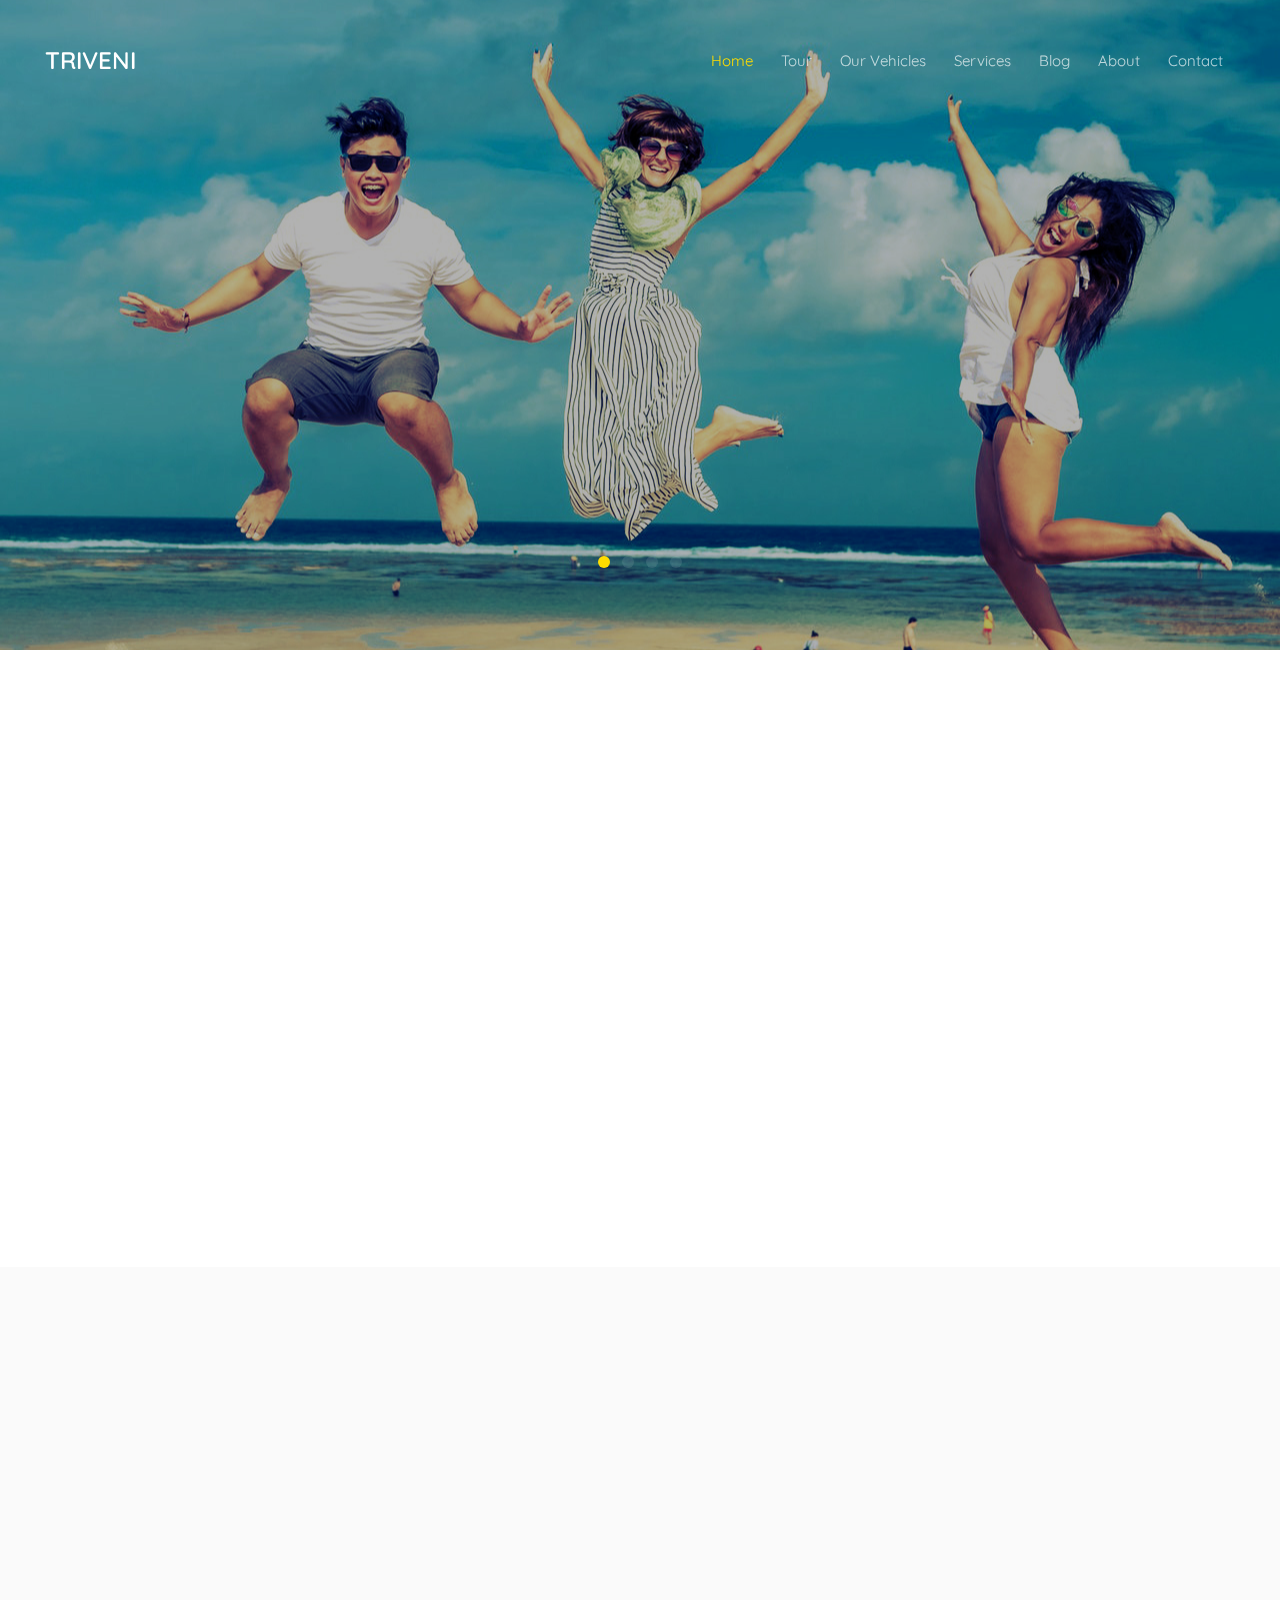
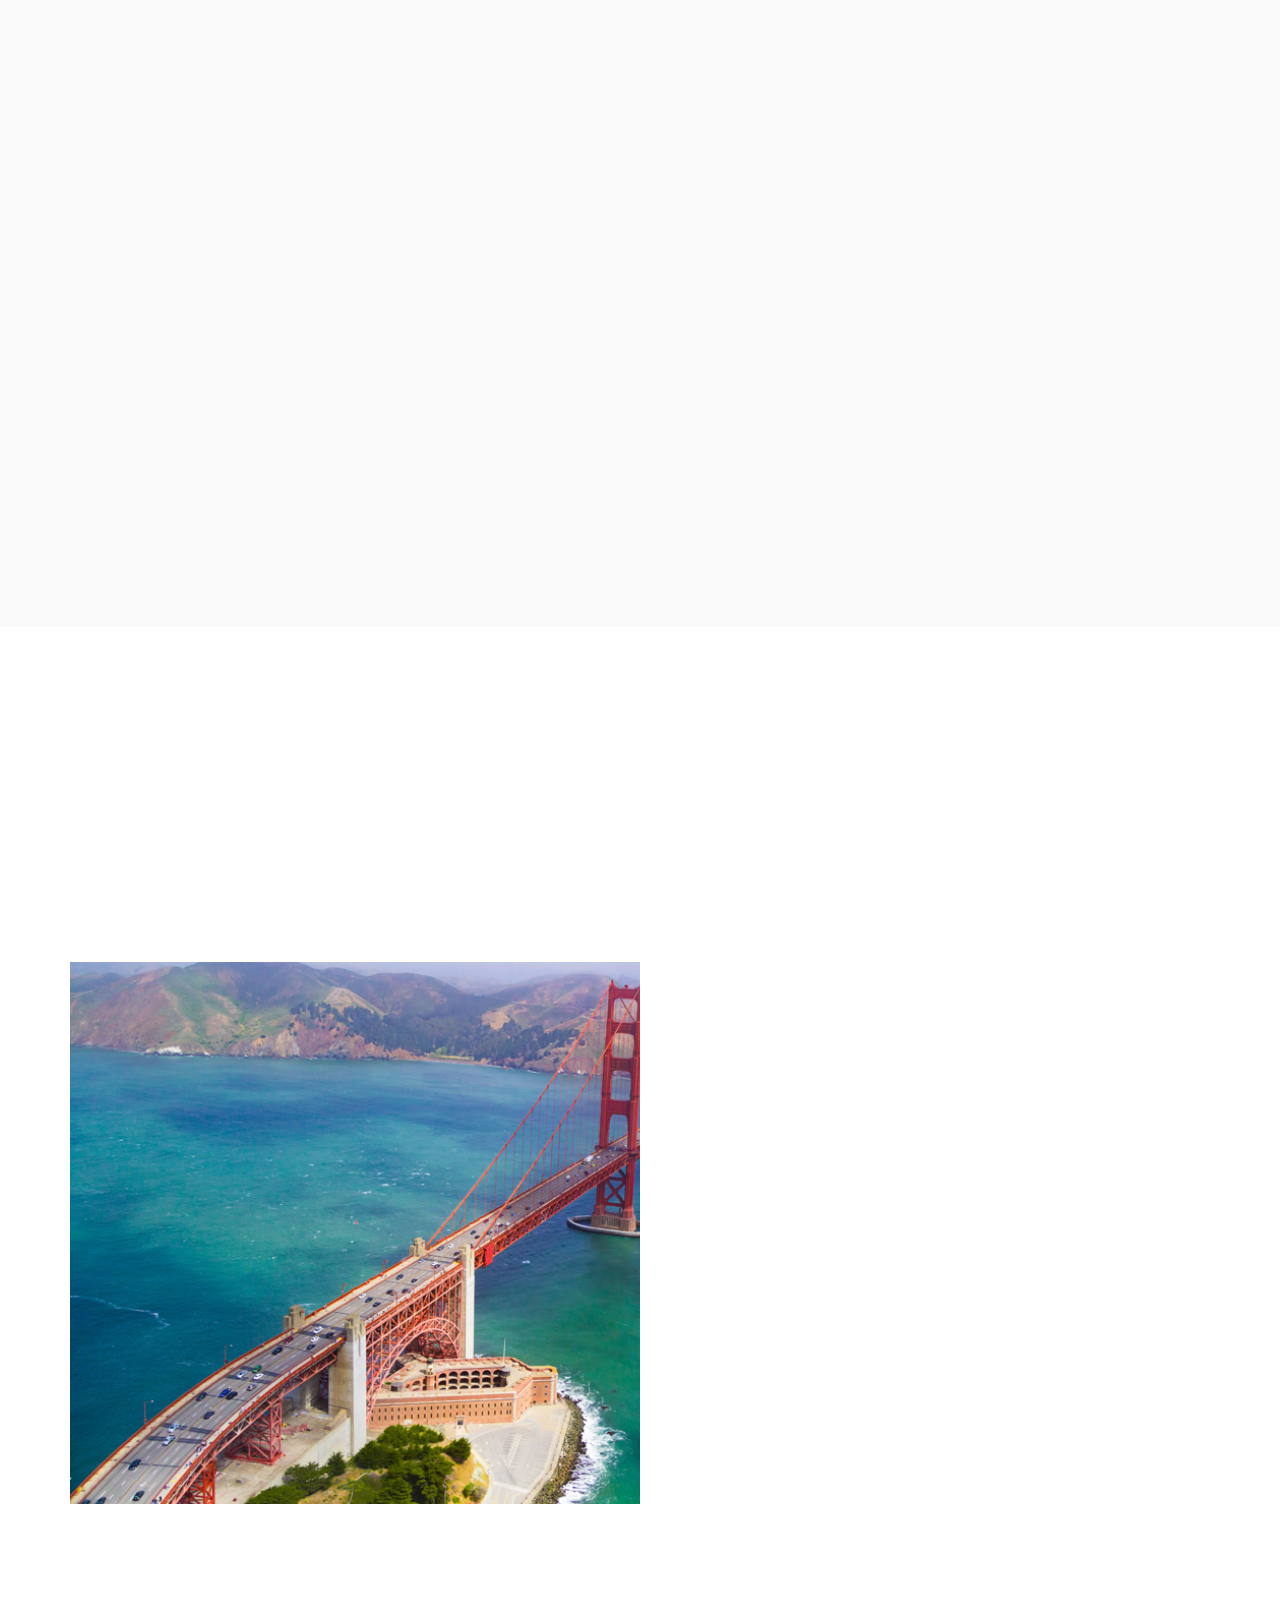
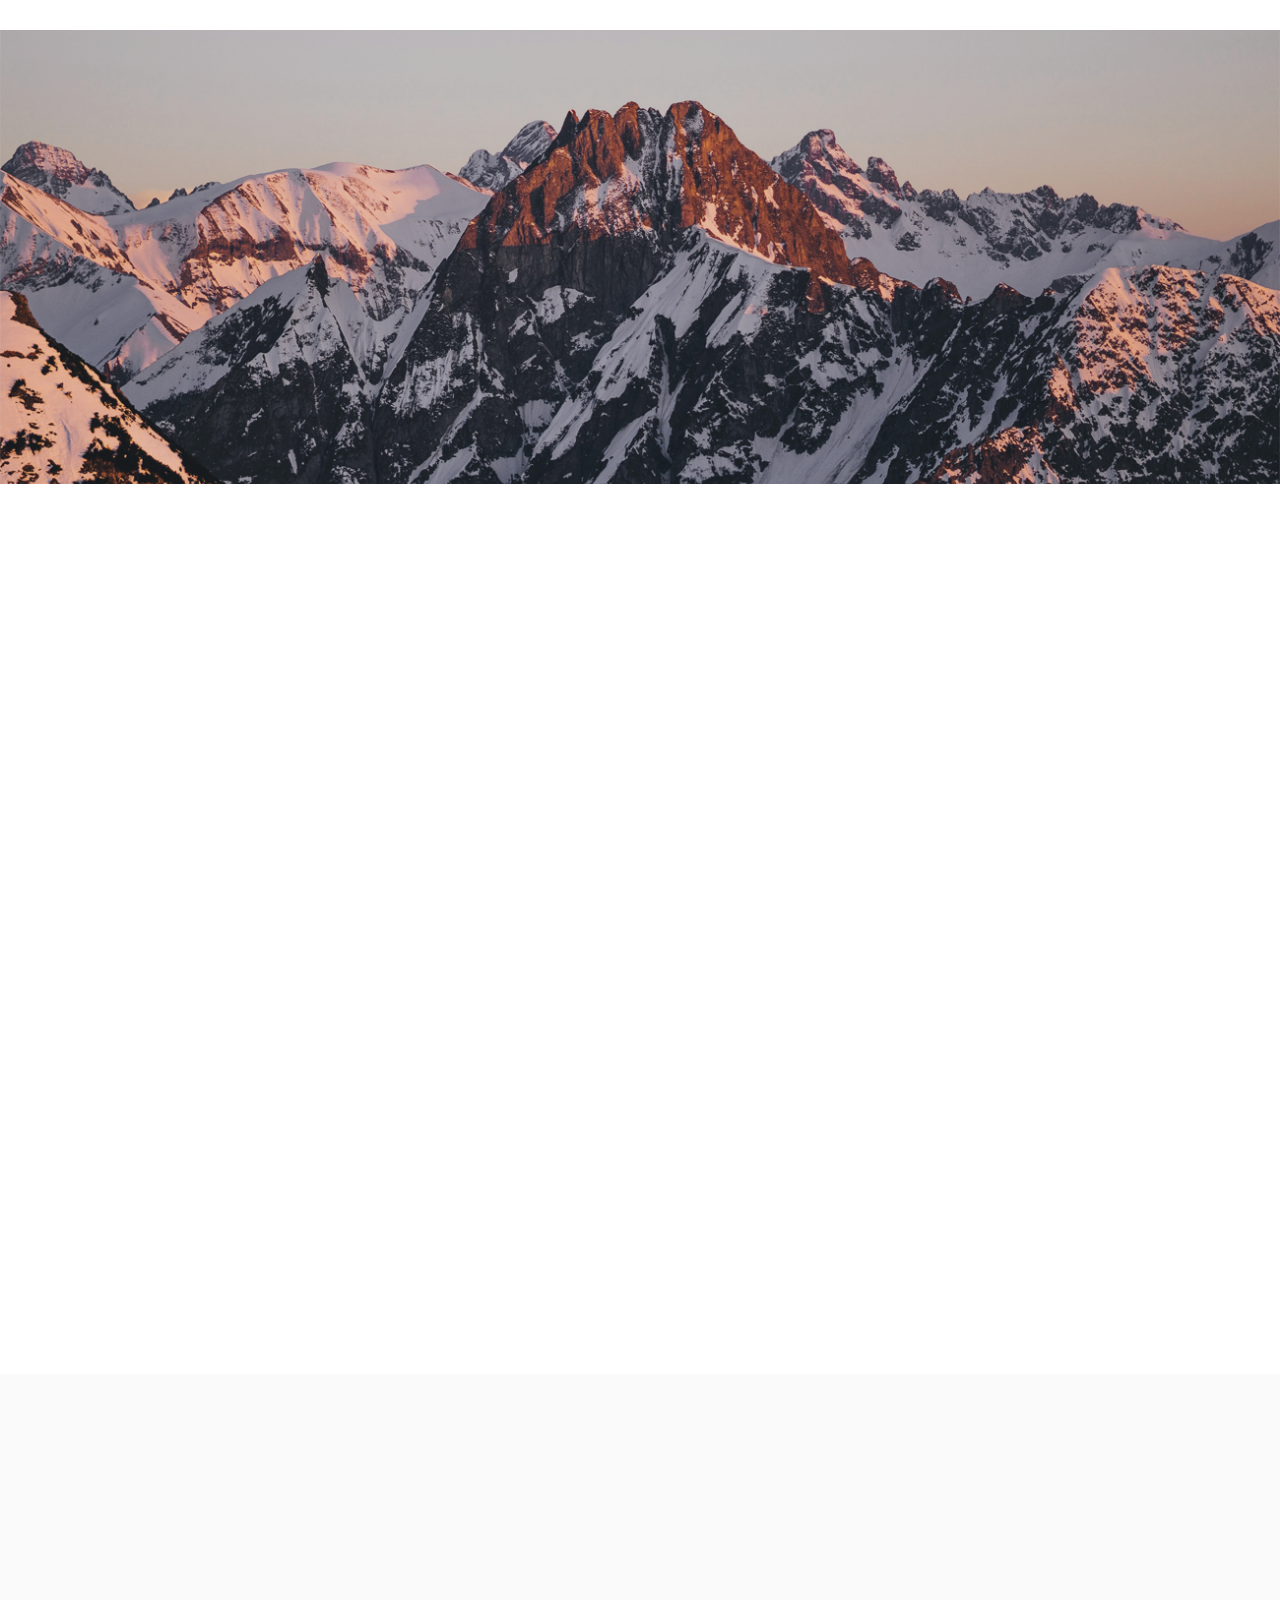
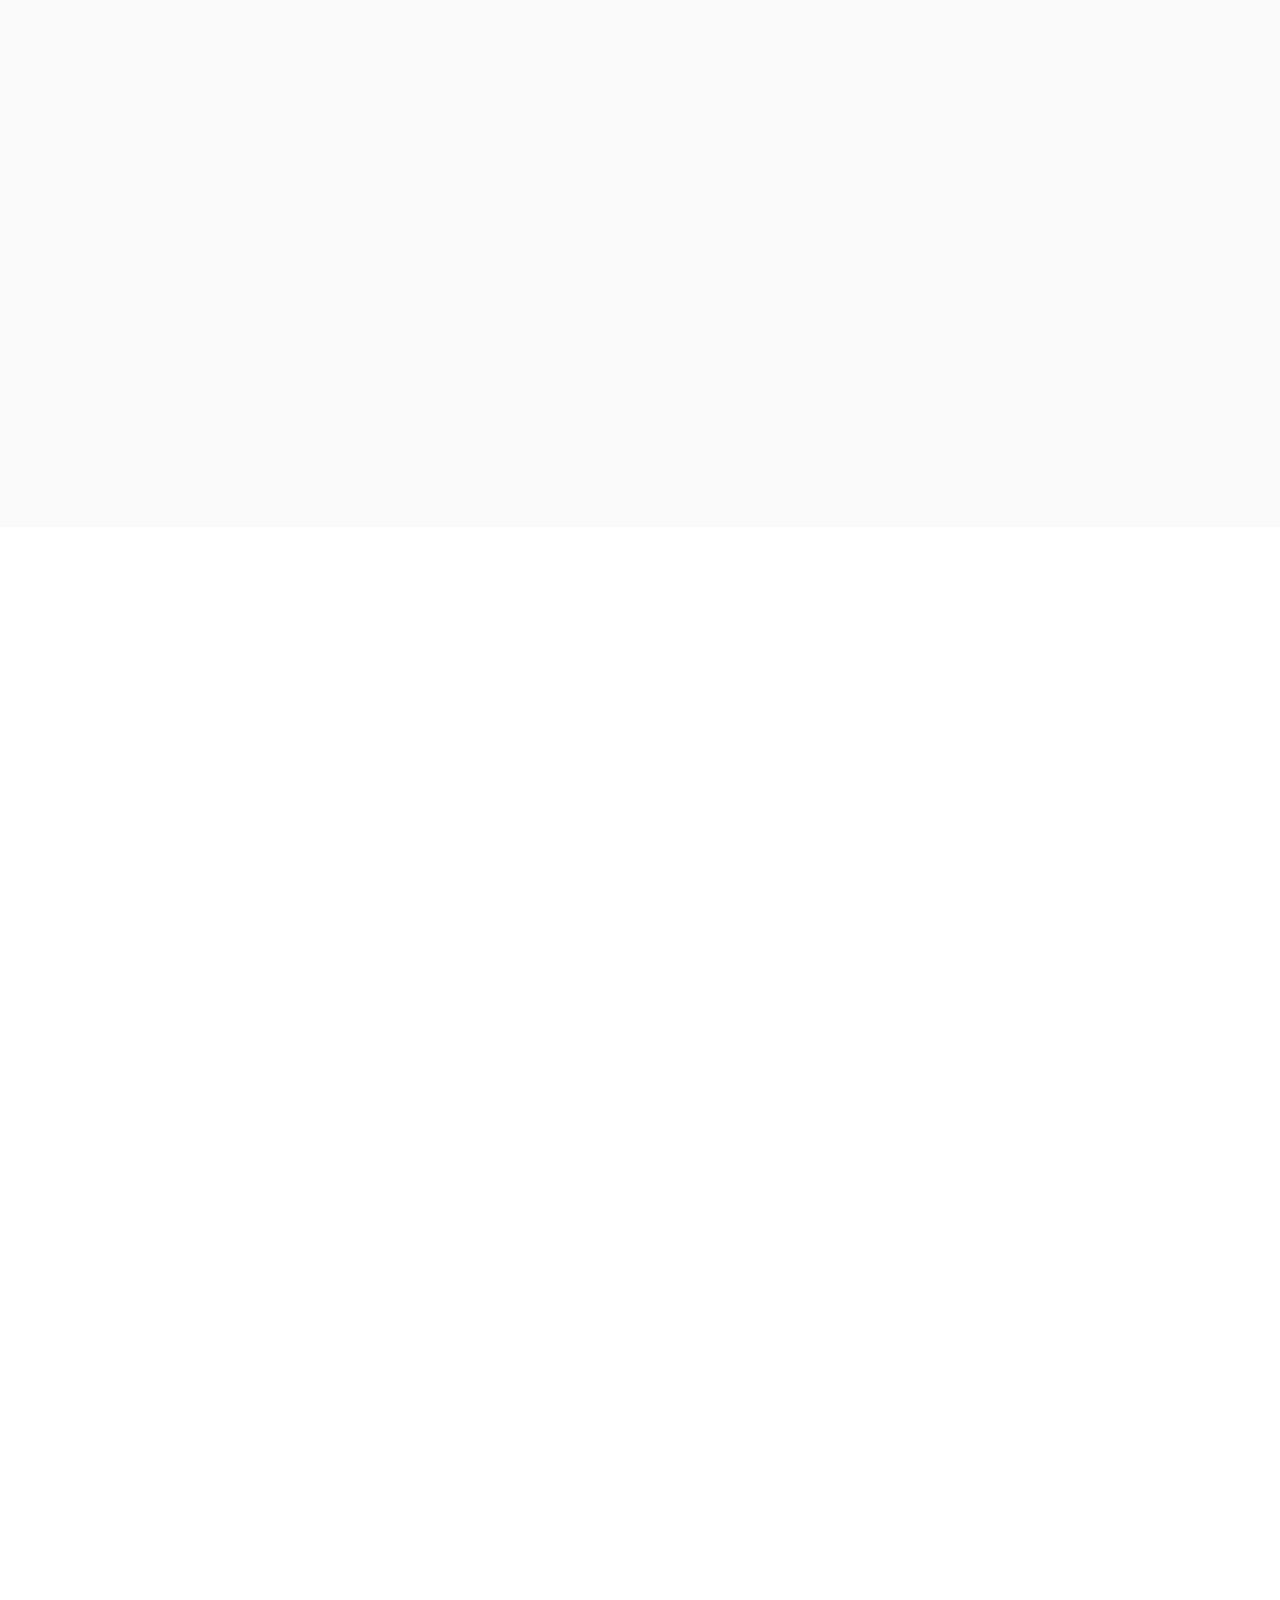
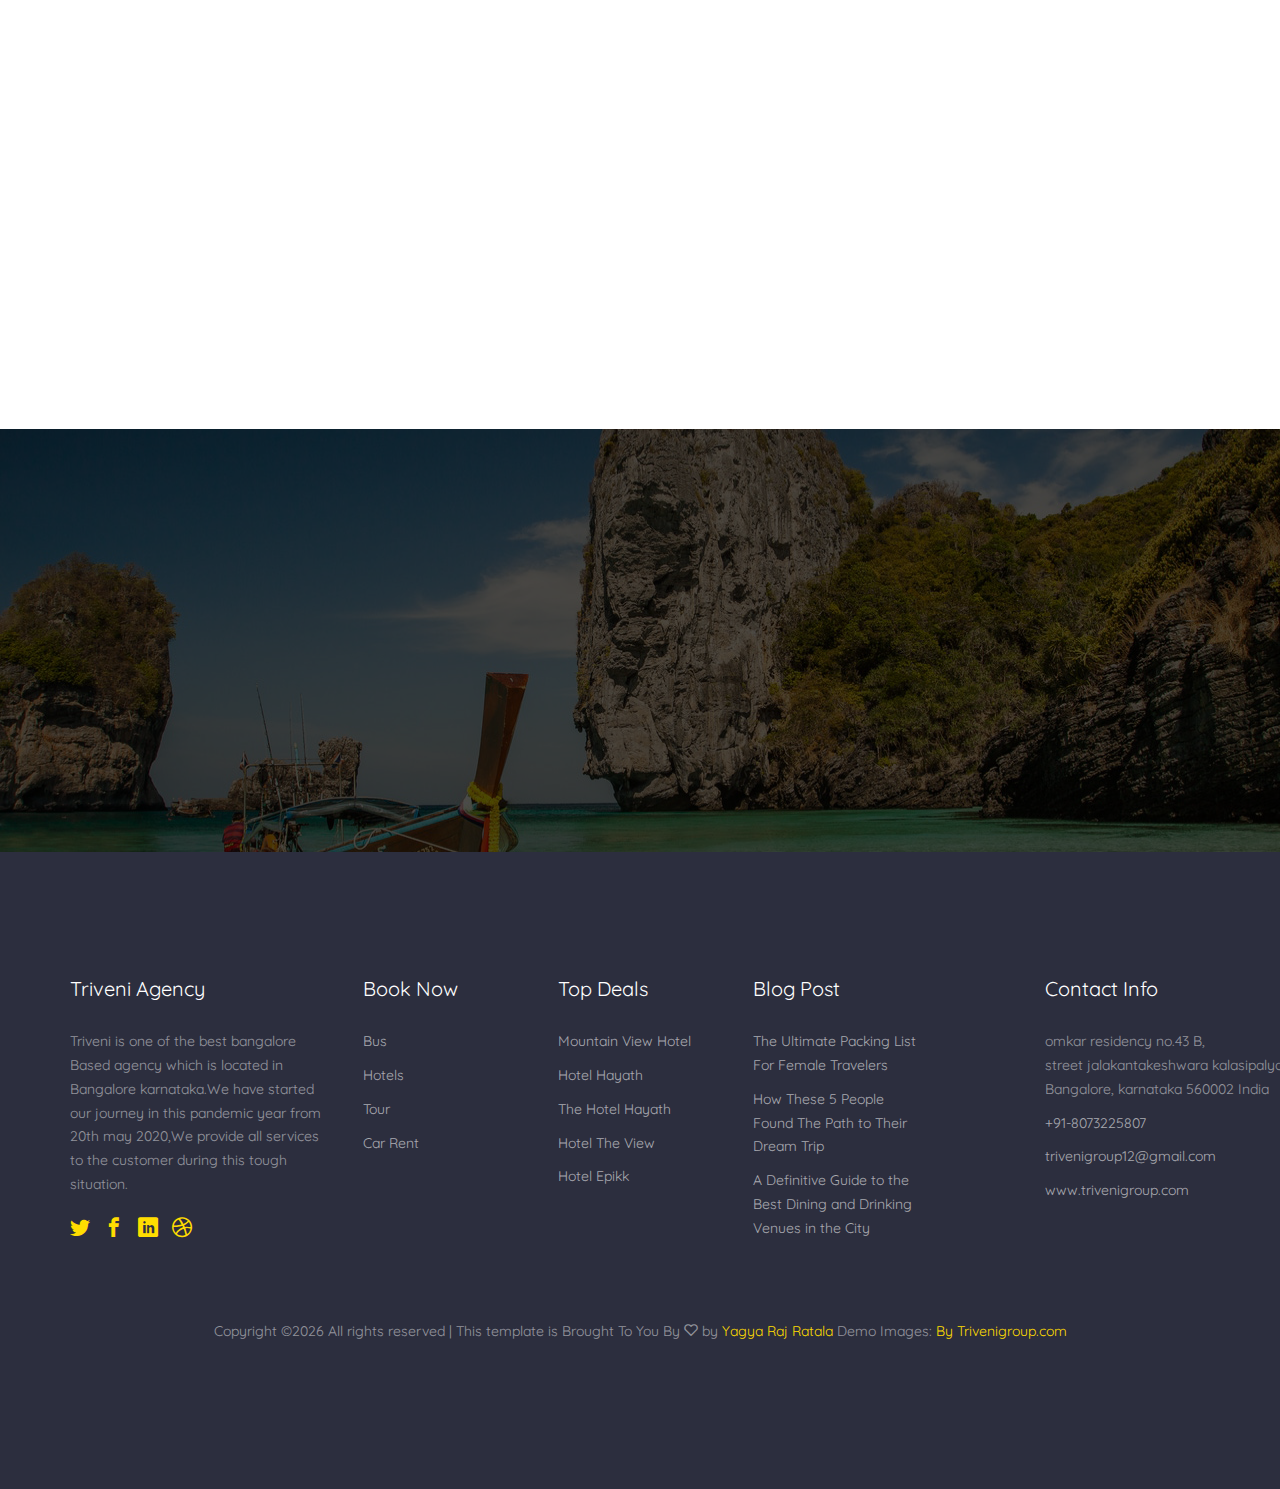
<file: index.html>
<!DOCTYPE HTML>
<html>
	<head>
	<meta charset="utf-8">
	<meta http-equiv="X-UA-Compatible" content="IE=edge">
	<title>Tour Template</title>
	<meta name="viewport" content="width=device-width, initial-scale=1">
	<meta name="description" content="" />
	<meta name="keywords" content="" />
	<meta name="author" content="" />

  <!-- Facebook and Twitter integration -->
	<meta property="og:title" content=""/>
	<meta property="og:image" content=""/>
	<meta property="og:url" content=""/>
	<meta property="og:site_name" content=""/>
	<meta property="og:description" content=""/>
	<meta name="twitter:title" content="" />
	<meta name="twitter:image" content="" />
	<meta name="twitter:url" content="" />
	<meta name="twitter:card" content="" />

	<link href="https://fonts.googleapis.com/css?family=Quicksand:300,400,500,700" rel="stylesheet">
	
	<!-- Animate.css -->
	<link rel="stylesheet" href="css/animate.css">
	<!-- Icomoon Icon Fonts-->
	<link rel="stylesheet" href="css/icomoon.css">
	<!-- Bootstrap  -->
	<link rel="stylesheet" href="css/bootstrap.css">

	<!-- Magnific Popup -->
	<link rel="stylesheet" href="css/magnific-popup.css">

	<!-- Flexslider  -->
	<link rel="stylesheet" href="css/flexslider.css">

	<!-- Owl Carousel -->
	<link rel="stylesheet" href="css/owl.carousel.min.css">
	<link rel="stylesheet" href="css/owl.theme.default.min.css">
	
	<!-- Date Picker -->
	<link rel="stylesheet" href="css/bootstrap-datepicker.css">
	<!-- Flaticons  -->
	<link rel="stylesheet" href="fonts/flaticon/font/flaticon.css">

	<!-- Theme style  -->
	<link rel="stylesheet" href="css/style.css">

	<!-- Modernizr JS -->
	<script src="js/modernizr-2.6.2.min.js"></script>
	<!-- FOR IE9 below -->
	<!--[if lt IE 9]>
	<script src="js/respond.min.js"></script>
	<![endif]-->

	</head>
	<body>
		
	<div class="colorlib-loader"></div>

	<div id="page">
		<nav class="colorlib-nav" role="navigation">
			<div class="top-menu">
				<div class="container-fluid">
					<div class="row">
						<div class="col-xs-2">
							<div id="colorlib-logo"><a href="index.html">Triveni</a></div>
						</div>
						<div class="col-xs-10 text-right menu-1">
							<ul>
								<li class="active"><a href="index.html">Home</a></li>
								<li class="has-dropdown">
									<a href="tours.html">Tour</a>
									
								</li>
								<li><a href="hotels.html">Our Vehicles</a></li>
								<li><a href="services.html">Services</a></li>
								<li><a href="blog.html">Blog</a></li>
								<li><a href="about.html">About</a></li>
								<li><a href="contact.html">Contact</a></li>
							</ul>
						</div>
					</div>
				</div>
			</div>
		</nav>
		<aside id="colorlib-hero">
			<div class="flexslider">
				<ul class="slides">
			   	<li style="background-image: url(images/img_bg_1.jpg);">
			   		<div class="overlay"></div>
			   		<div class="container-fluid">
			   			<div class="row">
				   			<div class="col-md-6 col-md-offset-3 col-sm-12 col-xs-12 slider-text">
				   				<div class="slider-text-inner text-center">
				   					<h2>10 Days Tour</h2>
				   					<h1>Amazing Tour India To Nepal</h1>
				   				</div>
				   			</div>
				   		</div>
			   		</div>
			   	</li>
			   	<li style="background-image: url(images/img_bg_2.jpg);">
			   		<div class="overlay"></div>
			   		<div class="container-fluid">
			   			<div class="row">
				   			<div class="col-md-6 col-md-offset-3 col-sm-12 col-xs-12 slider-text">
				   				<div class="slider-text-inner text-center">
				   					<h2>10 Days By Toursits Bus Tour</h2>
				   					<h1>From India to Nepal</h1>
				   				</div>
				   			</div>
				   		</div>
			   		</div>
			   	</li>
			   	<li style="background-image: url(images/img_bg_5.jpg);">
			   		<div class="overlay"></div>
			   		<div class="container-fluids">
			   			<div class="row">
				   			<div class="col-md-6 col-md-offset-3 col-sm-12 col-xs-12 slider-text">
				   				<div class="slider-text-inner text-center">
				   					<h2>Explore your Tour with limited offers </h2>
				   					<h1>Triveni Tour And Travel Agency</h1>
				   				</div>
				   			</div>
				   		</div>
			   		</div>
			   	</li>
			   	<li style="background-image: url(images/img_bg_4.jpg);">
			   		<div class="overlay"></div>
			   		<div class="container-fluid">
			   			<div class="row">
				   			<div class="col-md-6 col-md-offset-3 col-sm-12 col-xs-12 slider-text">
				   				<div class="slider-text-inner text-center">
				   					<h2>Experience the</h2>
				   					<h1>Best Trip Ever</h1>
				   				</div>
				   			</div>
				   		</div>
			   		</div>
			   	</li>	   	
			  	</ul>
		  	</div>
		</aside>
		

		<div id="colorlib-services">
			<div class="container">
				<div class="row no-gutters">
					<div class="col-md-3 animate-box text-center aside-stretch">
						<div class="services">
							<span class="icon">
								<i class="flaticon-around"></i>
							</span>
							<h3>Amazing Travel</h3>
							<p>Travel makes one modest, you see what a tiny place you occupy in the world
							One’s destination is never a place, but a new way of seeing things.
						People travel to faraway places to watch, in fascination, the kind of people they ignore at home.</p>
						</div>
					</div>
					<div class="col-md-3 animate-box text-center">
						<div class="services">
							<span class="icon">
								<i class="flaticon-car"></i>
							</span>
							<h3>Our Vehicle</h3>
							<p>our vehicle is so compfortable all kinnds of vehicle we can provide you luxary,Ac,Non Ac,sitting slipper Ambition is the path to success.Persistence is the vehicle you arrive in.</p>
						</div>
					</div>
					<div class="col-md-3 animate-box text-center">
						<div class="services">
							<span class="icon">
								<i class="flaticon-car"></i>
							</span>
							<h3>Book Your Trip</h3>
							<p> Book your trip with Us with limited offer and enjoy your day have successful trip. Never let your memories be greater than your dreams.
                                It is better to travel well than to arrive.</p>
						</div>
					</div>
					<div class="col-md-3 animate-box text-center">
						<div class="services">
							<span class="icon">
								<i class="flaticon-postcard"></i>
							</span>
							<h3>Nice Support</h3>
							<p>We got  nice support to all of our passenger we are never able to accept anyone else's support but my own  ...
Everyone needs a house to live in, but a supportive family is what builds a home.</p>
						</div>
					</div>
				</div>
			</div>
		</div>

		<div class="colorlib-tour colorlib-light-grey">
			<div class="container">
				<div class="row">
					<div class="col-md-6 col-md-offset-3 text-center colorlib-heading animate-box">
						<h2>Popular Destination In Nepal</h2>
						<p>We love to tell our successful far far away, behind the word mountains, far from the countries Vokalia and Consonantia, there live the blind texts.</p>
					</div>
				</div>
			</div>
			<div class="tour-wrap">
				<a href="#" class="tour-entry animate-box">
					<div class="tour-img" style="background-image: url(images/manang.jpg);">
					</div>
					<span class="desc">
						<p class="star"><span><i class="icon-star-full"></i><i class="icon-star-full"></i><i class="icon-star-full"></i><i class="icon-star-full"></i><i class="icon-star-full"></i></span> 545 Reviews</p>
						<h2>Friends Tour nepal</h2>
						<span class="city">Manag, nepal</span>
						
					</span>
				</a>
				<a href="#" class="tour-entry animate-box">
					<div class="tour-img" style="background-image: url(images/phewalake1.jpg);">
					</div>
					<span class="desc">
						<p class="star"><span><i class="icon-star-full"></i><i class="icon-star-full"></i><i class="icon-star-full"></i><i class="icon-star-full"></i><i class="icon-star-full"></i></span> 545 Reviews</p>
						<h2>Family Tour in Nepal</h2>
						<span class="city">pokhara, Taal barahi Temple</span>
						
					</span>
				</a>
				<a href="#" class="tour-entry animate-box">
					<div class="tour-img" style="background-image: url(images/khaptad1.jpg);">
					</div>
					<span class="desc">
						<p class="star"><span><i class="icon-star-full"></i><i class="icon-star-full"></i><i class="icon-star-full"></i><i class="icon-star-full"></i><i class="icon-star-full"></i></span> 545 Reviews</p>
						<h2>Family Tour in Nepal </h2>
						<span class="city">Khaptad, farwest</span>
						
					</span>
				</a>
				<a href="#" class="tour-entry animate-box">
					<div class="tour-img" style="background-image: url(images/surmataal.jpg);">
					</div>
					<span class="desc">
						<p class="star"><span><i class="icon-star-full"></i><i class="icon-star-full"></i><i class="icon-star-full"></i><i class="icon-star-full"></i><i class="icon-star-full"></i></span> 545 Reviews</p>
						<h2>Family Tour in Nepal</h2>
						<span class="city">surma surobar , Bajhang</span>
						
					</span>
				</a>
				<a href="#" class="tour-entry animate-box">
					<div class="tour-img" style="background-image: url(images/horse1.jpg);">
					</div>
					<span class="desc">
						<p class="star"><span><i class="icon-star-full"></i><i class="icon-star-full"></i><i class="icon-star-full"></i><i class="icon-star-full"></i><i class="icon-star-full"></i></span> 545 Reviews</p>
						<h2>Family Tour in nepal</h2>
						<span class="city">mustang, nepal</span>
						
					</span>
				</a>
				<a href="#" class="tour-entry animate-box">
					<div class="tour-img" style="background-image: url(images/mteverest1.jpg);">
					</div>
					<span class="desc">
						<p class="star"><span><i class="icon-star-full"></i><i class="icon-star-full"></i><i class="icon-star-full"></i><i class="icon-star-full"></i><i class="icon-star-full"></i></span> 545 Reviews</p>
						<h2>Family Tour in Nepal</h2>
						<span class="city">Sagarmatha, Mount Everest</span>
						
					</span>
				</a>
				<a href="#" class="tour-entry animate-box">
					<div class="tour-img" style="background-image: url(images/lumbini12.jpg);">
					</div>
					<span class="desc">
						<p class="star"><span><i class="icon-star-full"></i><i class="icon-star-full"></i><i class="icon-star-full"></i><i class="icon-star-full"></i><i class="icon-star-full"></i></span> 545 Reviews</p>
						<h2>Family Tour in Nepal</h2>
						<span class="city">Lumbini Nepal</span>
						
					</span>
				</a>
				<a href="#" class="tour-entry animate-box">
					<div class="tour-img" style="background-image: url(images/tour-8.jpg);">
					</div>
					<span class="desc">
						<p class="star"><span><i class="icon-star-full"></i><i class="icon-star-full"></i><i class="icon-star-full"></i><i class="icon-star-full"></i><i class="icon-star-full"></i></span> 545 Reviews</p>
						<h2>Family Tour in Nepal</h2>
						<span class="city">tilicho lake manang</span>
						
					</span>
				</a>
			</div>
		</div>


		<div id="colorlib-blog">
			<div class="container">
				<div class="row">
					<div class="col-md-6 col-md-offset-3 text-center colorlib-heading animate-box">
						<h2>Recent Blog</h2>
						<p>We love to tell our successful far far away, behind the word mountains, far from the countries Vokalia and Consonantia, there live the blind texts.</p>
					</div>
				</div>
				<div class="blog-flex">
					<div class="f-entry-img" style="background-image: url(images/blog-3.jpg);">
					</div>
					<div class="blog-entry aside-stretch-right">
						<div class="row">
							<div class="col-md-12 animate-box">
								<a href="blog.html" class="blog-post">
									<span class="img" style="background-image: url(images/blog-1.jpg);"></span>
									<div class="desc">
										<span class="date">Feb 22, 2020</span>
										<h3>A Definitive Guide to the Best Dining</h3>
										<span class="cat">Activities</span>
									</div>
								</a>
							</div>
							<div class="col-md-12 animate-box">
								<a href="blog.html" class="blog-post">
									<span class="img" style="background-image: url(images/blog-2.jpg);"></span>
									<div class="desc">
										<span class="date">Feb 22, 2020</span>
										<h3>How These 5 People Found The Path to Their Dream Trip</h3>
										<span class="cat">Activities</span>
									</div>
								</a>
							</div>
							<div class="col-md-12 animate-box">
								<a href="blog.html" class="blog-post">
									<span class="img" style="background-image: url(images/blog-4.jpg);"></span>
									<div class="desc">
										<span class="date">Feb 22, 2020</span>
										<h3>Our Secret Fewa lake Boat Tour Is just for You</h3>
										<span class="cat">Activities</span>
									</div>
								</a>
							</div>
						</div>
					</div>
				</div>
			</div>
		</div>

		<div id="colorlib-intro" class="intro-img" style="background-image: url(images/cover-img-1.jpg);" data-stellar-background-ratio="0.5">
			<div class="overlay"></div>
			<div class="container">
				<div class="row">
					<div class="col-md-6 animate-box">
						<div class="intro-desc">
							<div class="text-salebox">
								<div class="text-lefts">
									<div class="sale-box">
										<div class="sale-box-top">
											<h2 class="number">45</h2>
											<span class="sup-1">%</span>
											<span class="sup-2">Off</span>
										</div>
										<h2 class="text-sale">Sale</h2>
									</div>
								</div>
								<div class="text-rights">
									<h3 class="title">Just hurry up limited offer!</h3>
									<p>Separated they live in Bookmarksgrove right at the coast of the Semantics, a large language ocean.</p>
									<p><a href="#" class="btn btn-primary">Book Now</a> <a href="#" class="btn btn-primary btn-outline">Read more</a></p>
								</div>
							</div>
						</div>
					</div>
					
				</div>
			</div>
		</div>

		<div id="colorlib-hotel">
			<div class="container">
				<div class="row">
					<div class="col-md-6 col-md-offset-3 text-center colorlib-heading animate-box">
						<h2>Recommended Hotels</h2>
						<p>We love to tell our successful far far away, behind the word mountains, far from the countries Vokalia and Consonantia, there live the blind texts.</p>
					</div>
				</div>
				<div class="row">
					<div class="col-md-12 animate-box">
						<div class="owl-carousel">
							<div class="item">
								<div class="hotel-entry">
									<a href="hotels.html" class="hotel-img" style="background-image: url(images/hotel-1.jpg);">
										
									</a>
									<div class="desc">
										<p class="star"><span><i class="icon-star-full"></i><i class="icon-star-full"></i><i class="icon-star-full"></i><i class="icon-star-full"></i><i class="icon-star-full"></i></span> 545 Reviews</p>
										<h3><a href="#">Hotel gyanendra</a></h3>
										<span class="place">Pokhara, Nepal</span>
										
									</div>
								</div>
							</div>
							<div class="item">
								<div class="hotel-entry">
									<a href="hotels.html" class="hotel-img" style="background-image: url(images/hotel-2.jpg);">
										
									</a>
									<div class="desc">
										<p class="star"><span><i class="icon-star-full"></i><i class="icon-star-full"></i><i class="icon-star-full"></i><i class="icon-star-full"></i><i class="icon-star-full"></i></span> 545 Reviews</p>
										<h3><a href="#">Hotel Everest</a></h3>
										<span class="place">kathmandu, Nepal</span>
										
									</div>
								</div>
							</div>
							<div class="item">
								<div class="hotel-entry">
									<a href="hotels.html" class="hotel-img" style="background-image: url(images/hotel-3.jpg);">
										
									</a>
									<div class="desc">
										<p class="star"><span><i class="icon-star-full"></i><i class="icon-star-full"></i><i class="icon-star-full"></i><i class="icon-star-full"></i><i class="icon-star-full"></i></span> 545 Reviews</p>
										<h3><a href="#">Hotel Hayat</a></h3>
										<span class="place">Kathmandu, Nepal</span>
										
									</div>
								</div>
							</div>
							<div class="item">
								<div class="hotel-entry">
									<a href="hotels.html" class="hotel-img" style="background-image: url(images/hotel-4.jpg);">
										
									</a>
									<div class="desc">
										<p class="star"><span><i class="icon-star-full"></i><i class="icon-star-full"></i><i class="icon-star-full"></i><i class="icon-star-full"></i><i class="icon-star-full"></i></span> 545 Reviews</p>
										<h3><a href="#">Hotel Mountain View</a></h3>
										<span class="place">Kathmandu, Nepal</span>
										
									</div>
								</div>
							</div>
						</div>
					</div>
				</div>
			</div>
		</div>

		<div id="colorlib-testimony" class="colorlib-light-grey">
			<div class="container">
				<div class="row">
					<div class="col-md-6 col-md-offset-3 text-center colorlib-heading animate-box">
						<h2>Our Satisfied Guests says</h2>
						<p>We love to tell our successful far far away, behind the word mountains, far from the countries Vokalia and Consonantia, there live the blind texts.</p>
					</div>
				</div>
				<div class="row">
					<div class="col-md-8 col-md-offset-2 animate-box">						
						<div class="owl-carousel2">
							<div class="item">
								<div class="testimony text-center">
									<span class="img-user" style="background-image: url(images/person1.jpg);"></span>
									<span class="user">samita Bhandari</span>
									<small>Bajhang Nepal</small>
									<blockquote>
										<p>I am Happy to travel by Triveni Agency. Bus are so compfortable They are provided safety and precaution things to all passenger. </p>
									</blockquote>
								</div>
							</div>
							<div class="item">
								<div class="testimony text-center">
									<span class="img-user" style="background-image: url(images/person2.jpg);"></span>
									<span class="user">prayag raj koirela</span>
									<small>Dhangadi, Nepal</small>
									<blockquote>
										<p>Safely Arrived Dhangadi I am Happy to travel from this agency I feel so compfortable.</p>
									</blockquote>
								</div>
							</div>
							<div class="item">
								<div class="testimony text-center">
									<span class="img-user" style="background-image: url(images/person3.jpg);"></span>
									<span class="user">Risika  pant</span>
									<small>Dhangadi, Nepal</small>
									<blockquote>
										<p>I travel last 1 month  from Triveni Agency I feel so happy to travel with Ac/bus its so compfortable to passenger.</p>
									</blockquote>
								</div>
							</div>
						</div>
					</div>
				</div>	
			</div>
		</div>

		<div class="colorlib-tour">
			<div class="container">
				<div class="row">
					<div class="col-md-6 col-md-offset-3 text-center colorlib-heading animate-box">
						<h2>Most Popular Travel Countries</h2>
						<p>We love to tell our successful far far away, behind the word mountains, far from the countries Vokalia and Consonantia, there live the blind texts.</p>
					</div>
				</div>
				<div class="row">
					<div class="col-md-12">
						<div class="f-tour">
							<div class="row row-pb-md">
								<div class="col-md-6">
									<div class="row">
										<div class="col-md-6 animate-box">
											<a  href="tours.html" class="f-tour-img" style="background-image: url(images/kochi1.jpg);">
												<div class="desc">
													<h3>Kochi kerala</h3>
													
												</div>
											</a>
										</div>
										<div class="col-md-6 animate-box">
											<a  href="tours.html" class="f-tour-img" style="background-image: url(images/MANGALORE1.jpg);">
												<div class="desc">
													<h3>Mangalore Karnataka </h3>
												
												</div>
											</a>
										</div>
										<div class="col-md-6 animate-box">
											<a  href="tours.html" class="f-tour-img" style="background-image: url(images/goa1.jpg);">
												<div class="desc">
													<h3>Goa India</h3>
													
												</div>
											</a>
										</div>
										<div class="col-md-6 animate-box">
											<a  href="tours.html" class="f-tour-img" style="background-image: url(images/darg.jpg);">
												<div class="desc">
													<h3>Dargeling</h3>
													
												</div>
											</a>
										</div>
									</div>
								</div>
								<div class="col-md-6 animate-box">
									<div class="desc">
										<div class="row">
											<div class="col-md-12">
												<h3>Visit All places In India</h3>
												<p>So many  Beautiful places in India If you visit once you wil really Attaract from that environment.According to consensus in modern genetics, anatomically modern humans first arrived on the Indian subcontinent from Africa between 73,000 and 55,000 years ago.However, the earliest known human remains in South Asia date to 30,000 years ago.</p><br>
											</div>
											<div class="col-md-12">
												<h4>Best Tours City In India</h4>
												<div class="row">
													<div class="col-md-4 col-sm-4 col-xs-4">
														<ul>
															<li><a href="#">Bangalore</a></li>
															<li><a href="#">Mangalore</a></li>
															<li><a href="#">sikkim</a></li>
															<li><a href="#">Dargelling</a></li>
														</ul>
													</div>
													<div class="col-md-4 col-sm-4 col-xs-4">
														<ul>
															<li><a href="#">Chikamanglur, Bangalore</a></li>
															<li><a href="#">Ooti,Bangalore</a></li>
															<li><a href="#">Kovalam,kerala</a></li>
															<li><a href="#">Goa</a></li>
														</ul>
													</div>
													<div class="col-md-4 col-sm-4 col-xs-4">
														<ul>
															<li><a href="#">Mumbai</a></li>
															<li><a href="#">kalkatta</a></li>
															<li><a href="#">chennai</a></li>
															<li><a href="#">Hubli</a></li>
														</ul>
													</div>
												</div>
												<p><a href="tours.html" class="btn btn-primary">View All Places</a></p>
											</div>
										</div>
									</div>
								</div>
							</div>
						</div>

						<div class="f-tour">
							<div class="row">
								<div class="col-md-6 col-md-push-6">
									<div class="row">
										<div class="col-md-6 animate-box">
											<a  href="tours.html" class="f-tour-img" style="background-image: url(images/pokhara.jpg);">
												<div class="desc">
													<h3>Pokhara</h3>
													
												</div>
											</a>
										</div>
										<div class="col-md-6 animate-box">
											<a  href="tours.html" class="f-tour-img" style="background-image: url(images/ktm1.jpg);">
												<div class="desc">
													<h3>Kathmandu</h3>
													
												</div>
											</a>
										</div>
										<div class="col-md-6 animate-box">
											<a  href="tours.html" class="f-tour-img" style="background-image: url(images/khaptad1.jpg);">
												<div class="desc">
													<h3>Khaptad</h3>
													
												</div>
											</a>
										</div>
										<div class="col-md-6 animate-box">
											<a  href="tours.html" class="f-tour-img" style="background-image: url(images/surma.png);">
												<div class="desc">
													<h3>Surma sarobar</h3>
													
												</div>
											</a>
										</div>
									</div>
								</div>
								<div class="col-md-6 animate-box col-md-pull-6 text-right">
									<div class="desc">
										<div class="row">
											<div class="col-md-12">
												<h3>Nepal kathmandu</h3>
												<p>Visit onece is not enough in nepal you have to visit again and again so that you like to visit many beautiful places in nepal.Gorkha rule The old king's palace on a hill in Gorkha After decades of rivalry between the medieval kingdoms, modern Nepal was created in the latter half of the 18th century, when Prithvi Narayan Shah, the ruler of the small principality of Gorkha, formed a unified country from a number of independent hill states.</p><br>
											</div>
											<div class="col-md-12">
												<h4>Best Tours places In Nepal</h4>
												<div class="row">
													<div class="col-md-4 col-sm-4 col-xs-4">
														<ul>
															<li><a href="#">pokhara</a></li>
															<li><a href="#">kathmandu</a></li>
															<li><a href="#">lumbini</a></li>
															<li><a href="#">khaptad malika</a></li>
														</ul>
													</div>
													<div class="col-md-4 col-sm-4 col-xs-4">
														<ul>
															<li><a href="#">Dhangadi</a></li>
															<li><a href="#">Manang</a></li>
															<li><a href="#">mustang</a></li>
															<li><a href="#">Butwol</a></li>
														</ul>
													</div>
													<div class="col-md-4 col-sm-4 col-xs-4">
														<ul>
															<li><a href="#">Sapial Himal</a></li>
															<li><a href="#">Api Himal</a></li>
															<li><a href="#">Sagarmatha</a></li>
															<li><a href="#">Urai Bhangyang</a></li>
														</ul>
													</div>
												</div>
												<p><a href="tours.html" class="btn btn-primary">View All Places</a></p>
											</div>
										</div>
									</div>
								</div>
							</div>
						</div>
					</div>
				</div>
			</div>
		</div>

	
		<div id="colorlib-subscribe" style="background-image: url(images/img_bg_2.jpg);" data-stellar-background-ratio="0.5">
			<div class="overlay"></div>
			<div class="container">
				<div class="row">
					<div class="col-md-6 col-md-offset-3 text-center colorlib-heading animate-box">
						<h2>Sign Up for a Newsletter</h2>
						<p>Sign up for our mailing list to get latest updates and offers.</p>
						<form class="form-inline qbstp-header-subscribe">
							<div class="row">
								<div class="col-md-12 col-md-offset-0">
									<div class="form-group">
										<input type="text" class="form-control" id="email" placeholder="Enter your email">
										<button type="submit" class="btn btn-primary">Subscribe</button>
									</div>
								</div>
							</div>
						</form>
					</div>
				</div>
			</div>
		</div>

		<footer id="colorlib-footer" role="contentinfo">
			<div class="container">
				<div class="row row-pb-md">
					<div class="col-md-3 colorlib-widget">
						<h4>Triveni Agency</h4>
						<p>Triveni is one of the best bangalore Based agency which is located in Bangalore karnataka.We have started our journey in this pandemic year from 20th may 2020,We provide all services to the customer during this tough situation.</p>
						<p>
							<ul class="colorlib-social-icons">
								<li><a href="#"><i class="icon-twitter"></i></a></li>
								<li><a href="#"><i class="icon-facebook"></i></a></li>
								<li><a href="#"><i class="icon-linkedin"></i></a></li>
								<li><a href="#"><i class="icon-dribbble"></i></a></li>
							</ul>
						</p>
					</div>
					<div class="col-md-2 colorlib-widget">
						<h4>Book Now</h4>
						<p>
							<ul class="colorlib-footer-links">
								<li><a href="#">Bus</a></li>
								<li><a href="#">Hotels</a></li>
								<li><a href="#">Tour</a></li>
								<li><a href="#">Car Rent</a></li>
								
					
							</ul>
						</p>
					</div>
					<div class="col-md-2 colorlib-widget">
						<h4>Top Deals</h4>
						<p>
							<ul class="colorlib-footer-links">
								<li><a href="#">Mountain View Hotel</a></li>
								<li><a href="#">Hotel Hayath</a></li>
								<li><a href="#">The Hotel Hayath</a></li>
								<li><a href="#">Hotel The View</a></li>
								<li><a href="#">Hotel Epikk</a></li>
							</ul>
						</p>
					</div>
					<div class="col-md-2">
						<h4>Blog Post</h4>
						<ul class="colorlib-footer-links">
							<li><a href="#">The Ultimate Packing List For Female Travelers</a></li>
							<li><a href="#">How These 5 People Found The Path to Their Dream Trip</a></li>
							<li><a href="#">A Definitive Guide to the Best Dining and Drinking Venues in the City</a></li>
						</ul>
					</div>

					<div class="col-md-3 col-md-push-1">
						<h4>Contact Info</h4>
						<ul class="colorlib-footer-links">
							<li>omkar residency no.43 B, <br> street jalakantakeshwara kalasipalyam Bangalore, karnataka 560002 India</li>
							<li><a href="tel://1234567920">+91-8073225807</a></li>
							<li><a href="mailto:info@yoursite.com">trivenigroup12@gmail.com</a></li>
							<li><a href="#">www.trivenigroup.com</a></li>
						</ul>
					</div>
				</div>
				<div class="row">
					<div class="col-md-12 text-center">
					






							<!-- Link back to Colorlib can't be removed. Template is licensed under CC BY 3.0. -->
Copyright &copy;<script>document.write(new Date().getFullYear());</script> All rights reserved | This template is Brought To You By <i class="icon-heart2" aria-hidden="true"></i> by <a href="https://colorlib.com" target="_blank">Yagya Raj Ratala</a>
<!-- Link back to Colorlib can't be removed. Template is licensed under CC BY 3.0. --></span> 
							<span class="block">Demo Images: <a href="http://unsplash.co/" target="_blank">By</a>
							 <a href="http://pexels.com/" target="_blank">Trivenigroup.com</a></span>
						</p>
					</div>
				</div>
			</div>
		</footer>
	</div>

	<div class="gototop js-top">
		<a href="#" class="js-gotop"><i class="icon-arrow-up2"></i></a>
	</div>
	
	<!-- jQuery -->
	<script src="js/jquery.min.js"></script>
	<!-- jQuery Easing -->
	<script src="js/jquery.easing.1.3.js"></script>
	<!-- Bootstrap -->
	<script src="js/bootstrap.min.js"></script>
	<!-- Waypoints -->
	<script src="js/jquery.waypoints.min.js"></script>
	<!-- Flexslider -->
	<script src="js/jquery.flexslider-min.js"></script>
	<!-- Owl carousel -->
	<script src="js/owl.carousel.min.js"></script>
	<!-- Magnific Popup -->
	<script src="js/jquery.magnific-popup.min.js"></script>
	<script src="js/magnific-popup-options.js"></script>
	<!-- Date Picker -->
	<script src="js/bootstrap-datepicker.js"></script>
	<!-- Stellar Parallax -->
	<script src="js/jquery.stellar.min.js"></script>
	<!-- Main -->
	<script src="js/main.js"></script>

	</body>
</html>
</file>
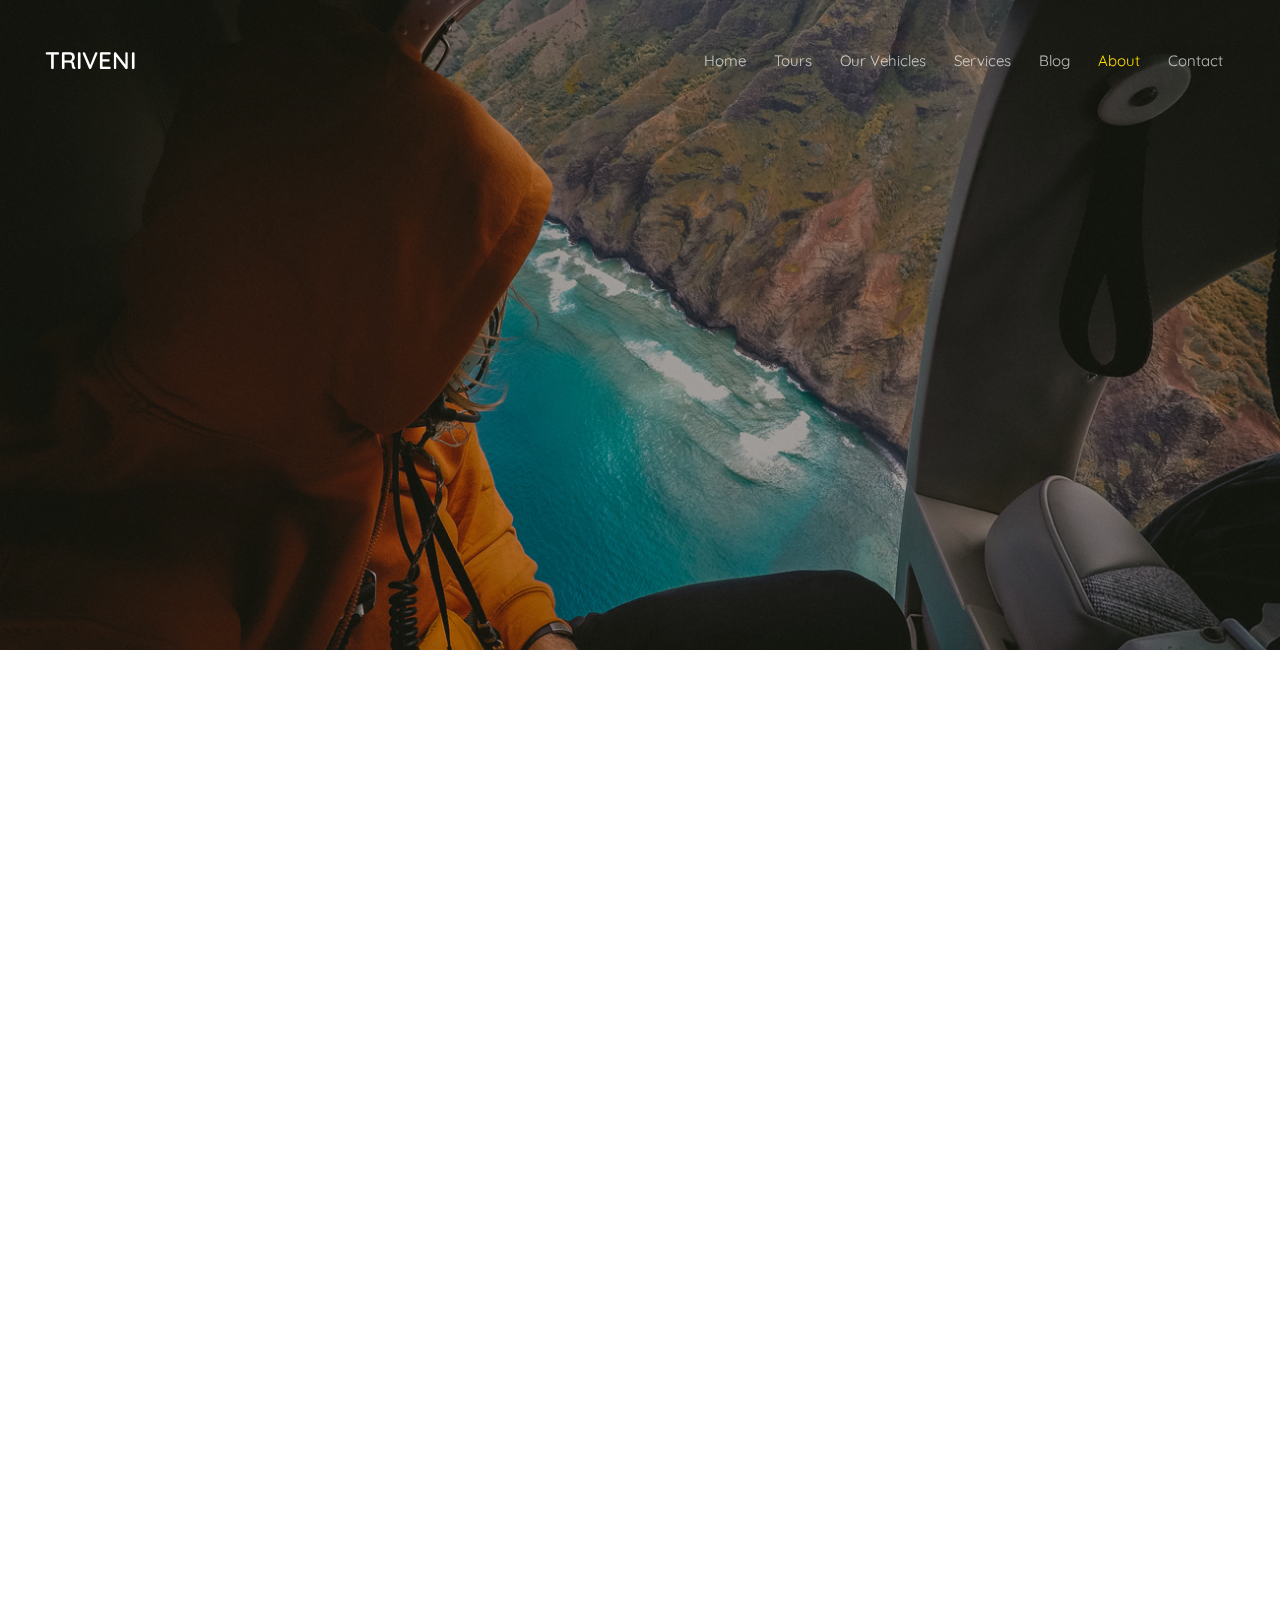
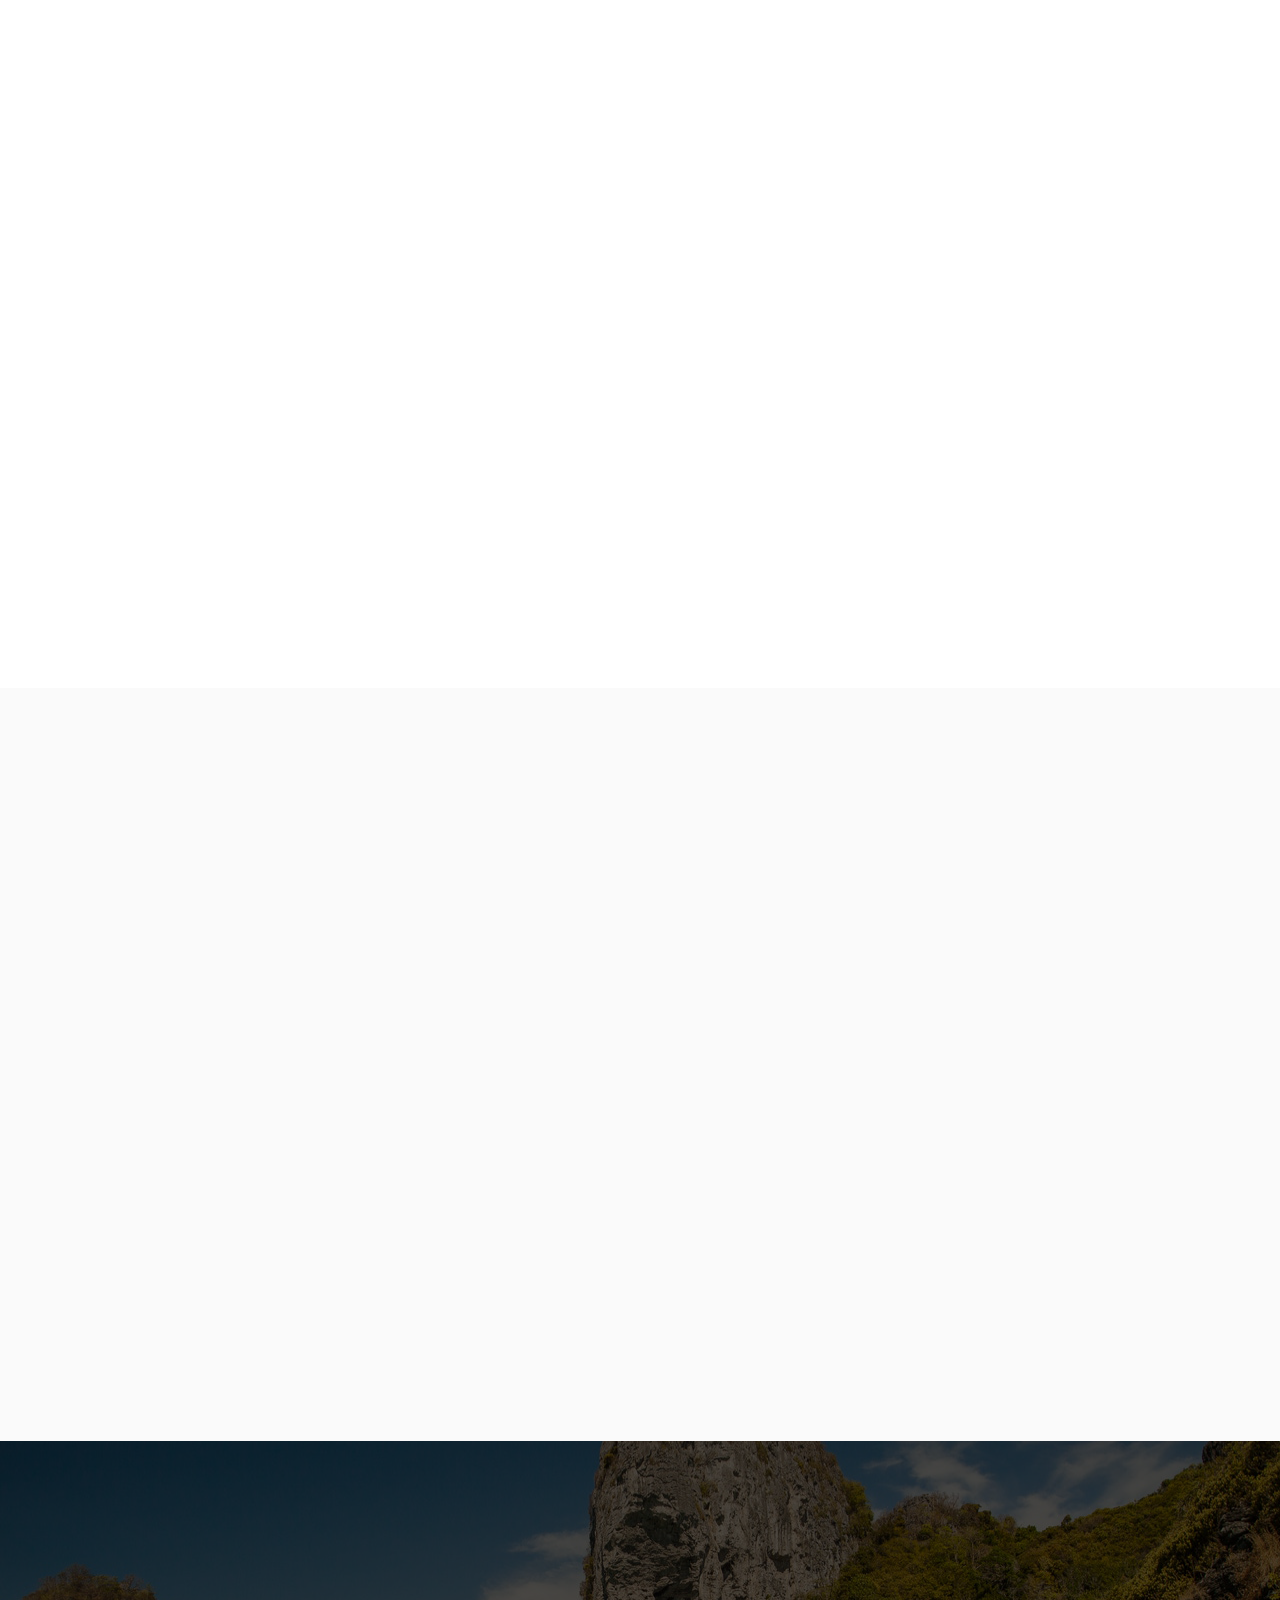
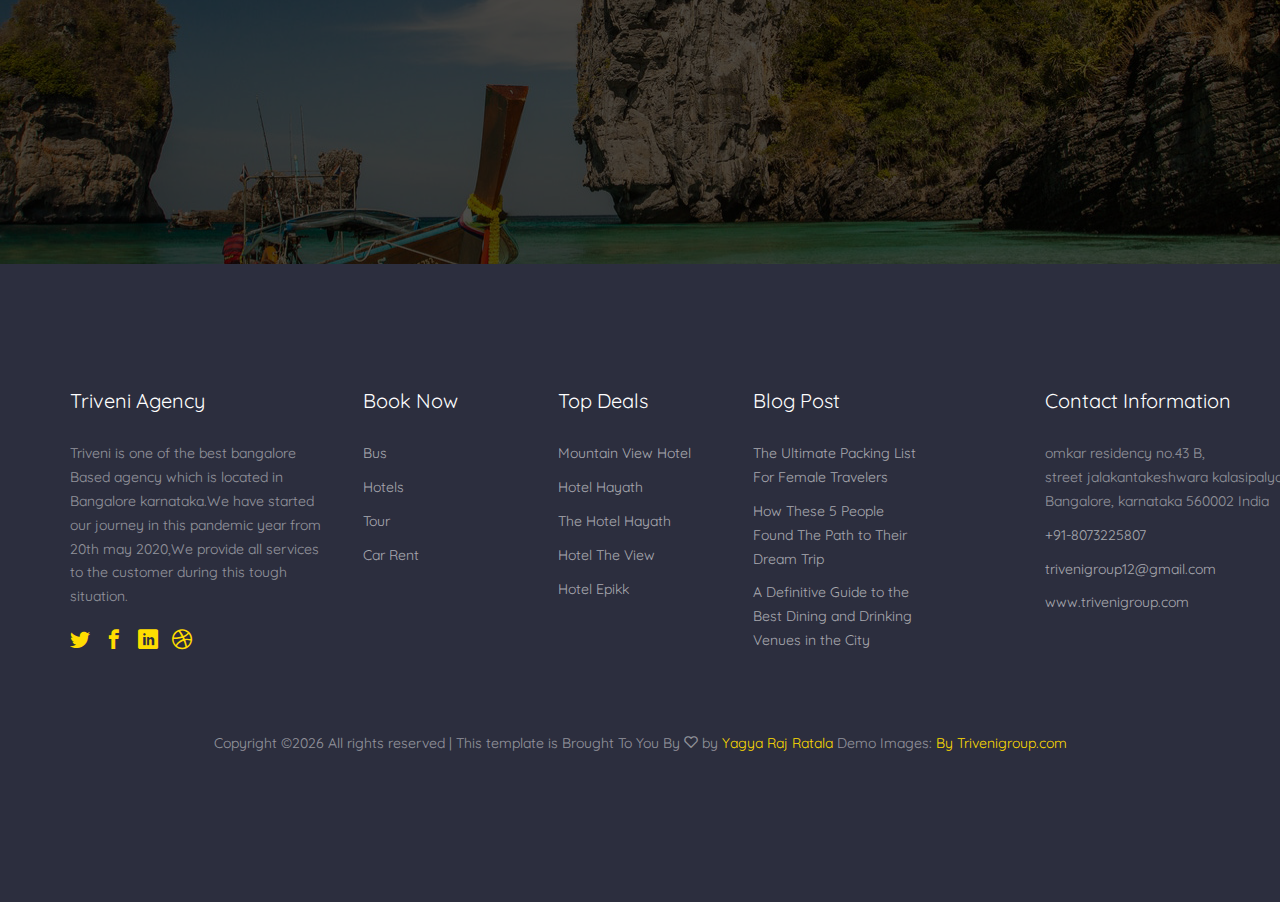
<file: about.html>
<!DOCTYPE HTML>
<html>
	<head>
	<meta charset="utf-8">
	<meta http-equiv="X-UA-Compatible" content="IE=edge">
	<title>Tour Template</title>
	<meta name="viewport" content="width=device-width, initial-scale=1">
	<meta name="description" content="" />
	<meta name="keywords" content="" />
	<meta name="author" content="" />

  <!-- Facebook and Twitter integration -->
	<meta property="og:title" content=""/>
	<meta property="og:image" content=""/>
	<meta property="og:url" content=""/>
	<meta property="og:site_name" content=""/>
	<meta property="og:description" content=""/>
	<meta name="twitter:title" content="" />
	<meta name="twitter:image" content="" />
	<meta name="twitter:url" content="" />
	<meta name="twitter:card" content="" />

	<link href="https://fonts.googleapis.com/css?family=Quicksand:300,400,500,700" rel="stylesheet">
	
	<!-- Animate.css -->
	<link rel="stylesheet" href="css/animate.css">
	<!-- Icomoon Icon Fonts-->
	<link rel="stylesheet" href="css/icomoon.css">
	<!-- Bootstrap  -->
	<link rel="stylesheet" href="css/bootstrap.css">

	<!-- Magnific Popup -->
	<link rel="stylesheet" href="css/magnific-popup.css">

	<!-- Flexslider  -->
	<link rel="stylesheet" href="css/flexslider.css">

	<!-- Owl Carousel -->
	<link rel="stylesheet" href="css/owl.carousel.min.css">
	<link rel="stylesheet" href="css/owl.theme.default.min.css">
	
	<!-- Date Picker -->
	<link rel="stylesheet" href="css/bootstrap-datepicker.css">
	<!-- Flaticons  -->
	<link rel="stylesheet" href="fonts/flaticon/font/flaticon.css">

	<!-- Theme style  -->
	<link rel="stylesheet" href="css/style.css">

	<!-- Modernizr JS -->
	<script src="js/modernizr-2.6.2.min.js"></script>
	<!-- FOR IE9 below -->
	<!--[if lt IE 9]>
	<script src="js/respond.min.js"></script>
	<![endif]-->

	</head>
	<body>
		
	<div class="colorlib-loader"></div>

	<div id="page">
		<nav class="colorlib-nav" role="navigation">
			<div class="top-menu">
				<div class="container-fluid">
					<div class="row">
						<div class="col-xs-2">
							<div id="colorlib-logo"><a href="index.html">Triveni</a></div>
						</div>
						<div class="col-xs-10 text-right menu-1">
							<ul>
								<li><a href="index.html">Home</a></li>
								<li class="has-dropdown">
									<a href="tours.html">Tours</a>
				
								</li>
								<li><a href="hotels.html">Our Vehicles</a></li>
								<li><a href="services.html">Services</a></li>
								<li><a href="blog.html">Blog</a></li>
								<li class="active"><a href="about.html">About</a></li>
								<li><a href="contact.html">Contact</a></li>
							</ul>
						</div>
					</div>
				</div>
			</div>
		</nav>
		<aside id="colorlib-hero">
			<div class="flexslider">
				<ul class="slides">
			   	<li style="background-image: url(images/cover-img-5.jpg);">
			   		<div class="overlay"></div>
			   		<div class="container-fluid">
			   			<div class="row">
				   			<div class="col-md-6 col-md-offset-3 col-sm-12 col-xs-12 slider-text">
				   				<div class="slider-text-inner text-center">
				   					<h2>by Triveni</h2>
				   					<h1>About us</h1>
				   				</div>
				   			</div>
				   		</div>
			   		</div>
			   	</li>
			  	</ul>
		  	</div>
		</aside>

		<div id="colorlib-about">
			<div class="container">
				<div class="row">
					<div class="about-flex">
						<div class="col-one-forth aside-stretch animate-box">
							<div class="row">
								<div class="col-md-4 about">
									<h2>About</h2>

									<ul>
										<li><a href="#">Triveni Group</a></li>
										<li><a href="#">Great Comfort</a></li>
										<li><a href="#">Safety</a></li>
										<li><a href="#">Regular Offer</a></li>
										<li><a href="#">Our Customer Support</a></li>
									</ul>
								</div>
							</div>
						</div>
						<div class="col-three-forth animate-box">
							<h2>History</h2>
							<div class="row">
								<div class="col-md-12">
									

<h1>Triveni group</h1>
<p>Triveni is one of the best bangalore Based agency which is located in Bangalore karnataka.We have started our journey in this pandemic year from 20th may 2020,We provide all services to the customer during this tough situation.this will help to all those who are in need and facing problems related to job issues, nepali /indians people who are working in india.</p>

<p>Triveni is a renowned brand in the bus operating industry. Our vision is to give a new face to the bus industry. Since our inception passenger comfort was our top priority. We have frequently added luxury buses to our huge fleet of buses. The only thing we focus on is that the comfort quotient of our passengers should never be compromised. We have always tried our best to push our limits in order to develop our travel experience. Read further to understand what we offer that enhances our reputation in the market.</p>


<h1>Great Comfort </h1> 
<p>Now, once a passenger boards the bus he will be surprised by the inner comfort of the bus. The buses have all the latest amenities like WiFi, charging point, water bottle and central TV. The seats are really very comfortable and create a feeling of a cosy bedroom. We have almost all the luxury brand buses in our fleet. Our luxurious fleet includes Mercedes Benz Multi-axle buses, Volvo Multi-axle buses, and Scania Multi-axle comfort buses. These buses help in smoothening the journey. Our motto to change the perception of bus travel makes us enhance our luxury levels regularly.</p>

<h1>Safety</h1>  
<p>Safety is one of the most important criteria we look for while planning a bus route. We have the best drivers who completely understand the importance of safety and follow all the safety rules.</p>

<h1>Regular Offers </h1> 
<p>We at Super Deluxe Universal strive to maintain the most reasonable rates in the market. This also makes our passengers happy and thus we further give them discount offers on a regular basis to enhance their happiness</p>

<h1>Live Bus Tracking</h1>
<p>We have integrated this great technology of live bus tracking in almost all of our buses. This helps the passengers to be informed about the live position of the bus, thus helping them in planning their commute to the bus stand. It also prevents the unwanted stress of missing or waiting for the bus in case of delays.
</p>

	<h1>Our Customer Support</h1>								  
<p>To render the best service we strive to provide the best customer support. We have an attentive customer support team to which the passengers can report any issues regarding the journey. This team addresses all the issues of the passengers and comes out with a solution in the shortest possible time. This creates a warm feeling in the customers thus pushing them to be our regular customers.</p>

									<div class="row row-pb-sm">
										<div class="col-md-6">
											<img class="img-responsive" src="images/hotel-7.jpg" alt="">
										</div>
										<div class="col-md-6">
											<p></p>
											<p></p>
										</div>
									</div>


								</div>
							</div>
						</div>
					</div>
				</div>
			</div>
		</div>

		<div id="colorlib-testimony" class="colorlib-light-grey">
			<div class="container">
				<div class="row">
					<div class="col-md-6 col-md-offset-3 text-center colorlib-heading animate-box">
						<h2>Our Satisfied Guests says</h2>
						<p>We love to tell our successful far far away, behind the word mountains, far from the countries India and Nepal, there live the blind texts.</p>
					</div>
				</div>
				<div class="row">
					<div class="col-md-8 col-md-offset-2 animate-box">						
						<div class="owl-carousel2">
							<div class="item">
								<div class="testimony text-center">
									<span class="img-user" style="background-image: url(images/person1.jpg);"></span>
									<span class="user">sirisa singh</span>
									<small>Bajhang Nepal</small>
									<blockquote>
										<p>I travel last 1 month  from Triveni Agency I feel so happy to travel with Ac/bus its so compfortable to passenger.</p>
									</blockquote>
								</div>
							</div>
							<div class="item">
								<div class="testimony text-center">
									<span class="img-user" style="background-image: url(images/person2.jpg);"></span>
									<span class="user">Rajendra Pyashi</span>
									<small> Dhangadi,Nepal </small>
									<blockquote>
										<p>I travel last 1 month  from Triveni Agency I feel so happy to travel with Ac/bus its so compfortable to passenger.</p>
									</blockquote>
								</div>
							</div>
							<div class="item">
								<div class="testimony text-center">
									<span class="img-user" style="background-image: url(images/person3.jpg);"></span>
									<span class="user">Laxmi joshi</span>
									<small>Dhangadi,Nepal</small>
									<blockquote>
										<p>I travel last 1 month  from Triveni Agency I feel so happy to travel with Ac/bus its so compfortable to passenger.</p>
									</blockquote>
								</div>
							</div>
						</div>
					</div>
				</div>	
			</div>
		</div>

	
	<div id="colorlib-subscribe" style="background-image: url(images/img_bg_2.jpg);" data-stellar-background-ratio="0.5">
			<div class="overlay"></div>
			<div class="container">
				<div class="row">
					<div class="col-md-6 col-md-offset-3 text-center colorlib-heading animate-box">
						<h2>Sign Up for a Newsletter</h2>
						<p>Sign up for our mailing list to get latest updates and offers.</p>
						<form class="form-inline qbstp-header-subscribe">
							<div class="row">
								<div class="col-md-12 col-md-offset-0">
									<div class="form-group">
										<input type="text" class="form-control" id="email" placeholder="Enter your email">
										<button type="submit" class="btn btn-primary">Subscribe</button>
									</div>
								</div>
							</div>
						</form>
					</div>
				</div>
			</div>
		</div>

		<footer id="colorlib-footer" role="contentinfo">
			<div class="container">
				<div class="row row-pb-md">
					<div class="col-md-3 colorlib-widget">
						<h4>Triveni Agency</h4>
						<p>Triveni is one of the best bangalore Based agency which is located in Bangalore karnataka.We have started our journey in this pandemic year from 20th may 2020,We provide all services to the customer during this tough situation.</p>
						<p>
							<ul class="colorlib-social-icons">
								<li><a href="#"><i class="icon-twitter"></i></a></li>
								<li><a href="#"><i class="icon-facebook"></i></a></li>
								<li><a href="#"><i class="icon-linkedin"></i></a></li>
								<li><a href="#"><i class="icon-dribbble"></i></a></li>
							</ul>
						</p>
					</div>
					<div class="col-md-2 colorlib-widget">
						<h4>Book Now</h4>
						<p>
							<ul class="colorlib-footer-links">
								<li><a href="#">Bus</a></li>
								<li><a href="#">Hotels</a></li>
								<li><a href="#">Tour</a></li>
								<li><a href="#">Car Rent</a></li>
								
					
							</ul>
						</p>
					</div>
					<div class="col-md-2 colorlib-widget">
						<h4>Top Deals</h4>
						<p>
							<ul class="colorlib-footer-links">
								<li><a href="#">Mountain View Hotel</a></li>
								<li><a href="#">Hotel Hayath</a></li>
								<li><a href="#">The Hotel Hayath</a></li>
								<li><a href="#">Hotel The View</a></li>
								<li><a href="#">Hotel Epikk</a></li>
							</ul>
						</p>
					</div>
					<div class="col-md-2">
						<h4>Blog Post</h4>
						<ul class="colorlib-footer-links">
							<li><a href="#">The Ultimate Packing List For Female Travelers</a></li>
							<li><a href="#">How These 5 People Found The Path to Their Dream Trip</a></li>
							<li><a href="#">A Definitive Guide to the Best Dining and Drinking Venues in the City</a></li>
						</ul>
					</div>

					<div class="col-md-3 col-md-push-1">
						<h4>Contact Information</h4>
						<ul class="colorlib-footer-links">
							<li>omkar residency no.43 B, <br> street jalakantakeshwara kalasipalyam Bangalore, karnataka 560002 India</li>
							<li><a href="tel://1234567920">+91-8073225807</a></li>
							<li><a href="mailto:info@yoursite.com">trivenigroup12@gmail.com</a></li>
							<li><a href="#">www.trivenigroup.com</a></li>
						</ul>
					</div>
				</div>
				<div class="row">
					<div class="col-md-12 text-center">
					






							<!-- Link back to Colorlib can't be removed. Template is licensed under CC BY 3.0. -->
Copyright &copy;<script>document.write(new Date().getFullYear());</script> All rights reserved | This template is Brought To You By <i class="icon-heart2" aria-hidden="true"></i> by <a href="https://colorlib.com" target="_blank">Yagya Raj Ratala</a>
<!-- Link back to Colorlib can't be removed. Template is licensed under CC BY 3.0. --></span> 
							<span class="block">Demo Images: <a href="http://unsplash.co/" target="_blank">By</a>
							 <a href="http://pexels.com/" target="_blank">Trivenigroup.com</a></span>
						</p>
					</div>
				</div>
			</div>
		</footer>
	</div>

	<div class="gototop js-top">
		<a href="#" class="js-gotop"><i class="icon-arrow-up2"></i></a>
	</div>
	
	<!-- jQuery -->
	<script src="js/jquery.min.js"></script>
	<!-- jQuery Easing -->
	<script src="js/jquery.easing.1.3.js"></script>
	<!-- Bootstrap -->
	<script src="js/bootstrap.min.js"></script>
	<!-- Waypoints -->
	<script src="js/jquery.waypoints.min.js"></script>
	<!-- Flexslider -->
	<script src="js/jquery.flexslider-min.js"></script>
	<!-- Owl carousel -->
	<script src="js/owl.carousel.min.js"></script>
	<!-- Magnific Popup -->
	<script src="js/jquery.magnific-popup.min.js"></script>
	<script src="js/magnific-popup-options.js"></script>
	<!-- Date Picker -->
	<script src="js/bootstrap-datepicker.js"></script>
	<!-- Stellar Parallax -->
	<script src="js/jquery.stellar.min.js"></script>
	<!-- Main -->
	<script src="js/main.js"></script>

	</body>
</html>
</file>
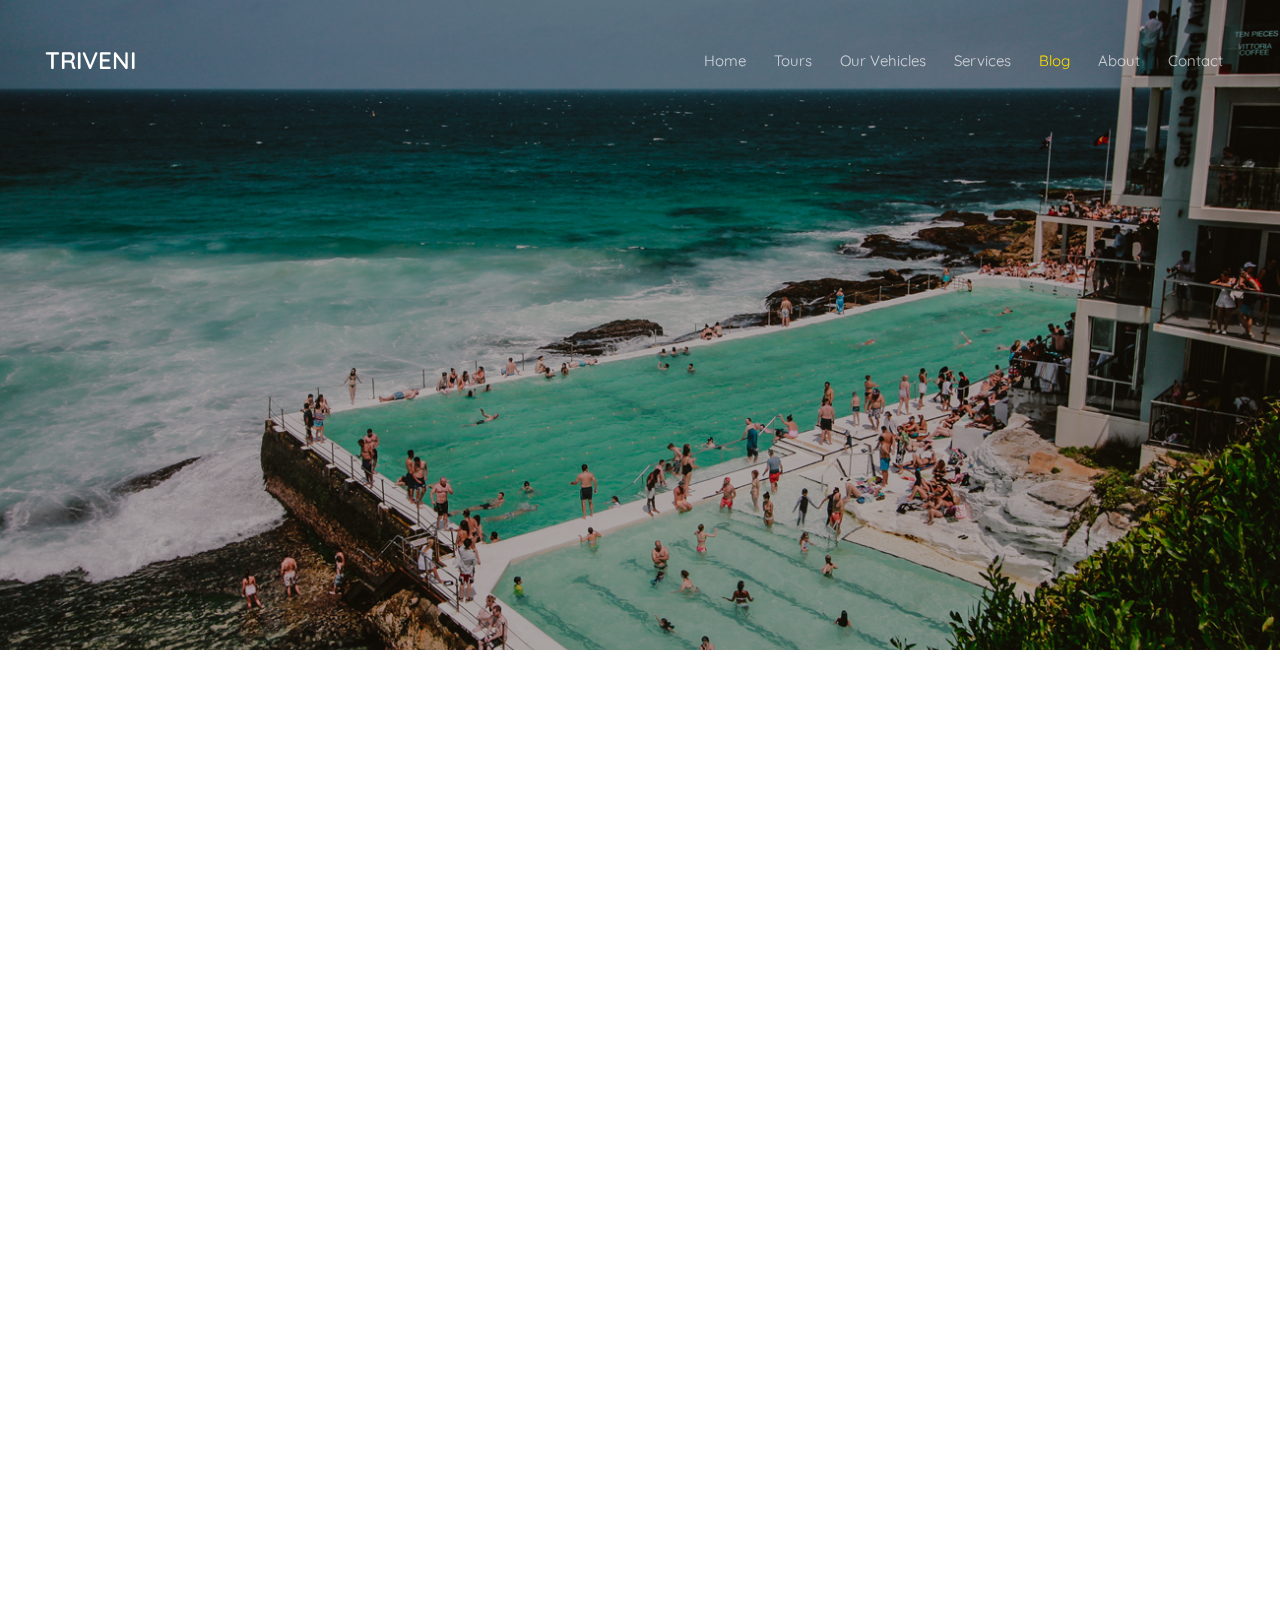
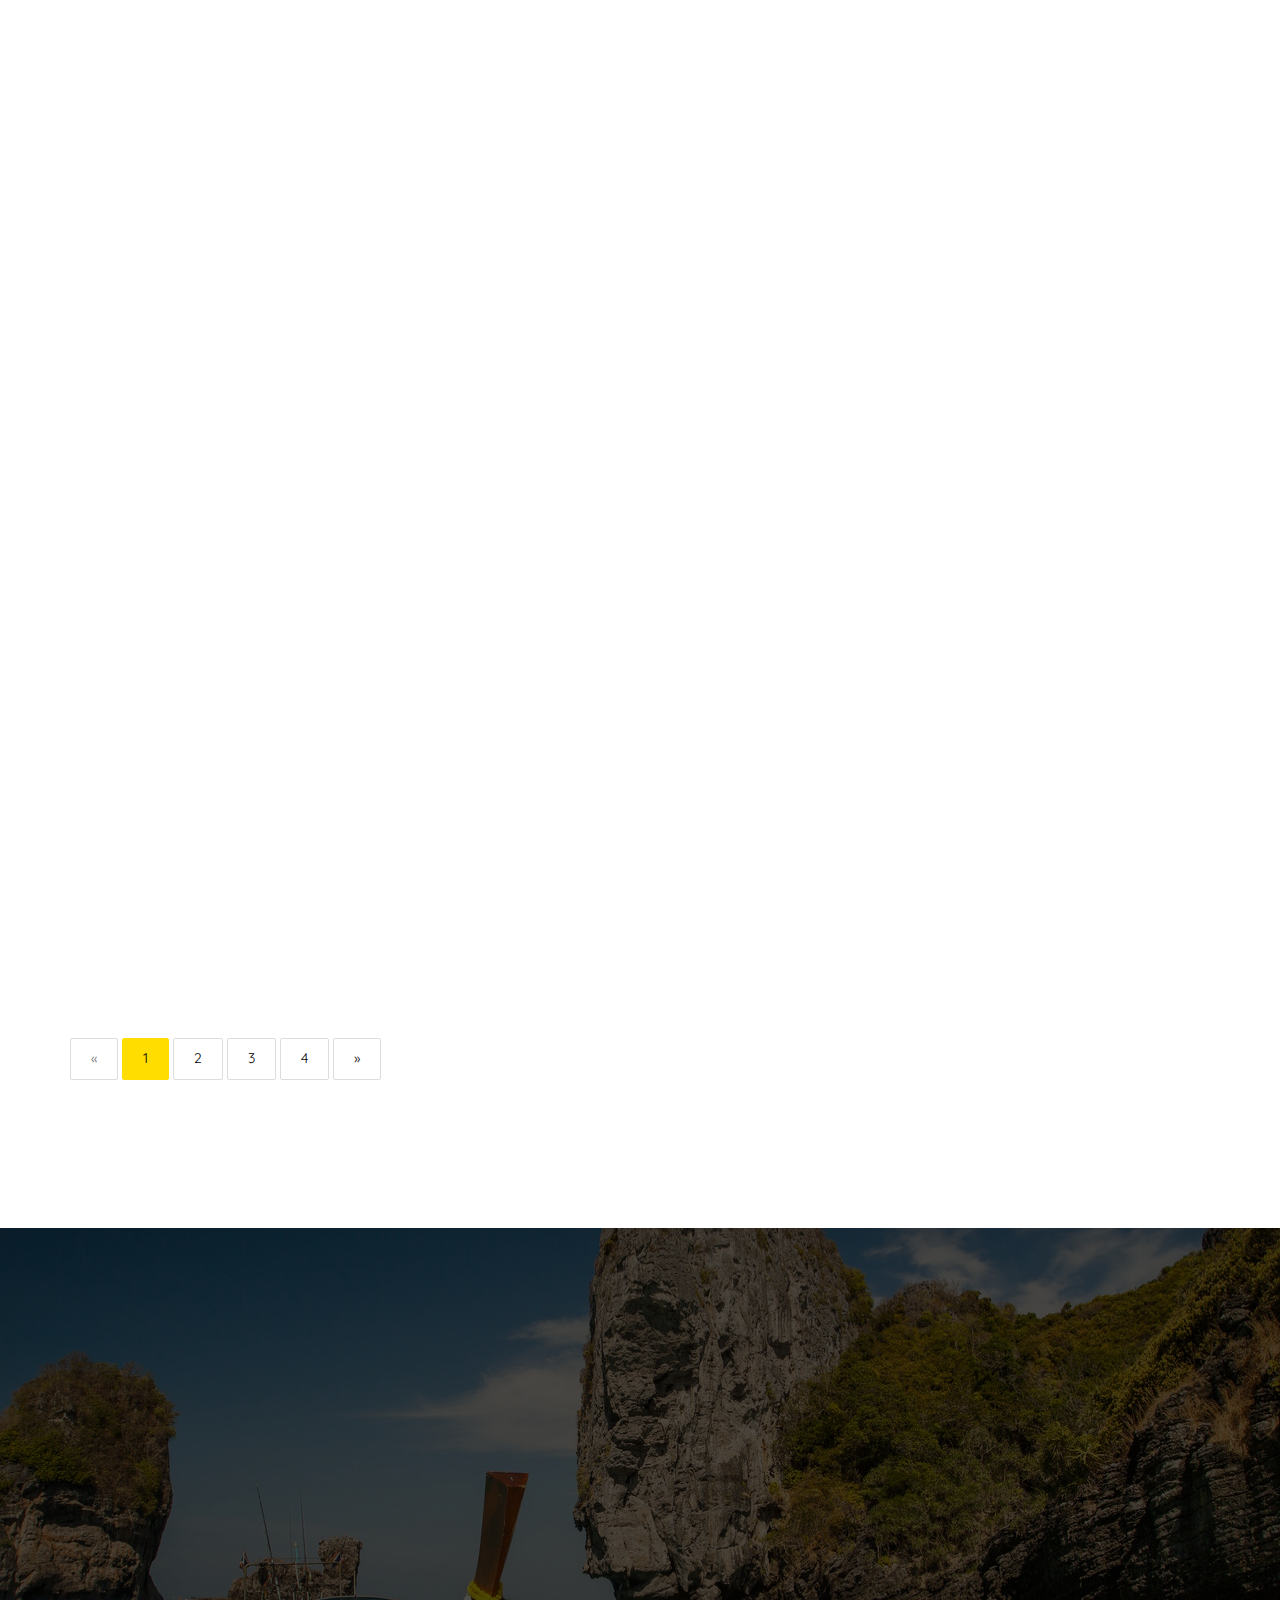
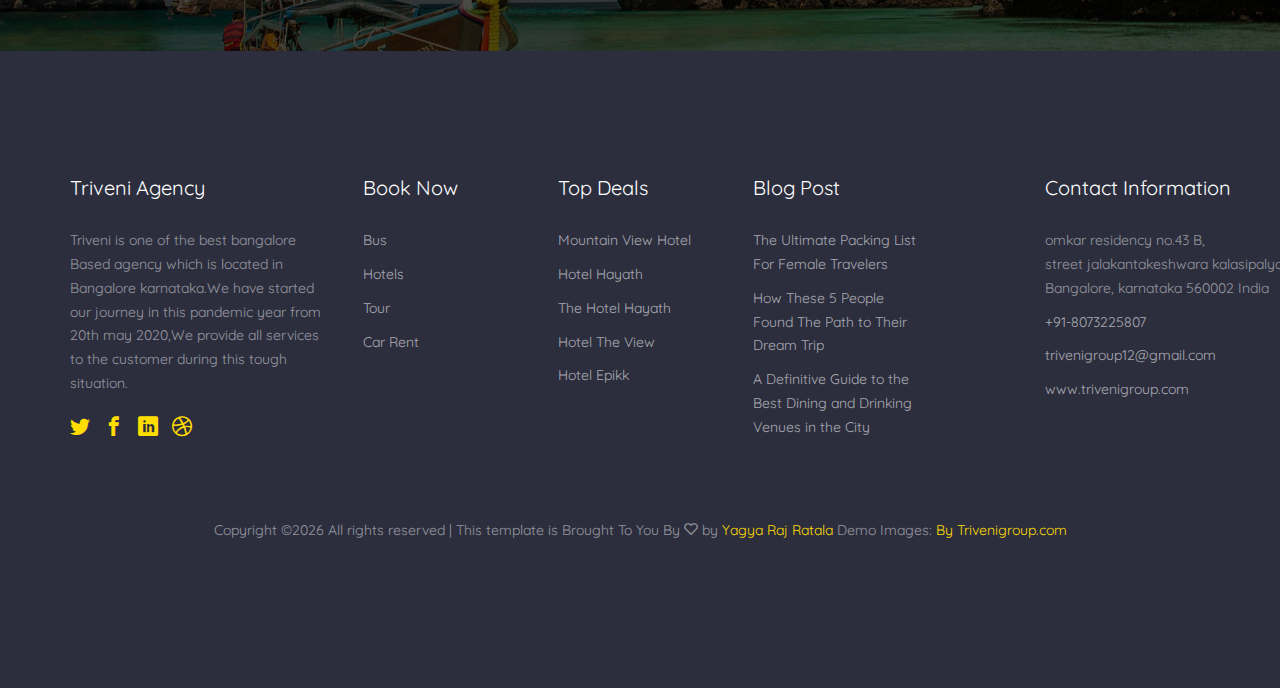
<file: blog.html>
<!DOCTYPE HTML>
<html>
	<head>
	<meta charset="utf-8">
	<meta http-equiv="X-UA-Compatible" content="IE=edge">
	<title>Tour Template</title>
	<meta name="viewport" content="width=device-width, initial-scale=1">
	<meta name="description" content="" />
	<meta name="keywords" content="" />
	<meta name="author" content="" />

  <!-- Facebook and Twitter integration -->
	<meta property="og:title" content=""/>
	<meta property="og:image" content=""/>
	<meta property="og:url" content=""/>
	<meta property="og:site_name" content=""/>
	<meta property="og:description" content=""/>
	<meta name="twitter:title" content="" />
	<meta name="twitter:image" content="" />
	<meta name="twitter:url" content="" />
	<meta name="twitter:card" content="" />

	<link href="https://fonts.googleapis.com/css?family=Quicksand:300,400,500,700" rel="stylesheet">
	
	<!-- Animate.css -->
	<link rel="stylesheet" href="css/animate.css">
	<!-- Icomoon Icon Fonts-->
	<link rel="stylesheet" href="css/icomoon.css">
	<!-- Bootstrap  -->
	<link rel="stylesheet" href="css/bootstrap.css">

	<!-- Magnific Popup -->
	<link rel="stylesheet" href="css/magnific-popup.css">

	<!-- Flexslider  -->
	<link rel="stylesheet" href="css/flexslider.css">

	<!-- Owl Carousel -->
	<link rel="stylesheet" href="css/owl.carousel.min.css">
	<link rel="stylesheet" href="css/owl.theme.default.min.css">
	
	<!-- Date Picker -->
	<link rel="stylesheet" href="css/bootstrap-datepicker.css">
	<!-- Flaticons  -->
	<link rel="stylesheet" href="fonts/flaticon/font/flaticon.css">

	<!-- Theme style  -->
	<link rel="stylesheet" href="css/style.css">

	<!-- Modernizr JS -->
	<script src="js/modernizr-2.6.2.min.js"></script>
	<!-- FOR IE9 below -->
	<!--[if lt IE 9]>
	<script src="js/respond.min.js"></script>
	<![endif]-->

	</head>
	<body>
		
	<div class="colorlib-loader"></div>

	<div id="page">
		<nav class="colorlib-nav" role="navigation">
			<div class="top-menu">
				<div class="container-fluid">
					<div class="row">
						<div class="col-xs-2">
							<div id="colorlib-logo"><a href="index.html">Triveni</a></div>
						</div>
						<div class="col-xs-10 text-right menu-1">
							<ul>
								<li><a href="index.html">Home</a></li>
								<li class="has-dropdown">
									<a href="tours.html">Tours</a>
									
								</li>
								<li><a href="hotels.html">Our Vehicles</a></li>
								<li><a href="services.html">Services</a></li>
								<li class="active"><a href="blog.html">Blog</a></li>
								<li><a href="about.html">About</a></li>
								<li><a href="contact.html">Contact</a></li>
							</ul>
						</div>
					</div>
				</div>
			</div>
		</nav>
		<aside id="colorlib-hero">
			<div class="flexslider">
				<ul class="slides">
			   	<li style="background-image: url(images/cover-img-2.jpg);">
			   		<div class="overlay"></div>
			   		<div class="container-fluid">
			   			<div class="row">
				   			<div class="col-md-6 col-md-offset-3 col-sm-12 col-xs-12 slider-text">
				   				<div class="slider-text-inner text-center">
				   					<h2>by Triveni</h2>
				   					<h1>Blog</h1>
				   				</div>
				   			</div>
				   		</div>
			   		</div>
			   	</li>
			  	</ul>
		  	</div>
		</aside>

		<div id="colorlib-blog">
			<div class="container">
				<div class="row">
					<div class="col-md-8">
						<div class="wrap-division">
							<article class="animate-box">
								<div class="blog-img" style="background-image: url(images/blog-1.jpg);"></div>
								<div class="desc">
									<div class="meta">
										<p>
											<span>Feb 24, 2020 </span>
											<span>admin </span>
											<span><a href="#">2 Comments</a></span>
										</p>
									</div>
									<h2><a href="#">A Definitive Guide to the Best Dining</a></h2>
									<p>Lorem ipsum dolor sit amet, consectetur adipisicing elit. Incidunt, qui quod ipsum harum id, minima nesciunt! Saepe soluta, vitae quas expedita voluptatem voluptates placeat numquam provident quis, atque nisi iure?</p>
								</div>
							</article>
							<article class="animate-box">
								<div class="blog-img" style="background-image: url(images/blog-2.jpg);"></div>
								<div class="desc">
									<div class="meta">
										<p>
											<span>Feb 24, 2020</span>
											<span>admin </span>
											<span><a href="#">1 Comments</a></span>
										</p>
									</div>
									<h2><a href="#">How These 5 People Found The Path to Their Dream Trip</a></h2>
									<p>Lorem ipsum dolor sit amet, consectetur adipisicing elit. Incidunt, qui quod ipsum harum id, minima nesciunt! Saepe soluta, vitae quas expedita voluptatem voluptates placeat numquam provident quis, atque nisi iure?</p>
								</div>
							</article>
							<article class="animate-box">
								<div class="blog-img" style="background-image: url(images/blog-3.jpg);"></div>
								<div class="desc">
									<div class="meta">
										<p>
											<span>Feb 24, 2020 </span>
											<span>admin </span>
											<span><a href="#">0 Comments</a></span>
										</p>
									</div>
									<h2><a href="#">Our Secret Island Boat Tour Is just for You</a></h2>
									<p>Lorem ipsum dolor sit amet, consectetur adipisicing elit. Incidunt, qui quod ipsum harum id, minima nesciunt! Saepe soluta, vitae quas expedita voluptatem voluptates placeat numquam provident quis, atque nisi iure?</p>
								</div>
							</article>
						</div>
						<div class="row">
							<div class="col-md-12">
								<ul class="pagination">
									<li class="disabled"><a href="#">&laquo;</a></li>
									<li class="active"><a href="#">1</a></li>
									<li><a href="#">2</a></li>
									<li><a href="#">3</a></li>
									<li><a href="#">4</a></li>
									<li><a href="#">&raquo;</a></li>
								</ul>
							</div>
						</div>
					</div>

					<div class="col-md-4">
						<div class="sidebar-wrap">
							<div class="side animate-box">
								<h3 class="sidebar-heading">Recent Post</h3>
								<div class="blog-entry-side">
									<a href="blog.html" class="blog-post">
										<span class="img" style="background-image: url(images/blog-3.jpg);"></span>
										<div class="desc">
											<span class="date">Feb 24, 2018</span>
											<h3>Our Secret Island Boat Tour Is just for You</h3>
											<span class="cat">Tour</span>
										</div>
									</a>
								</div>
								<div class="blog-entry-side">
									<a href="blog.html" class="blog-post">
										<span class="img" style="background-image: url(images/blog-2.jpg);"></span>
										<div class="desc">
											<span class="date">Feb 24, 2018</span>
											<h3>How These 5 People Found The Path to Their Dream Trip</h3>
											<span class="cat">Hotel</span>
										</div>
									</a>
								</div>
								<div class="blog-entry-side">
									<a href="blog.html" class="blog-post">
										<span class="img" style="background-image: url(images/blog-3.jpg);"></span>
										<div class="desc">
											<span class="date">Feb 24, 2018</span>
											<h3>Our Secret Island Boat Tour Is just for You</h3>
											<span class="cat">Cruises</span>
										</div>
									</a>
								</div>
							</div>
							<div class="side animate-box">
								<div class="sidebar-heading">Categories</div>
								<ul class="category">
									<li><a href="#"><i class="icon-check"></i> Car rental<span>(2)</span></a></li>
									<li><a href="#"><i class="icon-check"></i> Buses<span>(2)</span></a></li>
									<li><a href="#"><i class="icon-check"></i> Activities<span>(3)</span></a></li>
									<li><a href="#"><i class="icon-check"></i> Hotel<span>(5)</span></a></li>
									<li><a href="#"><i class="icon-check"></i> Tour<span>(2)</span></a></li>
									<li><a href="#"><i class="icon-check"></i> Travel<span>(3)</span></a></li>
									<li><a href="#"><i class="icon-check"></i> Night<span>(2)</span></a></li>
									
								</ul>
							</div>
						</div>
					</div>
				</div>
			</div>
		</div>
	
		<div id="colorlib-subscribe" style="background-image: url(images/img_bg_2.jpg);" data-stellar-background-ratio="0.5">
			<div class="overlay"></div>
			<div class="container">
				<div class="row">
					<div class="col-md-6 col-md-offset-3 text-center colorlib-heading animate-box">
						<h2>Sign Up for a Newsletter</h2>
						<p>Sign up for our mailing list to get latest updates and offers.</p>
						<form class="form-inline qbstp-header-subscribe">
							<div class="row">
								<div class="col-md-12 col-md-offset-0">
									<div class="form-group">
										<input type="text" class="form-control" id="email" placeholder="Enter your email">
										<button type="submit" class="btn btn-primary">Subscribe</button>
									</div>
								</div>
							</div>
						</form>
					</div>
				</div>
			</div>
		</div>

		<footer id="colorlib-footer" role="contentinfo">
			<div class="container">
				<div class="row row-pb-md">
					<div class="col-md-3 colorlib-widget">
						<h4>Triveni Agency</h4>
						<p>Triveni is one of the best bangalore Based agency which is located in Bangalore karnataka.We have started our journey in this pandemic year from 20th may 2020,We provide all services to the customer during this tough situation.</p>
						<p>
							<ul class="colorlib-social-icons">
								<li><a href="#"><i class="icon-twitter"></i></a></li>
								<li><a href="#"><i class="icon-facebook"></i></a></li>
								<li><a href="#"><i class="icon-linkedin"></i></a></li>
								<li><a href="#"><i class="icon-dribbble"></i></a></li>
							</ul>
						</p>
					</div>
					<div class="col-md-2 colorlib-widget">
						<h4>Book Now</h4>
						<p>
							<ul class="colorlib-footer-links">
								<li><a href="#">Bus</a></li>
								<li><a href="#">Hotels</a></li>
								<li><a href="#">Tour</a></li>
								<li><a href="#">Car Rent</a></li>
								
					
							</ul>
						</p>
					</div>
					<div class="col-md-2 colorlib-widget">
						<h4>Top Deals</h4>
						<p>
							<ul class="colorlib-footer-links">
								<li><a href="#">Mountain View Hotel</a></li>
								<li><a href="#">Hotel Hayath</a></li>
								<li><a href="#">The Hotel Hayath</a></li>
								<li><a href="#">Hotel The View</a></li>
								<li><a href="#">Hotel Epikk</a></li>
							</ul>
						</p>
					</div>
					<div class="col-md-2">
						<h4>Blog Post</h4>
						<ul class="colorlib-footer-links">
							<li><a href="#">The Ultimate Packing List For Female Travelers</a></li>
							<li><a href="#">How These 5 People Found The Path to Their Dream Trip</a></li>
							<li><a href="#">A Definitive Guide to the Best Dining and Drinking Venues in the City</a></li>
						</ul>
					</div>

					<div class="col-md-3 col-md-push-1">
						<h4>Contact Information</h4>
						<ul class="colorlib-footer-links">
							<li>omkar residency no.43 B, <br> street jalakantakeshwara kalasipalyam Bangalore, karnataka 560002 India</li>
							<li><a href="tel://1234567920">+91-8073225807</a></li>
							<li><a href="mailto:info@yoursite.com">trivenigroup12@gmail.com</a></li>
							<li><a href="#">www.trivenigroup.com</a></li>
						</ul>
					</div>
				</div>
				<div class="row">
					<div class="col-md-12 text-center">
					






							<!-- Link back to Colorlib can't be removed. Template is licensed under CC BY 3.0. -->
Copyright &copy;<script>document.write(new Date().getFullYear());</script> All rights reserved | This template is Brought To You By <i class="icon-heart2" aria-hidden="true"></i> by <a href="https://colorlib.com" target="_blank">Yagya Raj Ratala</a>
<!-- Link back to Colorlib can't be removed. Template is licensed under CC BY 3.0. --></span> 
							<span class="block">Demo Images: <a href="http://unsplash.co/" target="_blank">By</a>
							 <a href="http://pexels.com/" target="_blank">Trivenigroup.com</a></span>
						</p>
					</div>
				</div>
			</div>
		</footer>
	</div>

	<div class="gototop js-top">
		<a href="#" class="js-gotop"><i class="icon-arrow-up2"></i></a>
	</div>
	
	<!-- jQuery -->
	<script src="js/jquery.min.js"></script>
	<!-- jQuery Easing -->
	<script src="js/jquery.easing.1.3.js"></script>
	<!-- Bootstrap -->
	<script src="js/bootstrap.min.js"></script>
	<!-- Waypoints -->
	<script src="js/jquery.waypoints.min.js"></script>
	<!-- Flexslider -->
	<script src="js/jquery.flexslider-min.js"></script>
	<!-- Owl carousel -->
	<script src="js/owl.carousel.min.js"></script>
	<!-- Magnific Popup -->
	<script src="js/jquery.magnific-popup.min.js"></script>
	<script src="js/magnific-popup-options.js"></script>
	<!-- Date Picker -->
	<script src="js/bootstrap-datepicker.js"></script>
	<!-- Stellar Parallax -->
	<script src="js/jquery.stellar.min.js"></script>
	<!-- Main -->
	<script src="js/main.js"></script>

	</body>
</html>
</file>
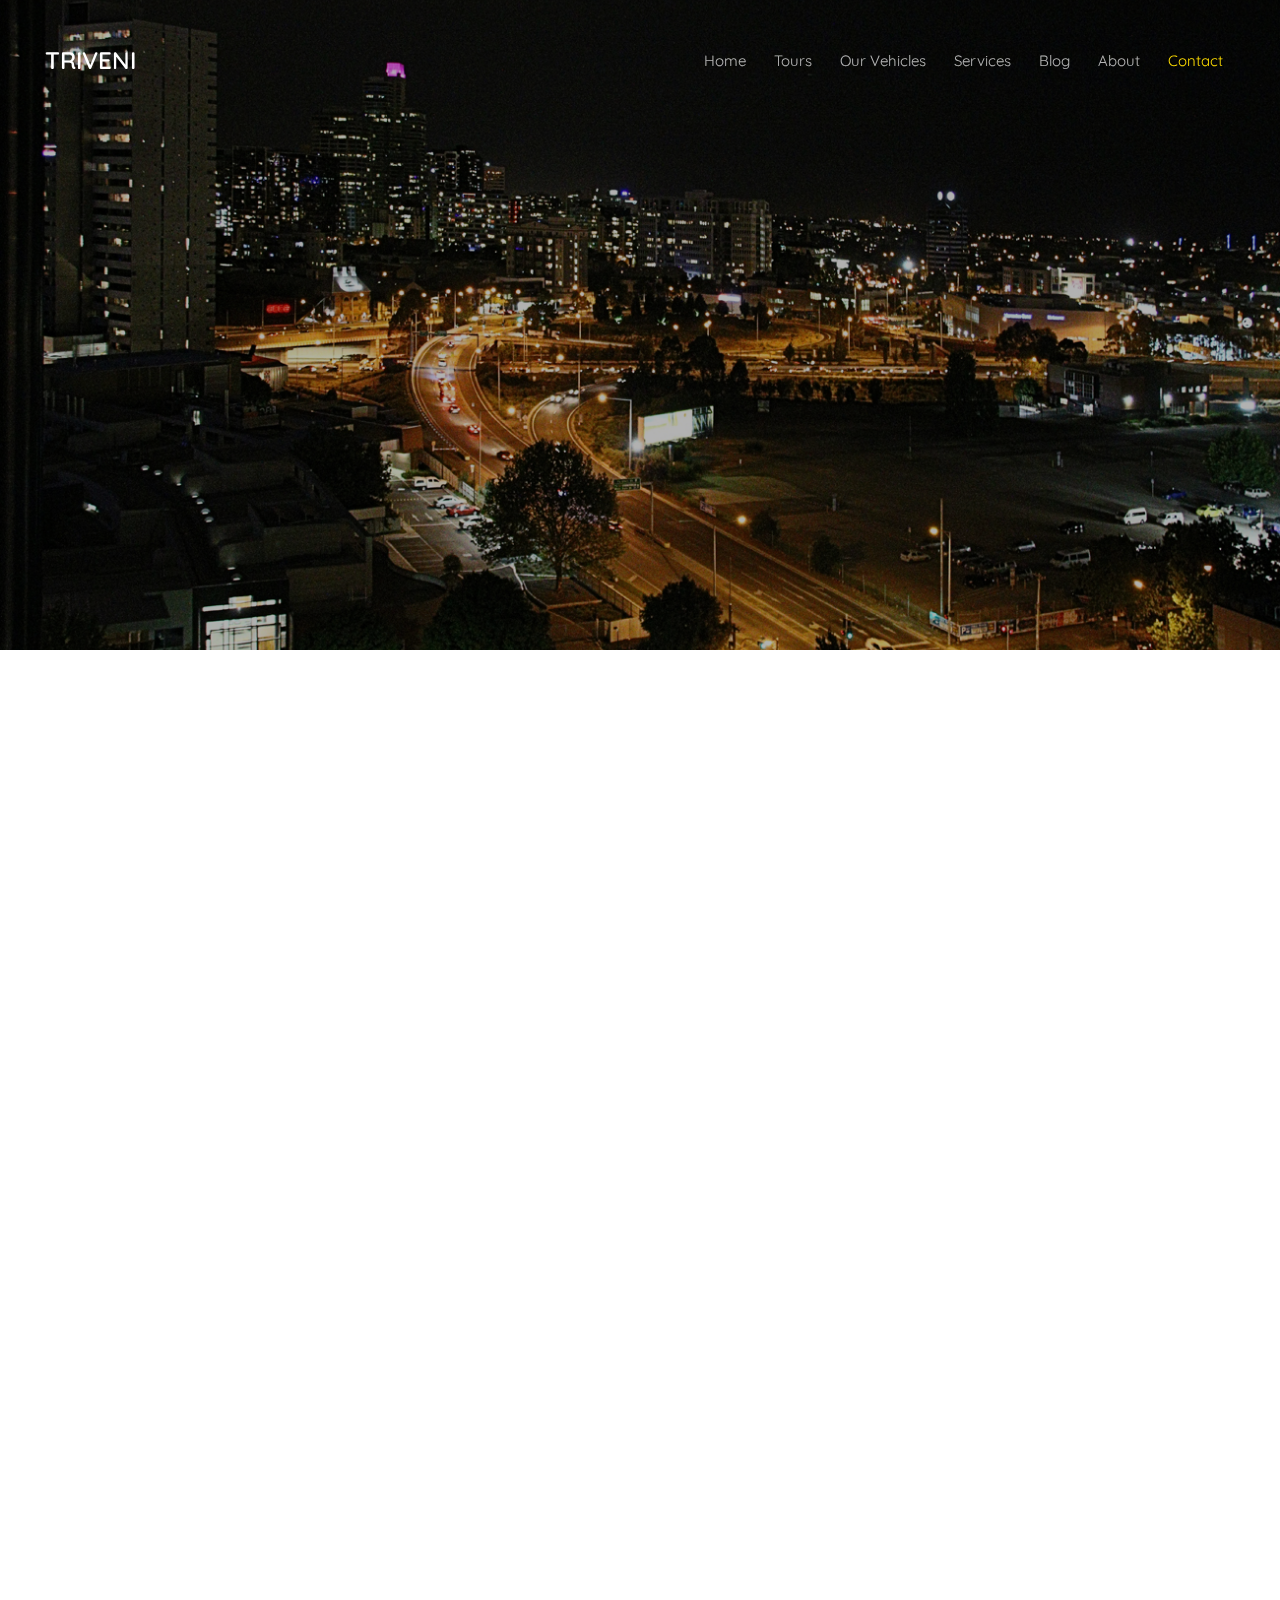
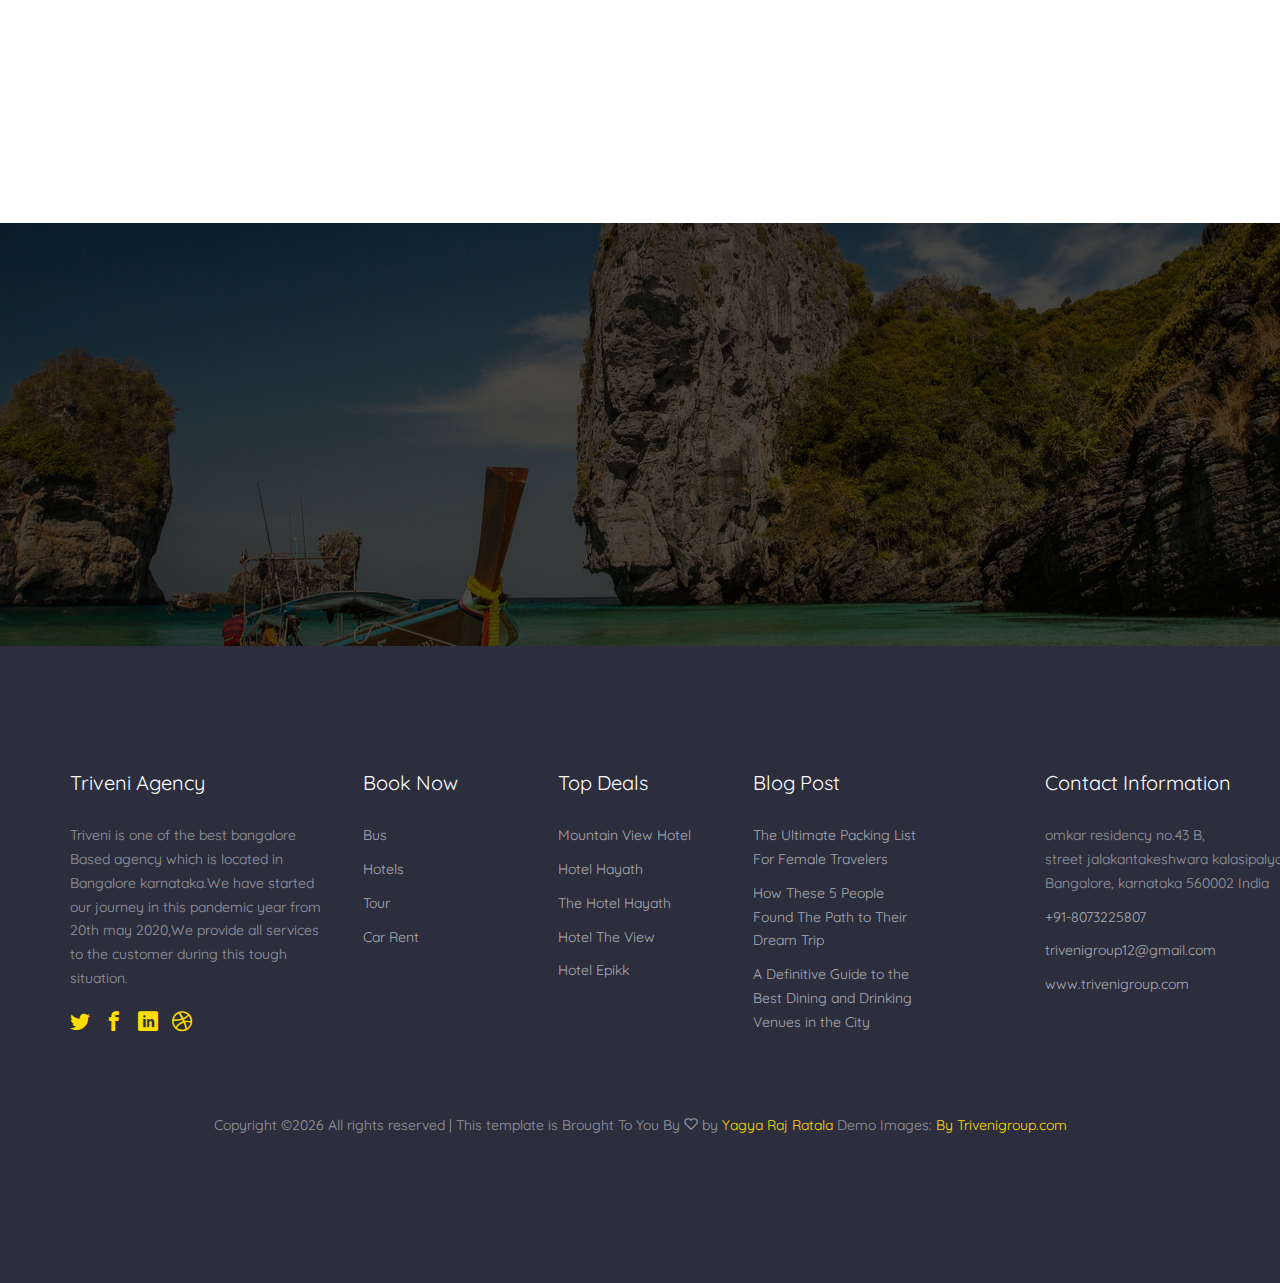
<file: contact.html>
<!DOCTYPE HTML>
<html>
	<head>
	<meta charset="utf-8">
	<meta http-equiv="X-UA-Compatible" content="IE=edge">
	<title>Tour Template</title>
	<meta name="viewport" content="width=device-width, initial-scale=1">
	<meta name="description" content="" />
	<meta name="keywords" content="" />
	<meta name="author" content="" />

  <!-- Facebook and Twitter integration -->
	<meta property="og:title" content=""/>
	<meta property="og:image" content=""/>
	<meta property="og:url" content=""/>
	<meta property="og:site_name" content=""/>
	<meta property="og:description" content=""/>
	<meta name="twitter:title" content="" />
	<meta name="twitter:image" content="" />
	<meta name="twitter:url" content="" />
	<meta name="twitter:card" content="" />

	<link href="https://fonts.googleapis.com/css?family=Quicksand:300,400,500,700" rel="stylesheet">
	
	<!-- Animate.css -->
	<link rel="stylesheet" href="css/animate.css">
	<!-- Icomoon Icon Fonts-->
	<link rel="stylesheet" href="css/icomoon.css">
	<!-- Bootstrap  -->
	<link rel="stylesheet" href="css/bootstrap.css">

	<!-- Magnific Popup -->
	<link rel="stylesheet" href="css/magnific-popup.css">

	<!-- Flexslider  -->
	<link rel="stylesheet" href="css/flexslider.css">

	<!-- Owl Carousel -->
	<link rel="stylesheet" href="css/owl.carousel.min.css">
	<link rel="stylesheet" href="css/owl.theme.default.min.css">
	
	<!-- Date Picker -->
	<link rel="stylesheet" href="css/bootstrap-datepicker.css">
	<!-- Flaticons  -->
	<link rel="stylesheet" href="fonts/flaticon/font/flaticon.css">

	<!-- Theme style  -->
	<link rel="stylesheet" href="css/style.css">

	<!-- Modernizr JS -->
	<script src="js/modernizr-2.6.2.min.js"></script>
	<!-- FOR IE9 below -->
	<!--[if lt IE 9]>
	<script src="js/respond.min.js"></script>
	<![endif]-->

	</head>
	<body>
		
	<div class="colorlib-loader"></div>

	<div id="page">
		<nav class="colorlib-nav" role="navigation">
			<div class="top-menu">
				<div class="container-fluid">
					<div class="row">
						<div class="col-xs-2">
							<div id="colorlib-logo"><a href="index.html">Triveni</a></div>
						</div>
						<div class="col-xs-10 text-right menu-1">
							<ul>
								<li><a href="index.html">Home</a></li>
								<li class="has-dropdown">
									<a href="tours.html">Tours</a>
									
								</li>
								<li><a href="hotels.html">Our Vehicles</a></li>
								<li><a href="services.html">Services</a></li>
								<li><a href="blog.html">Blog</a></li>
								<li><a href="about.html">About</a></li>
								<li class="active"><a href="contact.html">Contact</a></li>
							</ul>
						</div>
					</div>
				</div>
			</div>
		</nav>
		<aside id="colorlib-hero">
			<div class="flexslider">
				<ul class="slides">
			   	<li style="background-image: url(images/cover-img-3.jpg);">
			   		<div class="overlay"></div>
			   		<div class="container-fluid">
			   			<div class="row">
				   			<div class="col-md-6 col-md-offset-3 col-sm-12 col-xs-12 slider-text">
				   				<div class="slider-text-inner text-center">
				   					<h2>by Triveni</h2>
				   					<h1>Contact us</h1>
				   				</div>
				   			</div>
				   		</div>
			   		</div>
			   	</li>
			  	</ul>
		  	</div>
		</aside>

		<div id="colorlib-contact">
			<div class="container">
				<div class="row">
					<div class="col-md-10 col-md-offset-1 animate-box">
						<h3 style="color: green">If You  Have Any Query Contact Us</h3>
						<form action="#">
							<div class="row form-group">
								<div class="col-md-6 padding-bottom">
									<label for="fname">First Name</label>
									<input type="text" id="fname" class="form-control" placeholder="Your firstname">
								</div>
								<div class="col-md-6">
									<label for="lname">Last Name</label>
									<input type="text" id="lname" class="form-control" placeholder="Your lastname" required="">
								</div>
							</div>

							<div class="row form-group">
								<div class="col-md-12">
									<label for="email">Email</label>
									<input type="text" id="email" class="form-control" placeholder="Your email address" required="">
								</div>
							</div>

							<div class="row form-group">
								<div class="col-md-12">
									<label for="subject">Subject</label>
									<input type="text" id="subject" class="form-control" placeholder="Your subject of this message" required="">
								</div>
							</div>

							<div class="row form-group">
								<div class="col-md-12">
									<label for="message">Message</label>
									<textarea name="message" id="message" cols="30" rows="10" class="form-control" placeholder="Say something about us" required=""></textarea>
								</div>
							</div>
							<div class="form-group text-center">
								<input type="submit" value="Send Message" class="btn btn-primary">
							</div>

						</form>		
					</div>
					<div class="col-md-10 col-md-offset-1 animate-box">
						<h3>Contact Information</h3>
						<div class="row contact-info-wrap">
							<div class="col-md-3">
								<p><span><i class="icon-location"></i></span> omkar residency no.43 B, <br> street jalakantakeshwara kalasipalyam Bangalore, karnataka 560002 India</p>
							</div>
							<div class="col-md-3">
								<p><span><i class="icon-phone3"></i></span> <a href="tel://1234567920">+91-8073225807</a></p>
							</div>
							<div class="col-md-3">
								<p><span><i class="icon-paperplane"></i></span> <a href="mailto:info@yoursite.com">trivenigroup12@gmail.com</a></p>
							</div>
							<div class="col-md-3">
								<p><span><i class="icon-globe"></i></span> <a href="#">www.trivenigroup.com</a></p>
							</div>
						</div>
					</div>
				</div>
			</div>
		</div>

		
			<div id="colorlib-subscribe" style="background-image: url(images/img_bg_2.jpg);" data-stellar-background-ratio="0.5">
			<div class="overlay"></div>
			<div class="container">
				<div class="row">
					<div class="col-md-6 col-md-offset-3 text-center colorlib-heading animate-box">
						<h2>Sign Up for a Newsletter</h2>
						<p>Sign up for our mailing list to get latest updates and offers.</p>
						<form class="form-inline qbstp-header-subscribe">
							<div class="row">
								<div class="col-md-12 col-md-offset-0">
									<div class="form-group">
										<input type="text" class="form-control" id="email" placeholder="Enter your email">
										<button type="submit" class="btn btn-primary">Subscribe</button>
									</div>
								</div>
							</div>
						</form>
					</div>
				</div>
			</div>
		</div>

		<footer id="colorlib-footer" role="contentinfo">
			<div class="container">
				<div class="row row-pb-md">
					<div class="col-md-3 colorlib-widget">
						<h4>Triveni Agency</h4>
						<p>Triveni is one of the best bangalore Based agency which is located in Bangalore karnataka.We have started our journey in this pandemic year from 20th may 2020,We provide all services to the customer during this tough situation.</p>
						<p>
							<ul class="colorlib-social-icons">
								<li><a href="#"><i class="icon-twitter"></i></a></li>
								<li><a href="#"><i class="icon-facebook"></i></a></li>
								<li><a href="#"><i class="icon-linkedin"></i></a></li>
								<li><a href="#"><i class="icon-dribbble"></i></a></li>
							</ul>
						</p>
					</div>
					<div class="col-md-2 colorlib-widget">
						<h4>Book Now</h4>
						<p>
							<ul class="colorlib-footer-links">
								<li><a href="#">Bus</a></li>
								<li><a href="#">Hotels</a></li>
								<li><a href="#">Tour</a></li>
								<li><a href="#">Car Rent</a></li>
								
					
							</ul>
						</p>
					</div>
					<div class="col-md-2 colorlib-widget">
						<h4>Top Deals</h4>
						<p>
							<ul class="colorlib-footer-links">
								<li><a href="#">Mountain View Hotel</a></li>
								<li><a href="#">Hotel Hayath</a></li>
								<li><a href="#">The Hotel Hayath</a></li>
								<li><a href="#">Hotel The View</a></li>
								<li><a href="#">Hotel Epikk</a></li>
							</ul>
						</p>
					</div>
					<div class="col-md-2">
						<h4>Blog Post</h4>
						<ul class="colorlib-footer-links">
							<li><a href="#">The Ultimate Packing List For Female Travelers</a></li>
							<li><a href="#">How These 5 People Found The Path to Their Dream Trip</a></li>
							<li><a href="#">A Definitive Guide to the Best Dining and Drinking Venues in the City</a></li>
						</ul>
					</div>

					<div class="col-md-3 col-md-push-1">
						<h4>Contact Information</h4>
						<ul class="colorlib-footer-links">
							<li>omkar residency no.43 B, <br> street jalakantakeshwara kalasipalyam Bangalore, karnataka 560002 India</li>
							<li><a href="tel://1234567920">+91-8073225807</a></li>
							<li><a href="mailto:info@yoursite.com">trivenigroup12@gmail.com</a></li>
							<li><a href="#">www.trivenigroup.com</a></li>
						</ul>
					</div>
				</div>
				<div class="row">
					<div class="col-md-12 text-center">
					






							<!-- Link back to Colorlib can't be removed. Template is licensed under CC BY 3.0. -->
Copyright &copy;<script>document.write(new Date().getFullYear());</script> All rights reserved | This template is Brought To You By <i class="icon-heart2" aria-hidden="true"></i> by <a href="https://colorlib.com" target="_blank">Yagya Raj Ratala</a>
<!-- Link back to Colorlib can't be removed. Template is licensed under CC BY 3.0. --></span> 
							<span class="block">Demo Images: <a href="http://unsplash.co/" target="_blank">By</a>
							 <a href="http://pexels.com/" target="_blank">Trivenigroup.com</a></span>
						</p>
					</div>
				</div>
			</div>
		</footer>
	</div>

	<div class="gototop js-top">
		<a href="#" class="js-gotop"><i class="icon-arrow-up2"></i></a>
	</div>
	
	<!-- jQuery -->
	<script src="js/jquery.min.js"></script>
	<!-- jQuery Easing -->
	<script src="js/jquery.easing.1.3.js"></script>
	<!-- Bootstrap -->
	<script src="js/bootstrap.min.js"></script>
	<!-- Waypoints -->
	<script src="js/jquery.waypoints.min.js"></script>
	<!-- Flexslider -->
	<script src="js/jquery.flexslider-min.js"></script>
	<!-- Owl carousel -->
	<script src="js/owl.carousel.min.js"></script>
	<!-- Magnific Popup -->
	<script src="js/jquery.magnific-popup.min.js"></script>
	<script src="js/magnific-popup-options.js"></script>
	<!-- Date Picker -->
	<script src="js/bootstrap-datepicker.js"></script>
	<!-- Stellar Parallax -->
	<script src="js/jquery.stellar.min.js"></script>
	<!-- Main -->
	<script src="js/main.js"></script>

	</body>
</html>
</file>
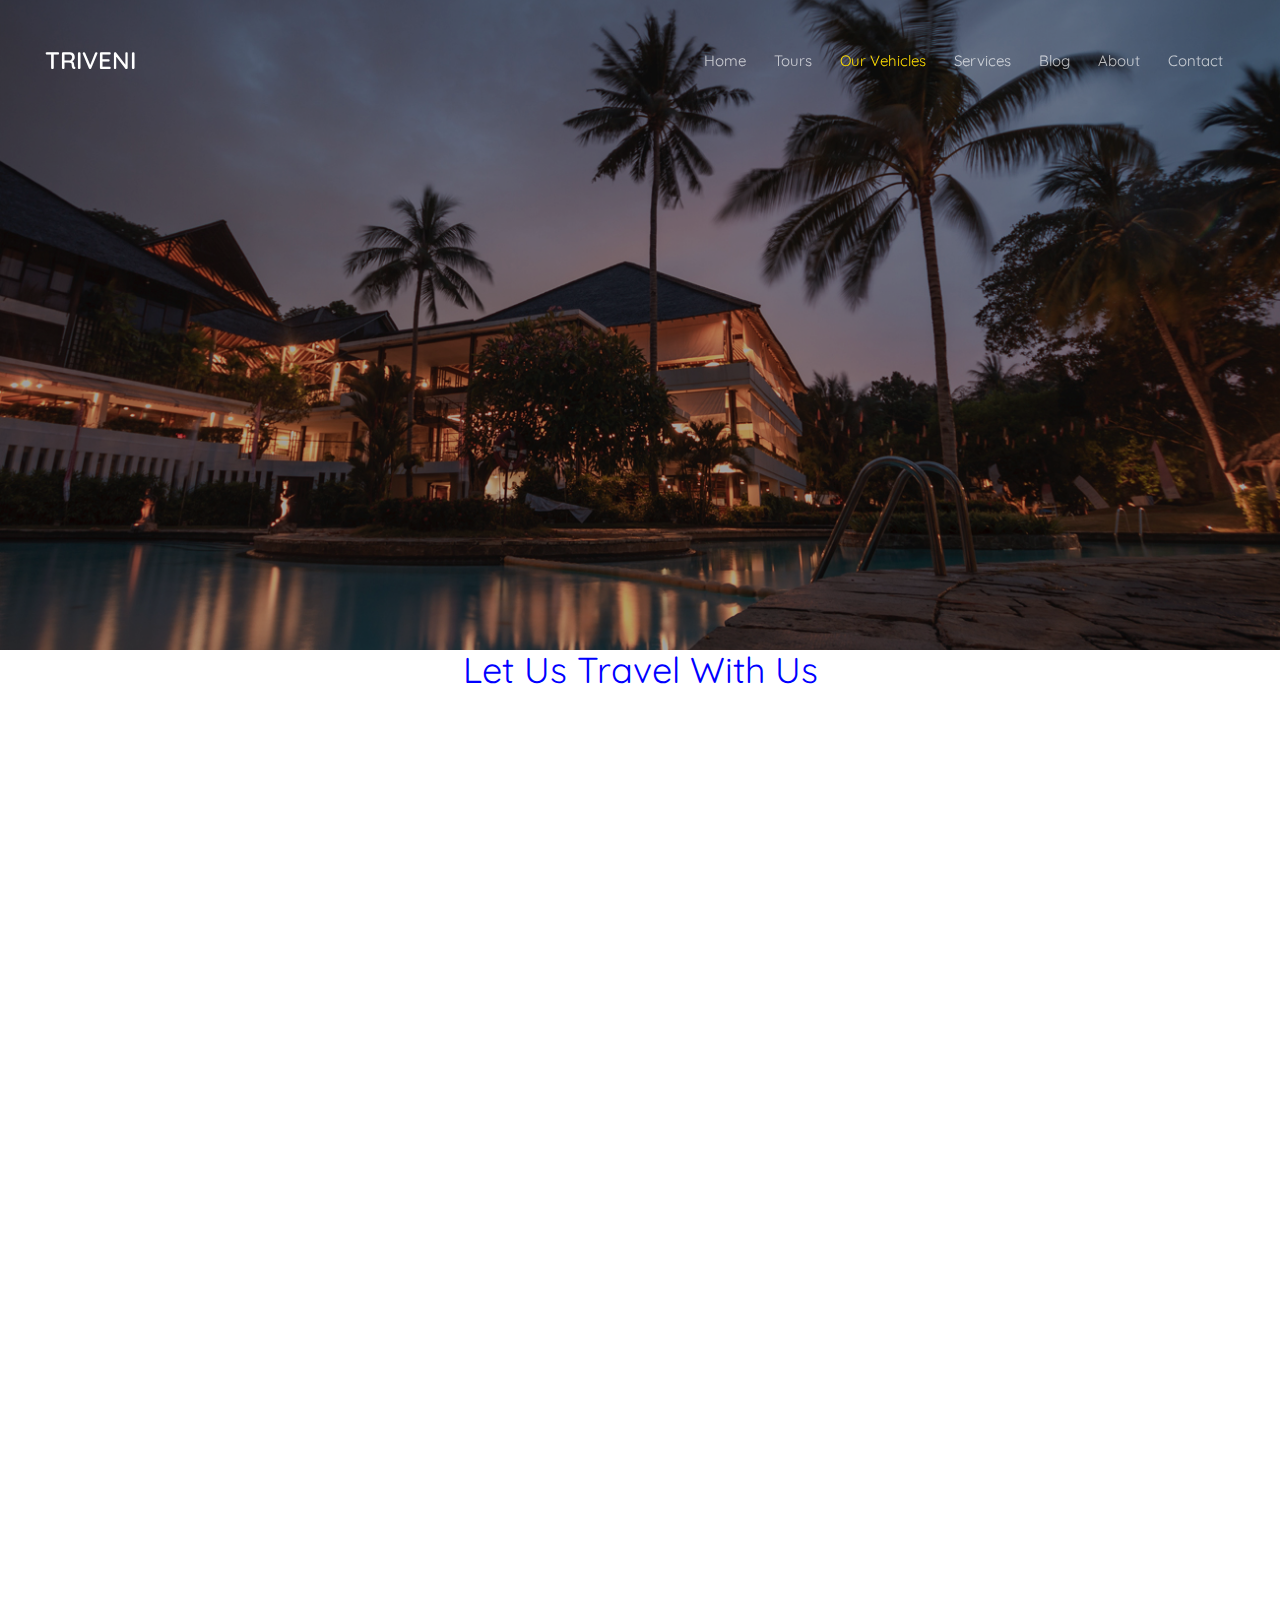
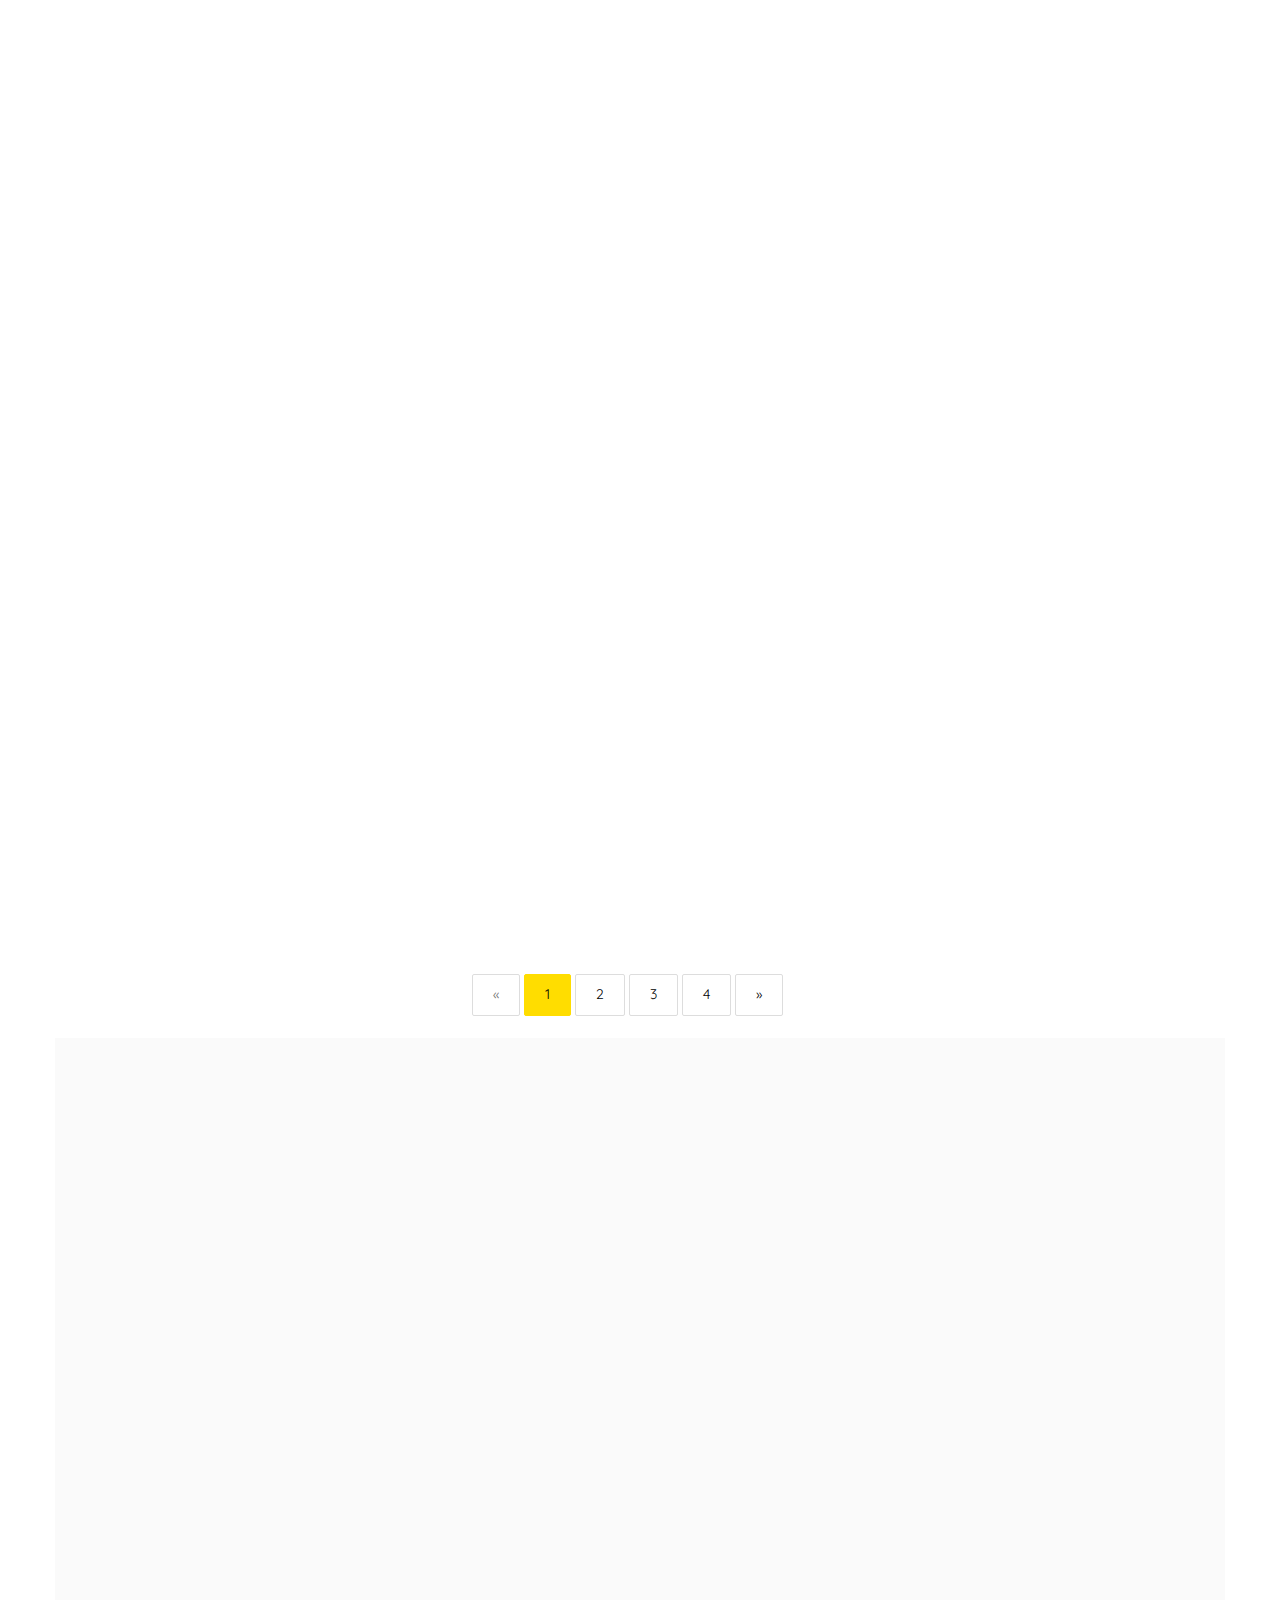
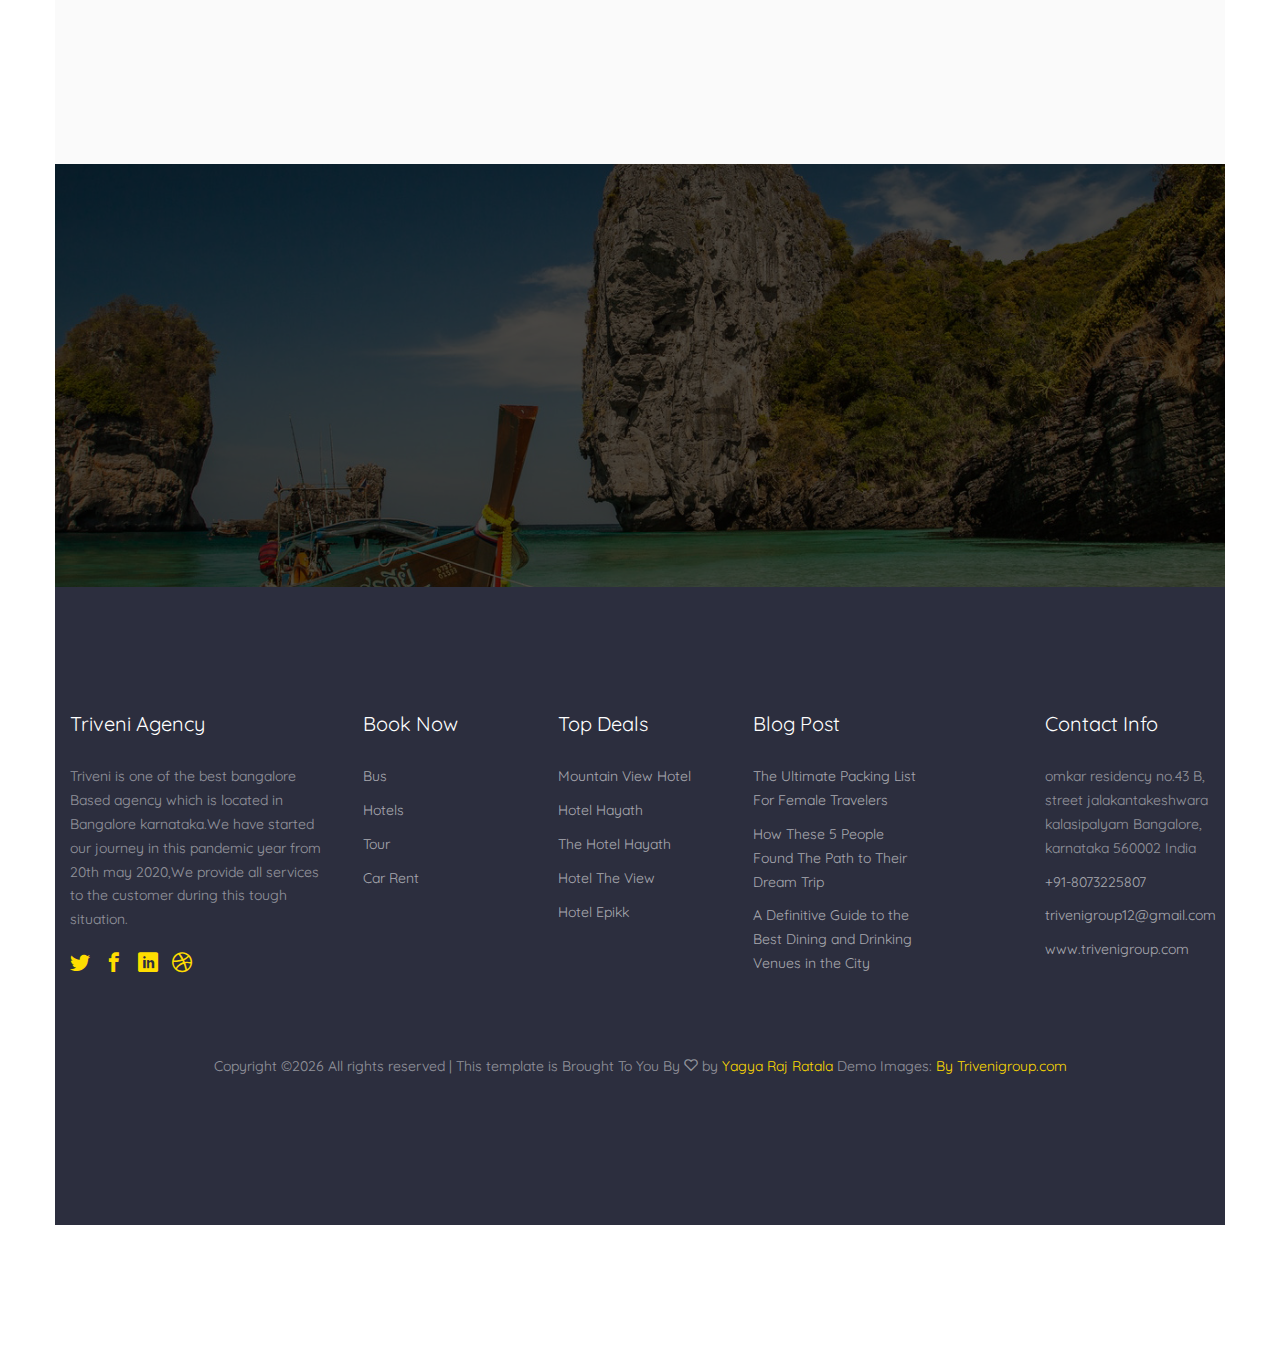
<file: hotels.html>
<!DOCTYPE HTML>
<html>
	<head>
	<meta charset="utf-8">
	<meta http-equiv="X-UA-Compatible" content="IE=edge">
	<title>Tour Template</title>
	<meta name="viewport" content="width=device-width, initial-scale=1">
	<meta name="description" content="" />
	<meta name="keywords" content="" />
	<meta name="author" content="" />

  <!-- Facebook and Twitter integration -->
	<meta property="og:title" content=""/>
	<meta property="og:image" content=""/>
	<meta property="og:url" content=""/>
	<meta property="og:site_name" content=""/>
	<meta property="og:description" content=""/>
	<meta name="twitter:title" content="" />
	<meta name="twitter:image" content="" />
	<meta name="twitter:url" content="" />
	<meta name="twitter:card" content="" />

	<link href="https://fonts.googleapis.com/css?family=Quicksand:300,400,500,700" rel="stylesheet">
	
	<!-- Animate.css -->
	<link rel="stylesheet" href="css/animate.css">
	<!-- Icomoon Icon Fonts-->
	<link rel="stylesheet" href="css/icomoon.css">
	<!-- Bootstrap  -->
	<link rel="stylesheet" href="css/bootstrap.css">

	<!-- Magnific Popup -->
	<link rel="stylesheet" href="css/magnific-popup.css">

	<!-- Flexslider  -->
	<link rel="stylesheet" href="css/flexslider.css">

	<!-- Owl Carousel -->
	<link rel="stylesheet" href="css/owl.carousel.min.css">
	<link rel="stylesheet" href="css/owl.theme.default.min.css">
	
	<!-- Date Picker -->
	<link rel="stylesheet" href="css/bootstrap-datepicker.css">
	<!-- Flaticons  -->
	<link rel="stylesheet" href="fonts/flaticon/font/flaticon.css">

	<!-- Theme style  -->
	<link rel="stylesheet" href="css/style.css">

	<!-- Modernizr JS -->
	<script src="js/modernizr-2.6.2.min.js"></script>
	<!-- FOR IE9 below -->
	<!--[if lt IE 9]>
	<script src="js/respond.min.js"></script>
	<![endif]-->

	</head>
	<body>
		
	<div class="colorlib-loader"></div>

	<div id="page">
		<nav class="colorlib-nav" role="navigation">
			<div class="top-menu">
				<div class="container-fluid">
					<div class="row">
						<div class="col-xs-2">
							<div id="colorlib-logo"><a href="index.html">Triveni</a></div>
						</div>
						<div class="col-xs-10 text-right menu-1">
							<ul>
								<li><a href="index.html">Home</a></li>
								<li class="has-dropdown">
									<a href="tours.html">Tours</a>
									
								</li>
								<li class="active"><a href="hotels.html">Our Vehicles</a></li>
								<li><a href="services.html">Services</a></li>
								<li><a href="blog.html">Blog</a></li>
								<li><a href="about.html">About</a></li>
								<li><a href="contact.html">Contact</a></li>
							</ul>
						</div>
					</div>
				</div>
			</div>
		</nav>
		<aside id="colorlib-hero">
			<div class="flexslider">
				<ul class="slides">
			   	<li style="background-image: url(images/cover-img-4.jpg);">
			   		<div class="overlay"></div>
			   		<div class="container-fluid">
			   			<div class="row">
				   			<div class="col-md-6 col-md-offset-3 col-sm-12 col-xs-12 slider-text">
				   				<div class="slider-text-inner text-center">
				   					<h2>by Triveni</h2>
				   					<h1>Choose Your Vehicle</h1>
				   				</div>
				   			</div>
				   		</div>
			   		</div>
			   	</li>
			  	</ul>
		  	</div>
		</aside>
		<h1 style="color: blue" align="center">Let Us Travel With Us</h1>

		<div class="colorlib-wrap">
			<div class="container">
				<div class="row">
					<div class="col-md-12">
						<div class="row">
							<div class="wrap-division">
								<div class="col-md-6 col-sm-6 animate-box">
									<div class="hotel-entry">
										<a href="hotel-room.html" class="hotel-img" style="background-image: url(images/semi1.jpg);">
											
										</a>
										<div class="desc">
											<p class="star"><span><i class="icon-star-full"></i><i class="icon-star-full"></i><i class="icon-star-full"></i><i class="icon-star-full"></i><i class="icon-star-full"></i></span> 545 Reviews</p>
											<h3><a href="hotel-room.html">Sleeper Deluxe</a></h3>
											<span class="place">India , Nepal</span>
											
										</div>
									</div>
								</div>

								<div class="col-md-6 col-sm-6 animate-box">
									<div class="hotel-entry">
										<a href="hotel-room.html" class="hotel-img" style="background-image: url(images/bus.jpg);">
											
										</a>
										<div class="desc">
											<p class="star"><span><i class="icon-star-full"></i><i class="icon-star-full"></i><i class="icon-star-full"></i><i class="icon-star-full"></i><i class="icon-star-full"></i></span> 545 Reviews</p>
											<h3><a href="hotel-room.html">Deluxe Bus</a></h3>
											<span class="place">India , Nepal</span>
											
										</div>
									</div>
								</div>

								<div class="col-md-6 col-sm-6 animate-box">
									<div class="hotel-entry">
										<a href="hotel-room.html" class="hotel-img" style="background-image: url(images/acdeluxe.jpg);">
											
										</a>
										<div class="desc">
											<p class="star"><span><i class="icon-star-full"></i><i class="icon-star-full"></i><i class="icon-star-full"></i><i class="icon-star-full"></i><i class="icon-star-full"></i></span> 545 Reviews</p>
											<h3><a href="hotel-room.html">Sleeper Bus</a></h3>
											<span class="place">India , Nepal</span>
											
										</div>
									</div>
								</div>

								<div class="col-md-6 col-sm-6 animate-box">
									<div class="hotel-entry">
										<a href="hotel-room.html" class="hotel-img" style="background-image: url(images/acd.jpg);">
											
										</a>
										<div class="desc">
											<p class="star"><span><i class="icon-star-full"></i><i class="icon-star-full"></i><i class="icon-star-full"></i><i class="icon-star-full"></i><i class="icon-star-full"></i></span> 500 Reviews</p>
											<h3><a href="hotel-room.html">AC Deluxe</a></h3>
											<span class="place">India , Nepal</span>
											
										</div>
									</div>
								</div>

								<div class="col-md-6 col-sm-6 animate-box">
									<div class="hotel-entry">
										<a href="hotel-room.html" class="hotel-img" style="background-image: url(images/blueac1.jpg);">
											
										</a>
										<div class="desc">
											<p class="star"><span><i class="icon-star-full"></i><i class="icon-star-full"></i><i class="icon-star-full"></i><i class="icon-star-full"></i><i class="icon-star-full"></i></span> 445 Reviews</p>
											<h3><a href="hotel-room.html">Sitting sleeper</a></h3>
											<span class="place">India , Nepal</span>
											
										</div>
									</div>
								</div>

								<div class="col-md-6 col-sm-6 animate-box">
									<div class="hotel-entry">
										<a href="hotel-room.html" class="hotel-img" style="background-image: url(images/luxa.jpg);">
											
										</a>
										<div class="desc">
											<p class="star"><span><i class="icon-star-full"></i><i class="icon-star-full"></i><i class="icon-star-full"></i><i class="icon-star-full"></i><i class="icon-star-full"></i></span> 250 Reviews</p>
											<h3><a href="hotel-room.html">AC sleeper</a></h3>
											<span class="place">India , Nepal</span>
											
										</div>
									</div>
								</div>

								<div class="col-md-6 col-sm-6 animate-box">
									<div class="hotel-entry">
										<a href="hotel-room.html" class="hotel-img" style="background-image: url(images/orange.jpg);">
											
										</a>
										<div class="desc">
											<p class="star"><span><i class="icon-star-full"></i><i class="icon-star-full"></i><i class="icon-star-full"></i><i class="icon-star-full"></i><i class="icon-star-full"></i></span> 520 Reviews</p>
											<h3><a href="hotel-room.html">Tourist Bus</a></h3>
											<span class="place">India , Nepal</span>
											
										</div>
									</div>
								</div>

								<div class="col-md-6 col-sm-6 animate-box">
									<div class="hotel-entry">
										<a href="hotel-room.html" class="hotel-img" style="background-image: url(images/touristb.jpg);">
											
										</a>
										<div class="desc">
											<p class="star"><span><i class="icon-star-full"></i><i class="icon-star-full"></i><i class="icon-star-full"></i><i class="icon-star-full"></i><i class="icon-star-full"></i></span> 645 Reviews</p>
											<h3><a href="hotel-room.html">Micro Tourist Bus</a></h3>
											<span class="place">India , Nepal</span>
											
										</div>
									</div>
								</div>
							</div>
						</div>
						<div class="row">
							<div class="col-md-12 text-center">
								<ul class="pagination">
									<li class="disabled"><a href="#">&laquo;</a></li>
									<li class="active"><a href="#">1</a></li>
									<li><a href="#">2</a></li>
									<li><a href="#">3</a></li>
									<li><a href="#">4</a></li>
									<li><a href="#">&raquo;</a></li>
								</ul>
							</div>
						</div>
					</div>


					<div id="colorlib-testimony" class="colorlib-light-grey">
			<div class="container">
				<div class="row">
					<div class="col-md-6 col-md-offset-3 text-center colorlib-heading animate-box">
						<h2>Our Satisfied Guests says</h2>
						<p>We love to tell our successful far far away, behind the word mountains, far from the countries India and Nepal, there live the blind texts.</p>
					</div>
				</div>
				<div class="row">
					<div class="col-md-8 col-md-offset-2 animate-box">						
						<div class="owl-carousel2">
							<div class="item">
								<div class="testimony text-center">
									<span class="img-user" style="background-image: url(images/person1.jpg);"></span>
									<span class="user">Aayusha singh</span>
									<small>Dhangadi kailali</small>
									<blockquote>
										<p>" A small river named Duden flows by their place and supplies it with the necessary regelialia.</p>
									</blockquote>
								</div>
							</div>
							<div class="item">
								<div class="testimony text-center">
									<span class="img-user" style="background-image: url(images/person2.jpg);"></span>
									<span class="user">Dharmaraj Updhyaya</span>
									<small>Bajhang , Nepal</small>
									<blockquote>
										<p>One day however a small line of blind text by the name of Lorem Ipsum decided to leave for the far World of Grammar.</p>
									</blockquote>
								</div>
							</div>
							<div class="item">
								<div class="testimony text-center">
									<span class="img-user" style="background-image: url(images/person3.jpg);"></span>
									<span class="user">Samita Joshi</span>
									<small>Kathmandu, Nepal</small>
									<blockquote>
										<p>Alphabet Village and the subline of her own road, the Line Lane. Pityful a rethoric question ran over her cheek, then she continued her way.</p>
									</blockquote>
								</div>
							</div>
						</div>
					</div>
				</div>	
			</div>
		</div>


					

	
		<div id="colorlib-subscribe" style="background-image: url(images/img_bg_2.jpg);" data-stellar-background-ratio="0.5">
			<div class="overlay"></div>
			<div class="container">
				<div class="row">
					<div class="col-md-6 col-md-offset-3 text-center colorlib-heading animate-box">
						<h2>Sign Up for a Newsletter</h2>
						<p>Sign up for our mailing list to get latest updates and offers.</p>
						<form class="form-inline qbstp-header-subscribe">
							<div class="row">
								<div class="col-md-12 col-md-offset-0">
									<div class="form-group">
										<input type="text" class="form-control" id="email" placeholder="Enter your email">
										<button type="submit" class="btn btn-primary">Subscribe</button>
									</div>
								</div>
							</div>
						</form>
					</div>
				</div>
			</div>
		</div>

		<footer id="colorlib-footer" role="contentinfo">
			<div class="container">
				<div class="row row-pb-md">
					<div class="col-md-3 colorlib-widget">
						<h4>Triveni Agency</h4>
						<p>Triveni is one of the best bangalore Based agency which is located in Bangalore karnataka.We have started our journey in this pandemic year from 20th may 2020,We provide all services to the customer during this tough situation.</p>
						<p>
							<ul class="colorlib-social-icons">
								<li><a href="#"><i class="icon-twitter"></i></a></li>
								<li><a href="#"><i class="icon-facebook"></i></a></li>
								<li><a href="#"><i class="icon-linkedin"></i></a></li>
								<li><a href="#"><i class="icon-dribbble"></i></a></li>
							</ul>
						</p>
					</div>
					<div class="col-md-2 colorlib-widget">
						<h4>Book Now</h4>
						<p>
							<ul class="colorlib-footer-links">
								<li><a href="#">Bus</a></li>
								<li><a href="#">Hotels</a></li>
								<li><a href="#">Tour</a></li>
								<li><a href="#">Car Rent</a></li>
								
					
							</ul>
						</p>
					</div>
					<div class="col-md-2 colorlib-widget">
						<h4>Top Deals</h4>
						<p>
							<ul class="colorlib-footer-links">
								<li><a href="#">Mountain View Hotel</a></li>
								<li><a href="#">Hotel Hayath</a></li>
								<li><a href="#">The Hotel Hayath</a></li>
								<li><a href="#">Hotel The View</a></li>
								<li><a href="#">Hotel Epikk</a></li>
							</ul>
						</p>
					</div>
					<div class="col-md-2">
						<h4>Blog Post</h4>
						<ul class="colorlib-footer-links">
							<li><a href="#">The Ultimate Packing List For Female Travelers</a></li>
							<li><a href="#">How These 5 People Found The Path to Their Dream Trip</a></li>
							<li><a href="#">A Definitive Guide to the Best Dining and Drinking Venues in the City</a></li>
						</ul>
					</div>

					<div class="col-md-2 col-md-push-1">
						<h4>Contact Info</h4>
						<ul class="colorlib-footer-links">
							<li>omkar residency no.43 B, <br> street jalakantakeshwara kalasipalyam Bangalore, karnataka 560002 India</li>
							<li><a href="tel://1234567920">+91-8073225807</a></li>
							<li><a href="mailto:info@yoursite.com">trivenigroup12@gmail.com</a></li>
							<li><a href="#">www.trivenigroup.com</a></li>
						</ul>
					</div>
				</div>
				<div class="row">
					<div class="col-md-12 text-center">
					






							<!-- Link back to Colorlib can't be removed. Template is licensed under CC BY 3.0. -->
Copyright &copy;<script>document.write(new Date().getFullYear());</script> All rights reserved | This template is Brought To You By <i class="icon-heart2" aria-hidden="true"></i> by <a href="https://colorlib.com" target="_blank">Yagya Raj Ratala</a>
<!-- Link back to Colorlib can't be removed. Template is licensed under CC BY 3.0. --></span> 
							<span class="block">Demo Images: <a href="http://unsplash.co/" target="_blank">By</a>
							 <a href="http://pexels.com/" target="_blank">Trivenigroup.com</a></span>
						</p>
					</div>
				</div>
			</div>
		</footer>
	</div>

	<div class="gototop js-top">
		<a href="#" class="js-gotop"><i class="icon-arrow-up2"></i></a>
	</div>
	
	<!-- jQuery -->
	<script src="js/jquery.min.js"></script>
	<!-- jQuery Easing -->
	<script src="js/jquery.easing.1.3.js"></script>
	<!-- Bootstrap -->
	<script src="js/bootstrap.min.js"></script>
	<!-- Waypoints -->
	<script src="js/jquery.waypoints.min.js"></script>
	<!-- Flexslider -->
	<script src="js/jquery.flexslider-min.js"></script>
	<!-- Owl carousel -->
	<script src="js/owl.carousel.min.js"></script>
	<!-- Magnific Popup -->
	<script src="js/jquery.magnific-popup.min.js"></script>
	<script src="js/magnific-popup-options.js"></script>
	<!-- Date Picker -->
	<script src="js/bootstrap-datepicker.js"></script>
	<!-- Stellar Parallax -->
	<script src="js/jquery.stellar.min.js"></script>
	<!-- Main -->
	<script src="js/main.js"></script>

	</body>
</html>
</file>
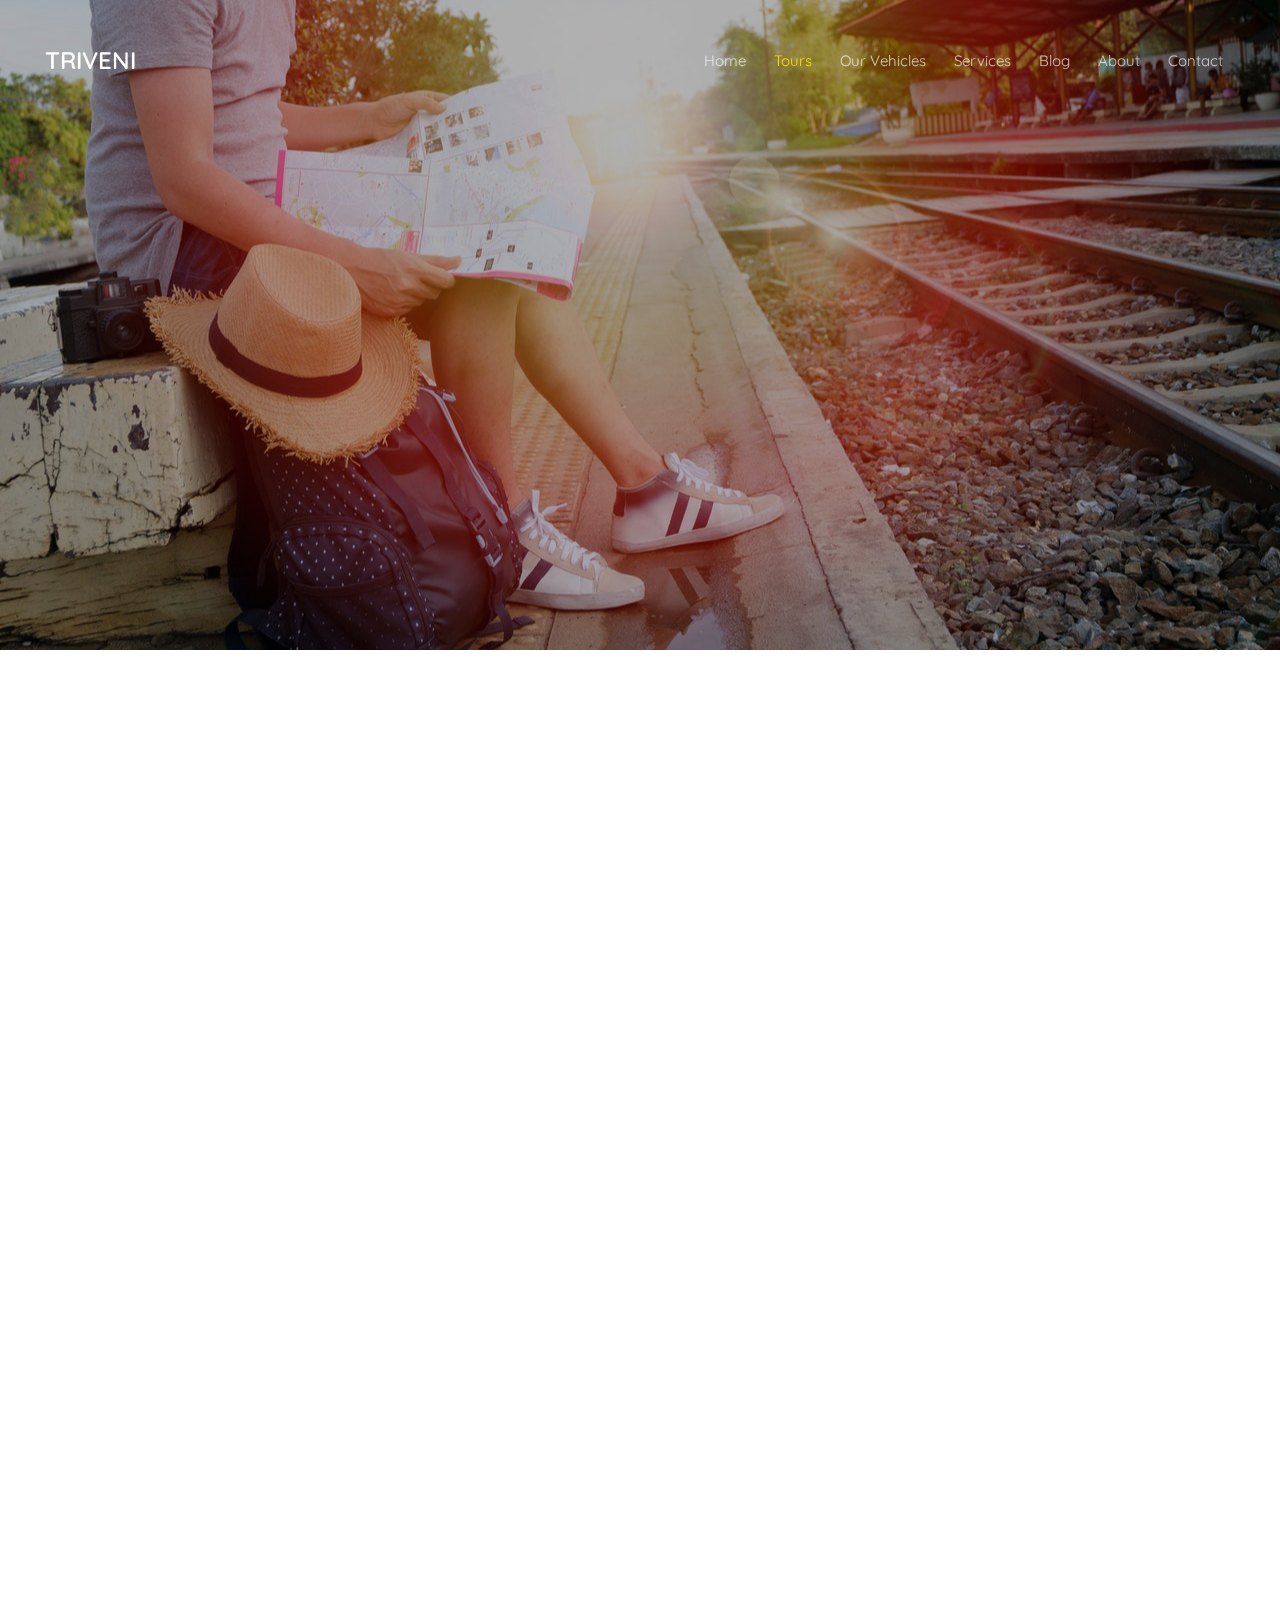
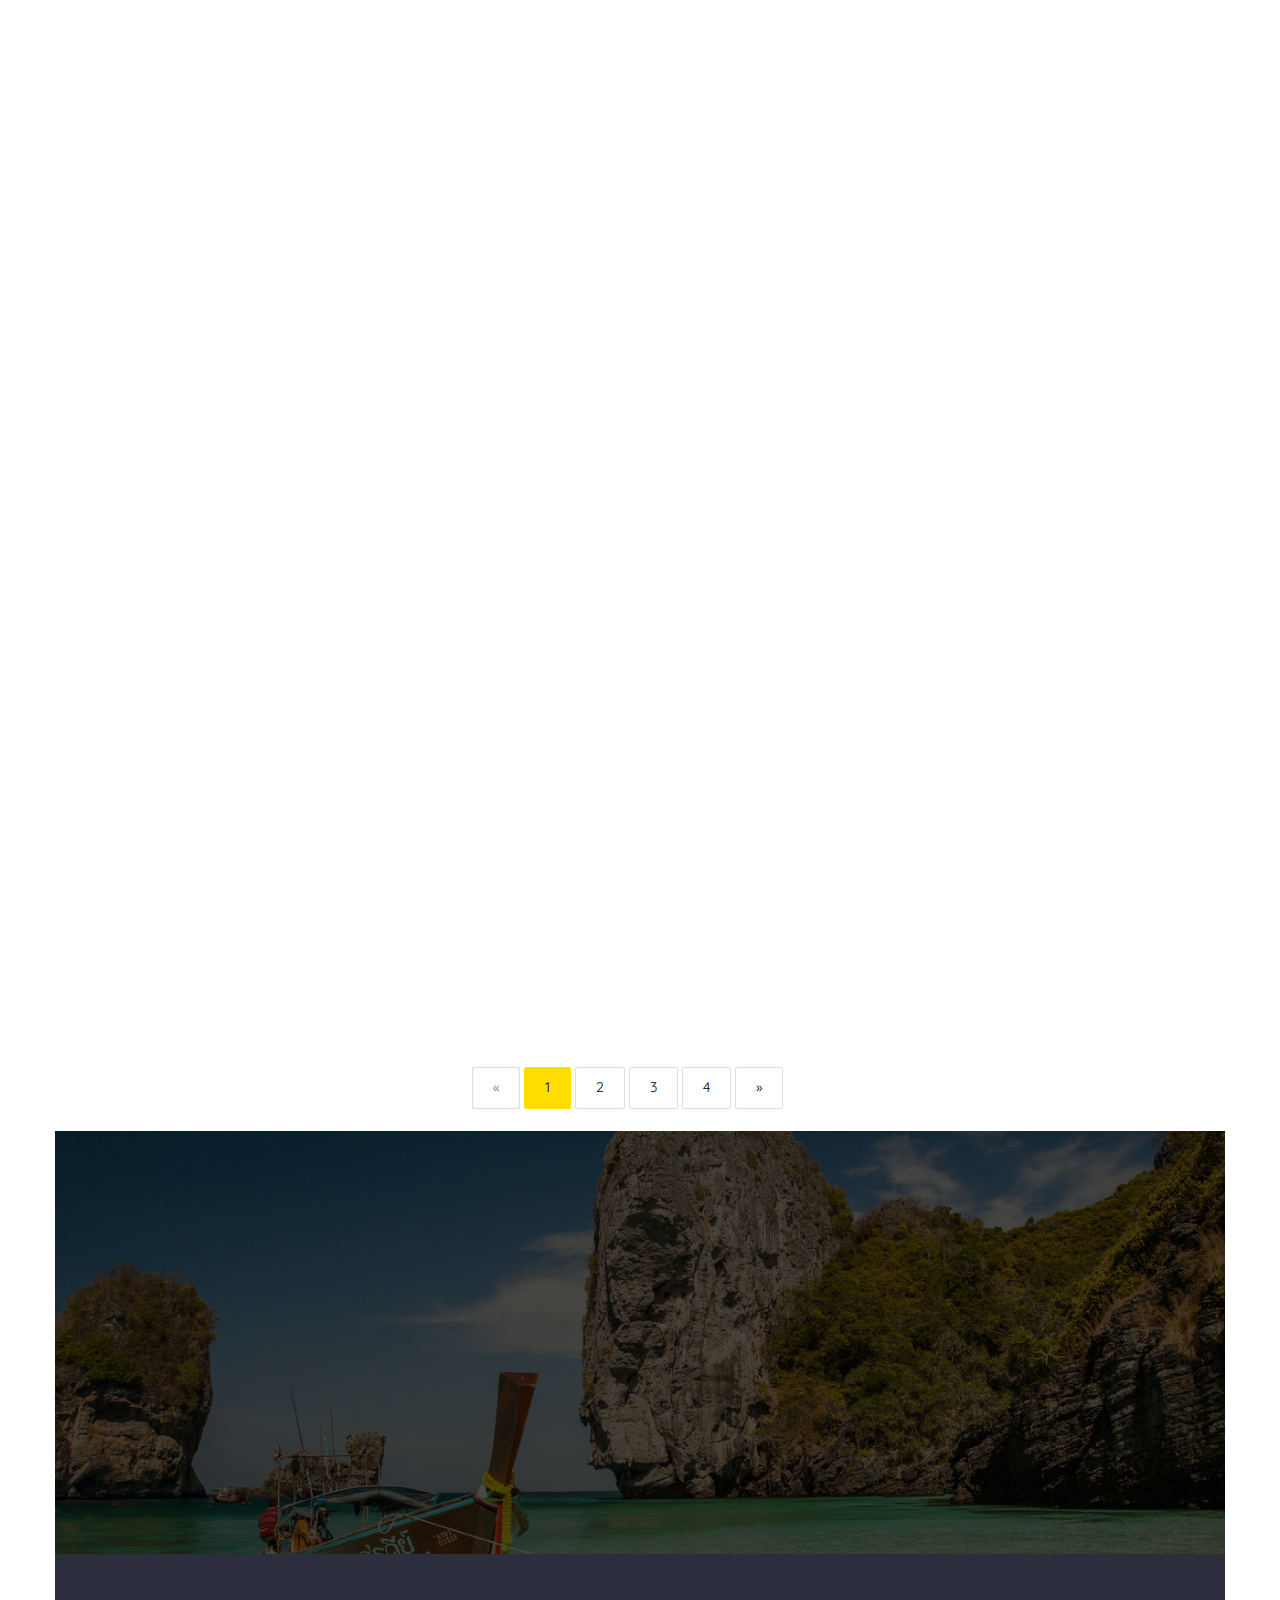
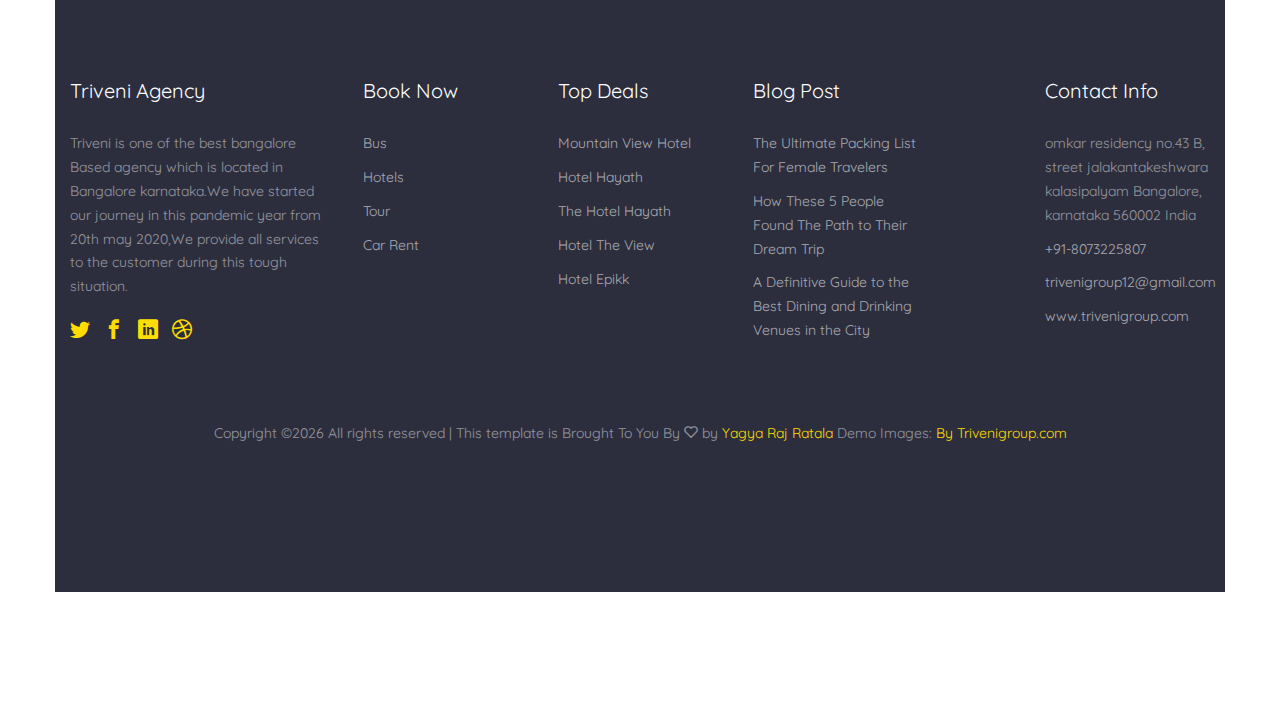
<file: tours.html>
<!DOCTYPE HTML>
<html>
	<head>
	<meta charset="utf-8">
	<meta http-equiv="X-UA-Compatible" content="IE=edge">
	<title>Tour Template</title>
	<meta name="viewport" content="width=device-width, initial-scale=1">
	<meta name="description" content="" />
	<meta name="keywords" content="" />
	<meta name="author" content="" />

  <!-- Facebook and Twitter integration -->
	<meta property="og:title" content=""/>
	<meta property="og:image" content=""/>
	<meta property="og:url" content=""/>
	<meta property="og:site_name" content=""/>
	<meta property="og:description" content=""/>
	<meta name="twitter:title" content="" />
	<meta name="twitter:image" content="" />
	<meta name="twitter:url" content="" />
	<meta name="twitter:card" content="" />

	<link href="https://fonts.googleapis.com/css?family=Quicksand:300,400,500,700" rel="stylesheet">
	
	<!-- Animate.css -->
	<link rel="stylesheet" href="css/animate.css">
	<!-- Icomoon Icon Fonts-->
	<link rel="stylesheet" href="css/icomoon.css">
	<!-- Bootstrap  -->
	<link rel="stylesheet" href="css/bootstrap.css">

	<!-- Magnific Popup -->
	<link rel="stylesheet" href="css/magnific-popup.css">

	<!-- Flexslider  -->
	<link rel="stylesheet" href="css/flexslider.css">

	<!-- Owl Carousel -->
	<link rel="stylesheet" href="css/owl.carousel.min.css">
	<link rel="stylesheet" href="css/owl.theme.default.min.css">
	
	<!-- Date Picker -->
	<link rel="stylesheet" href="css/bootstrap-datepicker.css">
	<!-- Flaticons  -->
	<link rel="stylesheet" href="fonts/flaticon/font/flaticon.css">

	<!-- Theme style  -->
	<link rel="stylesheet" href="css/style.css">

	<!-- Modernizr JS -->
	<script src="js/modernizr-2.6.2.min.js"></script>
	<!-- FOR IE9 below -->
	<!--[if lt IE 9]>
	<script src="js/respond.min.js"></script>
	<![endif]-->

	</head>
	<body>
		
	<div class="colorlib-loader"></div>

	<div id="page">
		<nav class="colorlib-nav" role="navigation">
			<div class="top-menu">
				<div class="container-fluid">
					<div class="row">
						<div class="col-xs-2">
							<div id="colorlib-logo"><a href="index.html">Triveni</a></div>
						</div>
						<div class="col-xs-10 text-right menu-1">
							<ul>
								<li><a href="index.html">Home</a></li>
								<li class="has-dropdown active">
									<a href="tours.html">Tours</a>
				
								</li>
								<li><a href="hotels.html">Our Vehicles</a></li>
								<li><a href="services.html">Services</a></li>
								<li><a href="blog.html">Blog</a></li>
								<li><a href="about.html">About</a></li>
								<li><a href="contact.html">Contact</a></li>
							</ul>
						</div>
					</div>
				</div>
			</div>
		</nav>
		<aside id="colorlib-hero">
			<div class="flexslider">
				<ul class="slides">
			   	<li style="background-image: url(images/img_bg_3.jpg);">
			   		<div class="overlay"></div>
			   		<div class="container-fluid">
			   			<div class="row">
				   			<div class="col-md-6 col-md-offset-3 col-sm-12 col-xs-12 slider-text">
				   				<div class="slider-text-inner text-center">
				   					<h2>by Triveni</h2>
				   					<h1>Find Tours</h1>
				   				</div>
				   			</div>
				   		</div>
			   		</div>
			   	</li>
			  	</ul>
		  	</div>
		</aside>

		<div class="colorlib-wrap">
			<div class="container">
				<div class="row">
					<div class="col-md-12">
						<div class="row">
							<div class="wrap-division">
								<div class="col-md-6 col-sm-6 animate-box">
									<div class="tour">
										<a href="tour-place.html" class="tour-img" style="background-image: url(images/tour-1.jpg);">
											
										</a>
										<span class="desc">
											<p class="star"><span><i class="icon-star-full"></i><i class="icon-star-full"></i><i class="icon-star-full"></i><i class="icon-star-full"></i><i class="icon-star-full"></i></span> 545 Reviews</p>
											<h2><a href="tour-place.html">Family Tour in Nepal</a></h2>
											<span class="city">Kathmandu, Nepal</span>
										</span>
									</div>
								</div>

								<div class="col-md-6 col-sm-6 animate-box">
									<div class="tour">
										<a href="tour-place.html" class="tour-img" style="background-image: url(images/tour-2.jpg);">
											
										</a>
										<span class="desc">
											<p class="star"><span><i class="icon-star-full"></i><i class="icon-star-full"></i><i class="icon-star-full"></i><i class="icon-star-full"></i><i class="icon-star-full"></i></span> 545 Reviews</p>
											<h2><a href="tour-place.html">College Tour in Nepal</a></h2>
											<span class="city">Kathmandu Nepal</span>
										</span>
									</div>
								</div>

								<div class="col-md-6 col-sm-6 animate-box">
									<div class="tour">
										<a href="tour-place.html" class="tour-img" style="background-image: url(images/tour-3.jpg);">
											
										</a>
										<span class="desc">
											<p class="star"><span><i class="icon-star-full"></i><i class="icon-star-full"></i><i class="icon-star-full"></i><i class="icon-star-full"></i><i class="icon-star-full"></i></span> 545 Reviews</p>
											<h2><a href="tour-place.html">Friends Tour in India</a></h2>
											<span class="city">Bangalore, Karnataka</span>
										</span>
									</div>
								</div>

								<div class="col-md-6 col-sm-6 animate-box">
									<div class="tour">
										<a href="tour-place.html" class="tour-img" style="background-image: url(images/tour-4.jpg);">
											
										</a>
										<span class="desc">
											<p class="star"><span><i class="icon-star-full"></i><i class="icon-star-full"></i><i class="icon-star-full"></i><i class="icon-star-full"></i><i class="icon-star-full"></i></span> 545 Reviews</p>
											<h2><a href="tour-place.html">Family Tour in India</a></h2>
											<span class="city">Taj Mahal, Delhi</span>
										</span>
									</div>
								</div>

								<div class="col-md-6 col-sm-6 animate-box">
									<div class="tour">
										<a href="tour-place.html" class="tour-img" style="background-image: url(images/tour-5.jpg);">
											
										</a>
										<span class="desc">
											<p class="star"><span><i class="icon-star-full"></i><i class="icon-star-full"></i><i class="icon-star-full"></i><i class="icon-star-full"></i><i class="icon-star-full"></i></span> 545 Reviews</p>
											<h2><a href="tour-place.html">Family Tour in Nepal</a></h2>
											<span class="city">Khaptad, Nepal</span>
										</span>
									</div>
								</div>

								<div class="col-md-6 col-sm-6 animate-box">
									<div class="tour">
										<a href="tour-place.html" class="tour-img" style="background-image: url(images/tour-6.jpg);">
											
										</a>
										<span class="desc">
											<p class="star"><span><i class="icon-star-full"></i><i class="icon-star-full"></i><i class="icon-star-full"></i><i class="icon-star-full"></i><i class="icon-star-full"></i></span> 545 Reviews</p>
											<h2><a href="tour-place.html">Family Tour in Nepal</a></h2>
											<span class="city">kathmandu, Nepal</span>
										</span>
									</div>
								</div>

								<div class="col-md-6 col-sm-6 animate-box">
									<div class="tour">
										<a href="tour-place.html" class="tour-img" style="background-image: url(images/tour-7.jpg);">
											
										</a>
										<span class="desc">
											<p class="star"><span><i class="icon-star-full"></i><i class="icon-star-full"></i><i class="icon-star-full"></i><i class="icon-star-full"></i><i class="icon-star-full"></i></span> 545 Reviews</p>
											<h2><a href="tour-place.html">Company Tour in Nepal</a></h2>
											<span class="city">pokhara, Nepal</span>
										</span>
									</div>
								</div>

								<div class="col-md-6 col-sm-6 animate-box">
									<div class="tour">
										<a href="tour-place.html" class="tour-img" style="background-image: url(images/tour-8.jpg);">
											
										</a>
										<span class="desc">
											<p class="star"><span><i class="icon-star-full"></i><i class="icon-star-full"></i><i class="icon-star-full"></i><i class="icon-star-full"></i><i class="icon-star-full"></i></span> 545 Reviews</p>
											<h2><a href="tour-place.html">Family Tour in Nepal</a></h2>
											<span class="city">pokhara, Nepal</span>
										</span>
									</div>
								</div>
							</div>
						</div>
						<div class="row">
							<div class="col-md-12 text-center">
								<ul class="pagination">
									<li class="disabled"><a href="#">&laquo;</a></li>
									<li class="active"><a href="#">1</a></li>
									<li><a href="#">2</a></li>
									<li><a href="#">3</a></li>
									<li><a href="#">4</a></li>
									<li><a href="#">&raquo;</a></li>
								</ul>
							</div>
						</div>
					</div>

					
	
		<div id="colorlib-subscribe" style="background-image: url(images/img_bg_2.jpg);" data-stellar-background-ratio="0.5">
			<div class="overlay"></div>
			<div class="container">
				<div class="row">
					<div class="col-md-6 col-md-offset-3 text-center colorlib-heading animate-box">
						<h2>Sign Up for a Newsletter</h2>
						<p>Sign up for our mailing list to get latest updates and offers.</p>
						<form class="form-inline qbstp-header-subscribe">
							<div class="row">
								<div class="col-md-12 col-md-offset-0">
									<div class="form-group">
										<input type="text" class="form-control" id="email" placeholder="Enter your email">
										<button type="submit" class="btn btn-primary">Subscribe</button>
									</div>
								</div>
							</div>
						</form>
					</div>
				</div>
			</div>
		</div>

		<footer id="colorlib-footer" role="contentinfo">
			<div class="container">
				<div class="row row-pb-md">
					<div class="col-md-3 colorlib-widget">
						<h4>Triveni Agency</h4>
						<p>Triveni is one of the best bangalore Based agency which is located in Bangalore karnataka.We have started our journey in this pandemic year from 20th may 2020,We provide all services to the customer during this tough situation.</p>
						<p>
							<ul class="colorlib-social-icons">
								<li><a href="#"><i class="icon-twitter"></i></a></li>
								<li><a href="#"><i class="icon-facebook"></i></a></li>
								<li><a href="#"><i class="icon-linkedin"></i></a></li>
								<li><a href="#"><i class="icon-dribbble"></i></a></li>
							</ul>
						</p>
					</div>
					<div class="col-md-2 colorlib-widget">
						<h4>Book Now</h4>
						<p>
							<ul class="colorlib-footer-links">
								<li><a href="#">Bus</a></li>
								<li><a href="#">Hotels</a></li>
								<li><a href="#">Tour</a></li>
								<li><a href="#">Car Rent</a></li>
								
					
							</ul>
						</p>
					</div>
					<div class="col-md-2 colorlib-widget">
						<h4>Top Deals</h4>
						<p>
							<ul class="colorlib-footer-links">
								<li><a href="#">Mountain View Hotel</a></li>
								<li><a href="#">Hotel Hayath</a></li>
								<li><a href="#">The Hotel Hayath</a></li>
								<li><a href="#">Hotel The View</a></li>
								<li><a href="#">Hotel Epikk</a></li>
							</ul>
						</p>
					</div>
					<div class="col-md-2">
						<h4>Blog Post</h4>
						<ul class="colorlib-footer-links">
							<li><a href="#">The Ultimate Packing List For Female Travelers</a></li>
							<li><a href="#">How These 5 People Found The Path to Their Dream Trip</a></li>
							<li><a href="#">A Definitive Guide to the Best Dining and Drinking Venues in the City</a></li>
						</ul>
					</div>

					<div class="col-md-2 col-md-push-1">
						<h4>Contact Info</h4>
						<ul class="colorlib-footer-links">
							<li>omkar residency no.43 B, <br> street jalakantakeshwara kalasipalyam Bangalore, karnataka 560002 India</li>
							<li><a href="tel://1234567920">+91-8073225807</a></li>
							<li><a href="mailto:info@yoursite.com">trivenigroup12@gmail.com</a></li>
							<li><a href="#">www.trivenigroup.com</a></li>
						</ul>
					</div>
				</div>
				<div class="row">
					<div class="col-md-12 text-center">
					






							<!-- Link back to Colorlib can't be removed. Template is licensed under CC BY 3.0. -->
Copyright &copy;<script>document.write(new Date().getFullYear());</script> All rights reserved | This template is Brought To You By <i class="icon-heart2" aria-hidden="true"></i> by <a href="https://colorlib.com" target="_blank">Yagya Raj Ratala</a>
<!-- Link back to Colorlib can't be removed. Template is licensed under CC BY 3.0. --></span> 
							<span class="block">Demo Images: <a href="http://unsplash.co/" target="_blank">By</a>
							 <a href="http://pexels.com/" target="_blank">Trivenigroup.com</a></span>
						</p>
					</div>
				</div>
			</div>
		</footer>
	</div>

	<div class="gototop js-top">
		<a href="#" class="js-gotop"><i class="icon-arrow-up2"></i></a>
	</div>
	
	<!-- jQuery -->
	<script src="js/jquery.min.js"></script>
	<!-- jQuery Easing -->
	<script src="js/jquery.easing.1.3.js"></script>
	<!-- Bootstrap -->
	<script src="js/bootstrap.min.js"></script>
	<!-- Waypoints -->
	<script src="js/jquery.waypoints.min.js"></script>
	<!-- Flexslider -->
	<script src="js/jquery.flexslider-min.js"></script>
	<!-- Owl carousel -->
	<script src="js/owl.carousel.min.js"></script>
	<!-- Magnific Popup -->
	<script src="js/jquery.magnific-popup.min.js"></script>
	<script src="js/magnific-popup-options.js"></script>
	<!-- Date Picker -->
	<script src="js/bootstrap-datepicker.js"></script>
	<!-- Stellar Parallax -->
	<script src="js/jquery.stellar.min.js"></script>
	<!-- Main -->
	<script src="js/main.js"></script>

	</body>
</html>
</file>
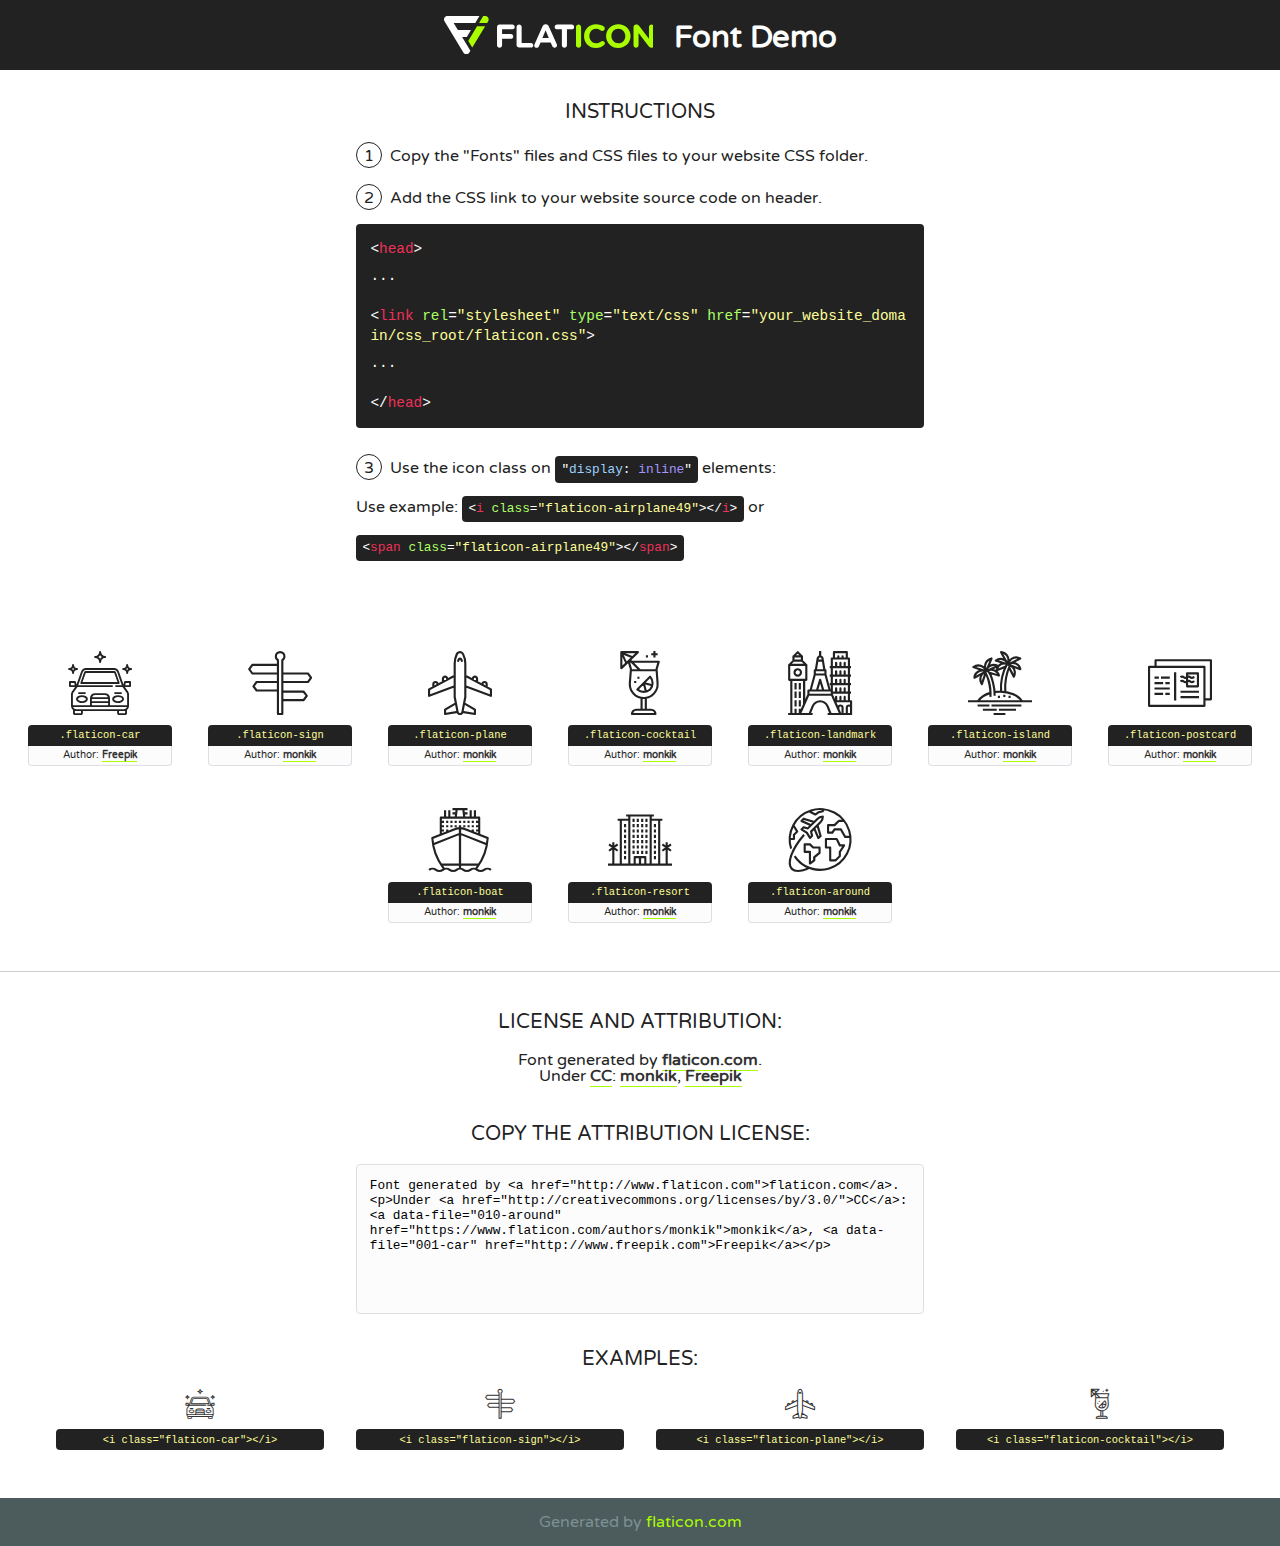
<file: fonts/flaticon/font/flaticon.html>
<!DOCTYPE html>
<!--
  Flaticon icon font: Flaticon
  Creation date: 19/02/2018 02:22
-->
<html>
<!DOCTYPE html>
<html>

<head>
    <title>Flaticon WebFont</title>
    <link href="http://fonts.googleapis.com/css?family=Varela+Round" rel="stylesheet" type="text/css" />
    <link rel="stylesheet" type="text/css" href="flaticon.css">
    <meta charset="UTF-8">
    <style>
    html, body, div, span, applet, object, iframe,
    h1, h2, h3, h4, h5, h6, p, blockquote, pre,
    a, abbr, acronym, address, big, cite, code,
    del, dfn, em, img, ins, kbd, q, s, samp,
    small, strike, strong, sub, sup, tt, var,
    b, u, i, center,
    dl, dt, dd, ol, ul, li,
    fieldset, form, label, legend,
    table, caption, tbody, tfoot, thead, tr, th, td,
    article, aside, canvas, details, embed, 
    figure, figcaption, footer, header, hgroup, 
    menu, nav, output, ruby, section, summary,
    time, mark, audio, video {
        margin: 0;
        padding: 0;
        border: 0;
        font-size: 100%;
        font: inherit;
        vertical-align: baseline;
    }
    /* HTML5 display-role reset for older browsers */
    article, aside, details, figcaption, figure, 
    footer, header, hgroup, menu, nav, section {
        display: block;
    }
    body {
        line-height: 1;
    }
    ol, ul {
        list-style: none;
    }
    blockquote, q {
        quotes: none;
    }
    blockquote:before, blockquote:after,
    q:before, q:after {
        content: '';
        content: none;
    }
    table {
        border-collapse: collapse;
        border-spacing: 0;
    }
    body {
        font-family: 'Varela Round', Helvetica, Arial, sans-serif;
        font-size: 16px;
        color: #222;
    }
    a {
        color: #333;
        border-bottom: 1px solid #a9fd00;
        font-weight: bold;
        text-decoration: none;
    }
    * {
        -moz-box-sizing: border-box;
        -webkit-box-sizing: border-box;
        box-sizing: border-box;
        margin: 0;
        padding: 0;
    }
    [class^="flaticon-"]:before, [class*=" flaticon-"]:before, [class^="flaticon-"]:after, [class*=" flaticon-"]:after {
        font-family: Flaticon;
        font-size: 30px;
        font-style: normal;
        margin-left: 20px;
        color: #333;
    }
    .wrapper {
        max-width: 600px;
        margin: auto;
        padding: 0 1em;
    }
    .title {
        font-size: 1.25em;
        text-align: center;
        margin-bottom: 1em;
        text-transform: uppercase;
    }
    header {
        text-align: center;
        background-color: #222;
        color: #fff;
        padding: 1em;
    }
    header .logo {
        width: 210px;
        height: 38px;
        display: inline-block;
        vertical-align: middle;
        margin-right: 1em;
        border: none;
    }
    header strong {
        font-size: 1.95em;
        font-weight: bold;
        vertical-align: middle;
        margin-top: 5px;
        display: inline-block;
    }
    .demo {
        margin: 2em auto;
        line-height: 1.25em;
    }
    .demo ul li {
        margin-bottom: 1em;
    }
    .demo ul li .num {
        color: #222;
        border-radius: 20px;
        display: inline-block;
        width: 26px;
        padding: 3px;
        height: 26px;
        text-align: center;
        margin-right: 0.5em;
        border: 1px solid #222;
    }
    .demo ul li code {
        background-color: #222;
        border-radius: 4px;
        padding: 0.25em 0.5em;
        display: inline-block;
        color: #fff;
        font-family: Consolas,Monaco,Lucida Console,Liberation Mono,DejaVu Sans Mono,Bitstream Vera Sans Mono,Courier New, monospace;
        font-weight: lighter;
        margin-top: 1em;
        font-size: 0.8em;
        word-break: break-all;
    }
    .demo ul li code.big {
        padding: 1em;
        font-size: 0.9em;
    }
    .demo ul li code .red {
        color: #EF3159;
    }
    .demo ul li code .green {
        color: #ACFF65;
    }
    .demo ul li code .yellow {
        color: #FFFF99;
    }
    .demo ul li code .blue {
        color: #99D3FF;
    }
    .demo ul li code .purple {
        color: #A295FF;
    }
    .demo ul li code .dots {
        margin-top: 0.5em;
        display: block;
    }
    #glyphs {
        border-bottom: 1px solid #ccc;
        padding: 2em 0;
        text-align: center;
    }
    .glyph {
        display: inline-block;
        width: 9em;
        margin: 1em;
        text-align: center;
        vertical-align: top;
        background: #FFF;
    }
    .glyph .glyph-icon {
        padding: 10px;
        display: block;
        font-family:"Flaticon";
        font-size: 64px;
        line-height: 1;
    }
    .glyph .glyph-icon:before {
        font-size: 64px;
        color: #222;
        margin-left: 0;
    }
    .class-name {
        font-size: 0.65em;
        background-color: #222;
        color: #fff;
        border-radius: 4px 4px 0 0;
        padding: 0.5em;
        color: #FFFF99;
        font-family: Consolas,Monaco,Lucida Console,Liberation Mono,DejaVu Sans Mono,Bitstream Vera Sans Mono,Courier New, monospace;
    }
    .author-name {
        font-size: 0.6em;
        background-color: #fcfcfd;
        border: 1px solid #DEDEE4;
        border-top: 0;
        border-radius: 0 0 4px 4px;
        padding: 0.5em;
    }
    .class-name:last-child {
        font-size: 10px;
        color:#888;
    }
    .class-name:last-child a {
        font-size: 10px;
        color:#555;
    }
    .class-name:last-child a:hover {
        color:#a9fd00;
    }
    .glyph > input {
        display: block;
        width: 100px;
        margin: 5px auto;
        text-align: center;
        font-size: 12px;
        cursor: text;
    }
    .glyph > input.icon-input {
        font-family:"Flaticon";
        font-size: 16px;
        margin-bottom: 10px;
    }
    .attribution .title {
        margin-top: 2em;
    }
    .attribution textarea {
        background-color: #fcfcfd;
        padding: 1em;
        border: none;
        box-shadow: none;
        border: 1px solid #DEDEE4;
        border-radius: 4px;
        resize: none;
        width: 100%;
        height: 150px;
        font-size: 0.8em;
        font-family: Consolas,Monaco,Lucida Console,Liberation Mono,DejaVu Sans Mono,Bitstream Vera Sans Mono,Courier New, monospace;
        -webkit-appearance: none;
    }
    .iconsuse {
        margin: 2em auto;
        text-align: center;
        max-width: 1200px;
    }
    .iconsuse:after {
        content: '';
        display: table;
        clear: both;
    }
    .iconsuse .image {
        float: left;
        width: 25%;
        padding: 0 1em;
    }
    .iconsuse .image p {
        margin-bottom: 1em;
    }
    .iconsuse .image span {
        display: block;
        font-size: 0.65em;
        background-color: #222;
        color: #fff;
        border-radius: 4px;
        padding: 0.5em;
        color: #FFFF99;
        margin-top: 1em;
        font-family: Consolas,Monaco,Lucida Console,Liberation Mono,DejaVu Sans Mono,Bitstream Vera Sans Mono,Courier New, monospace;
    }
    #footer {
        text-align: center;
        background-color: #4C5B5C;
        color: #7c9192;
        padding: 1em;
    }
    #footer a {
        border: none;
        color: #a9fd00;
        font-weight: normal;
    }
    @media (max-width: 960px) {
        .iconsuse .image {
            width: 50%;
        }
    }
    @media (max-width: 560px) {
        .iconsuse .image {
            width: 100%;
        }
    }
    </style>
</head>

<body class="characters-off">

    <header>
        <a href="http://www.flaticon.com" target="_blank" class="logo">
            <svg version="1.1" xmlns="http://www.w3.org/2000/svg" xmlns:xlink="http://www.w3.org/1999/xlink" xmlns:a="http://ns.adobe.com/AdobeSVGViewerExtensions/3.0/" viewBox="0 0 560.875 102.036" enable-background="new 0 0 560.875 102.036" xml:space="preserve">
                <defs>
                </defs>
                <g>
                    <g class="letters">
                        <path fill="#ffffff" d="M141.596,29.675c0-3.777,2.985-6.767,6.764-6.767h34.438c3.426,0,6.15,2.728,6.15,6.15
                        c0,3.43-2.724,6.149-6.15,6.149h-27.674v13.091h23.719c3.429,0,6.151,2.724,6.151,6.15c0,3.43-2.723,6.149-6.151,6.149h-23.719
                        v17.574c0,3.773-2.986,6.761-6.764,6.761c-3.779,0-6.764-2.989-6.764-6.761V29.675z"></path>
                        <path fill="#ffffff" d="M193.844,29.149c0-3.781,2.985-6.767,6.764-6.767c3.776,0,6.763,2.985,6.763,6.767v42.957h25.039
                        c3.426,0,6.149,2.726,6.149,6.153c0,3.425-2.723,6.15-6.149,6.15h-31.802c-3.779,0-6.764-2.986-6.764-6.768V29.149z"></path>
                        <path fill="#ffffff" d="M241.891,75.71l21.438-48.407c1.492-3.341,4.215-5.357,7.906-5.357h0.792
                        c3.686,0,6.323,2.017,7.815,5.357l21.439,48.407c0.436,0.967,0.701,1.845,0.701,2.723c0,3.602-2.809,6.501-6.414,6.501
                        c-3.161,0-5.269-1.845-6.499-4.655l-4.132-9.661h-27.059l-4.301,10.102c-1.144,2.631-3.426,4.214-6.237,4.214
                        c-3.517,0-6.24-2.81-6.24-6.325C241.1,77.64,241.451,76.677,241.891,75.71z M279.932,58.666l-8.521-20.297l-8.526,20.297H279.932
                        z"></path>
                        <path fill="#ffffff" d="M314.864,35.387H301.86c-3.429,0-6.239-2.813-6.239-6.238c0-3.429,2.811-6.24,6.239-6.24h39.533
                        c3.426,0,6.237,2.811,6.237,6.24c0,3.425-2.811,6.238-6.237,6.238h-13.001v42.785c0,3.773-2.99,6.761-6.764,6.761
                        c-3.779,0-6.764-2.989-6.764-6.761V35.387z"></path>
                        <path fill="#A9FD00" d="M352.615,29.149c0-3.781,2.985-6.767,6.767-6.767c3.774,0,6.761,2.985,6.761,6.767v49.024
                        c0,3.773-2.987,6.761-6.761,6.761c-3.781,0-6.767-2.989-6.767-6.761V29.149z"></path>
                        <path fill="#A9FD00" d="M374.132,53.836v-0.179c0-17.481,13.178-31.801,32.065-31.801c9.22,0,15.459,2.458,20.557,6.238
                        c1.402,1.054,2.637,2.985,2.637,5.357c0,3.692-2.985,6.59-6.681,6.59c-1.845,0-3.071-0.702-4.044-1.319
                        c-3.776-2.813-7.729-4.393-12.562-4.393c-10.364,0-17.831,8.611-17.831,19.154v0.173c0,10.542,7.291,19.329,17.831,19.329
                        c5.715,0,9.492-1.756,13.359-4.834c1.049-0.874,2.458-1.491,4.039-1.491c3.429,0,6.325,2.813,6.325,6.236
                        c0,2.106-1.056,3.78-2.282,4.834c-5.539,4.834-12.036,7.733-21.878,7.733C387.572,85.464,374.132,71.493,374.132,53.836z"></path>
                        <path fill="#A9FD00" d="M433.009,53.836v-0.179c0-17.481,13.79-31.801,32.766-31.801c18.981,0,32.592,14.143,32.592,31.628v0.173
                        c0,17.483-13.785,31.807-32.769,31.807C446.625,85.464,433.009,71.32,433.009,53.836z M484.224,53.836v-0.179
                        c0-10.539-7.725-19.326-18.626-19.326c-10.893,0-18.449,8.611-18.449,19.154v0.173c0,10.542,7.73,19.329,18.626,19.329
                        C476.676,72.986,484.224,64.378,484.224,53.836z"></path>
                        <path fill="#A9FD00" d="M506.233,29.321c0-3.774,2.99-6.763,6.767-6.763h1.401c3.252,0,5.183,1.583,7.029,3.953l26.093,34.265
                        V29.059c0-3.692,2.99-6.677,6.681-6.677c3.683,0,6.671,2.985,6.671,6.677v48.934c0,3.78-2.987,6.765-6.764,6.765h-0.436
                        c-3.257,0-5.188-1.581-7.034-3.953l-27.056-35.492v32.944c0,3.687-2.985,6.676-6.678,6.676c-3.683,0-6.673-2.989-6.673-6.676
                        V29.321z"></path>
                    </g>
                    <g class="insignia">
                        <path fill="#ffffff" d="M48.372,56.137h12.517l11.156-18.537H37.186L25.688,18.539h57.825L94.668,0H9.271
                        C5.925,0,2.842,1.801,1.198,4.716c-1.644,2.907-1.593,6.482,0.134,9.343l50.38,83.501c1.678,2.781,4.689,4.476,7.938,4.476
                        c3.246,0,6.257-1.695,7.935-4.476l2.898-4.804L48.372,56.137z"></path>
                        <g class="i">
                            <path fill="#A9FD00" d="M93.575,18.539h0.031v0.004l21.652,0.004l2.705-4.488c1.727-2.861,1.778-6.436,0.133-9.343
                            C116.454,1.801,113.371,0,110.026,0h-5.294L93.575,18.539z"></path>
                            <polygon fill="#A9FD00" points="88.291,27.356 64.725,66.486 75.519,84.404 109.942,27.356"></polygon>
                        </g>
                    </g>
                </g>
            </svg>
        </a>
        <strong>Font Demo</strong>
    </header>


    <section class="demo wrapper">

        <p class="title">Instructions</p>

        <ul>
            <li>
                <span class="num">1</span>Copy the "Fonts" files and CSS files to your website CSS folder.
            </li>
            <li>
                <span class="num">2</span>Add the CSS link to your website source code on header.
                <code class="big">
                    &lt;<span class="red">head</span>&gt;
                    <br/><span class="dots">...</span>
                    <br/>&lt;<span class="red">link</span> <span class="green">rel</span>=<span class="yellow">"stylesheet"</span> <span class="green">type</span>=<span class="yellow">"text/css"</span> <span class="green">href</span>=<span class="yellow">"your_website_domain/css_root/flaticon.css"</span>&gt;
                    <br/><span class="dots">...</span>
                    <br/>&lt;/<span class="red">head</span>&gt;
                </code>
            </li>

            <li>
                <p>
                    <span class="num">3</span>Use the icon class on <code>"<span class="blue">display</span>:<span class="purple"> inline</span>"</code> elements:
                    <br />
                    Use example: <code>&lt;<span class="red">i</span> <span class="green">class</span>=<span class="yellow">&quot;flaticon-airplane49&quot;</span>&gt;&lt;/<span class="red">i</span>&gt;</code> or <code>&lt;<span class="red">span</span> <span class="green">class</span>=<span class="yellow">&quot;flaticon-airplane49&quot;</span>&gt;&lt;/<span class="red">span</span>&gt;</code>
            </li>
        </ul>

    </section>




   <section id="glyphs">          
    
      
        <div class="glyph"><div class="glyph-icon flaticon-car"></div>
            <div class="class-name">.flaticon-car</div>
            <div class="author-name">Author: <a data-file="001-car" href="http://www.freepik.com">Freepik</a> </div> 
        </div>        
        
        <div class="glyph"><div class="glyph-icon flaticon-sign"></div>
            <div class="class-name">.flaticon-sign</div>
            <div class="author-name">Author: <a data-file="002-sign" href="https://www.flaticon.com/authors/monkik">monkik</a> </div> 
        </div>        
        
        <div class="glyph"><div class="glyph-icon flaticon-plane"></div>
            <div class="class-name">.flaticon-plane</div>
            <div class="author-name">Author: <a data-file="003-plane" href="https://www.flaticon.com/authors/monkik">monkik</a> </div> 
        </div>        
        
        <div class="glyph"><div class="glyph-icon flaticon-cocktail"></div>
            <div class="class-name">.flaticon-cocktail</div>
            <div class="author-name">Author: <a data-file="004-cocktail" href="https://www.flaticon.com/authors/monkik">monkik</a> </div> 
        </div>        
        
        <div class="glyph"><div class="glyph-icon flaticon-landmark"></div>
            <div class="class-name">.flaticon-landmark</div>
            <div class="author-name">Author: <a data-file="005-landmark" href="https://www.flaticon.com/authors/monkik">monkik</a> </div> 
        </div>        
        
        <div class="glyph"><div class="glyph-icon flaticon-island"></div>
            <div class="class-name">.flaticon-island</div>
            <div class="author-name">Author: <a data-file="006-island" href="https://www.flaticon.com/authors/monkik">monkik</a> </div> 
        </div>        
        
        <div class="glyph"><div class="glyph-icon flaticon-postcard"></div>
            <div class="class-name">.flaticon-postcard</div>
            <div class="author-name">Author: <a data-file="007-postcard" href="https://www.flaticon.com/authors/monkik">monkik</a> </div> 
        </div>        
        
        <div class="glyph"><div class="glyph-icon flaticon-boat"></div>
            <div class="class-name">.flaticon-boat</div>
            <div class="author-name">Author: <a data-file="008-boat" href="https://www.flaticon.com/authors/monkik">monkik</a> </div> 
        </div>        
        
        <div class="glyph"><div class="glyph-icon flaticon-resort"></div>
            <div class="class-name">.flaticon-resort</div>
            <div class="author-name">Author: <a data-file="009-resort" href="https://www.flaticon.com/authors/monkik">monkik</a> </div> 
        </div>        
        
        <div class="glyph"><div class="glyph-icon flaticon-around"></div>
            <div class="class-name">.flaticon-around</div>
            <div class="author-name">Author: <a data-file="010-around" href="https://www.flaticon.com/authors/monkik">monkik</a> </div> 
        </div>        
        

    </section>



    <section class="attribution wrapper"   style="text-align:center;">

      <div class="title">License and attribution:</div><div class="attrDiv">Font generated by <a href="http://www.flaticon.com">flaticon.com</a>. <div><p>Under <a href="http://creativecommons.org/licenses/by/3.0/">CC</a>: <a data-file="010-around" href="https://www.flaticon.com/authors/monkik">monkik</a>, <a data-file="001-car" href="http://www.freepik.com">Freepik</a></p>  </div>
      </div>
      <div class="title">Copy the Attribution License:</div>

    <textarea onclick="this.focus();this.select();">Font generated by &lt;a href=&quot;http://www.flaticon.com&quot;&gt;flaticon.com&lt;/a&gt;. <p>Under <a href="http://creativecommons.org/licenses/by/3.0/">CC</a>: <a data-file="010-around" href="https://www.flaticon.com/authors/monkik">monkik</a>, <a data-file="001-car" href="http://www.freepik.com">Freepik</a></p>  
     </textarea>

    </section>

    <section class="iconsuse">

          <div class="title">Examples:</div>            
             
            <div class="image">
                <p>
                    <i class="glyph-icon flaticon-car"></i> 
                    <span>&lt;i class=&quot;flaticon-car&quot;&gt;&lt;/i&gt;</span>
                </p>
            </div>
            
            <div class="image">
                <p>
                    <i class="glyph-icon flaticon-sign"></i> 
                    <span>&lt;i class=&quot;flaticon-sign&quot;&gt;&lt;/i&gt;</span>
                </p>
            </div>
            
            <div class="image">
                <p>
                    <i class="glyph-icon flaticon-plane"></i> 
                    <span>&lt;i class=&quot;flaticon-plane&quot;&gt;&lt;/i&gt;</span>
                </p>
            </div>
            
            <div class="image">
                <p>
                    <i class="glyph-icon flaticon-cocktail"></i> 
                    <span>&lt;i class=&quot;flaticon-cocktail&quot;&gt;&lt;/i&gt;</span>
                </p>
            </div>
                       
        </div>
                            
    </section>

<div id="footer">
    <div>Generated by <a href="http://www.flaticon.com">flaticon.com</a>
    </div>
</div>



</body>
</html>
</file>
<file: css/icomoon.css>
@font-face {
  font-family: 'icomoon';
  src:  url('fonts/icomoon.eot?tmere9');
  src:  url('fonts/icomoon.eot?tmere9#iefix') format('embedded-opentype'),
    url('fonts/icomoon.ttf?tmere9') format('truetype'),
    url('fonts/icomoon.woff?tmere9') format('woff'),
    url('fonts/icomoon.svg?tmere9#icomoon') format('svg');
  font-weight: normal;
  font-style: normal;
}

[class^="icon-"], [class*=" icon-"] {
  /* use !important to prevent issues with browser extensions that change fonts */
  font-family: 'icomoon' !important;
  speak: none;
  font-style: normal;
  font-weight: normal;
  font-variant: normal;
  text-transform: none;
  line-height: 1;

  /* Better Font Rendering =========== */
  -webkit-font-smoothing: antialiased;
  -moz-osx-font-smoothing: grayscale;
}

.icon-activity:before {
  content: "\e900";
}
.icon-airplay:before {
  content: "\e901";
}
.icon-alert-circle:before {
  content: "\e902";
}
.icon-alert-octagon:before {
  content: "\e903";
}
.icon-alert-triangle:before {
  content: "\e904";
}
.icon-align-center:before {
  content: "\e905";
}
.icon-align-justify:before {
  content: "\e906";
}
.icon-align-left:before {
  content: "\e907";
}
.icon-align-right:before {
  content: "\e908";
}
.icon-anchor:before {
  content: "\e909";
}
.icon-aperture:before {
  content: "\e90a";
}
.icon-arrow-down3:before {
  content: "\e90b";
}
.icon-arrow-down-circle:before {
  content: "\e90c";
}
.icon-arrow-down-left3:before {
  content: "\e90d";
}
.icon-arrow-down-right3:before {
  content: "\e90e";
}
.icon-arrow-left3:before {
  content: "\e90f";
}
.icon-arrow-left-circle:before {
  content: "\e910";
}
.icon-arrow-right3:before {
  content: "\e911";
}
.icon-arrow-right-circle:before {
  content: "\e912";
}
.icon-arrow-up3:before {
  content: "\e913";
}
.icon-arrow-up-circle:before {
  content: "\e914";
}
.icon-arrow-up-left3:before {
  content: "\e915";
}
.icon-arrow-up-right3:before {
  content: "\e916";
}
.icon-at-sign:before {
  content: "\e917";
}
.icon-award:before {
  content: "\e918";
}
.icon-bar-chart:before {
  content: "\e919";
}
.icon-bar-chart-2:before {
  content: "\e91a";
}
.icon-battery:before {
  content: "\e91b";
}
.icon-battery-charging:before {
  content: "\e91c";
}
.icon-bell2:before {
  content: "\e91d";
}
.icon-bell-off:before {
  content: "\e91e";
}
.icon-bluetooth:before {
  content: "\e91f";
}
.icon-bold2:before {
  content: "\e920";
}
.icon-book2:before {
  content: "\e921";
}
.icon-book-open:before {
  content: "\e922";
}
.icon-bookmark2:before {
  content: "\e923";
}
.icon-box:before {
  content: "\e924";
}
.icon-briefcase2:before {
  content: "\e925";
}
.icon-calendar2:before {
  content: "\e926";
}
.icon-camera2:before {
  content: "\e927";
}
.icon-camera-off:before {
  content: "\e928";
}
.icon-cast:before {
  content: "\e929";
}
.icon-check:before {
  content: "\e92a";
}
.icon-check-circle:before {
  content: "\e92b";
}
.icon-check-square:before {
  content: "\e92c";
}
.icon-chevron-down:before {
  content: "\e92d";
}
.icon-chevron-left:before {
  content: "\e92e";
}
.icon-chevron-right:before {
  content: "\e92f";
}
.icon-chevron-up:before {
  content: "\e930";
}
.icon-chevrons-down:before {
  content: "\e931";
}
.icon-chevrons-left:before {
  content: "\e932";
}
.icon-chevrons-right:before {
  content: "\e933";
}
.icon-chevrons-up:before {
  content: "\e934";
}
.icon-chrome2:before {
  content: "\e935";
}
.icon-circle:before {
  content: "\e936";
}
.icon-clipboard2:before {
  content: "\e937";
}
.icon-clock3:before {
  content: "\e938";
}
.icon-cloud2:before {
  content: "\e939";
}
.icon-cloud-drizzle:before {
  content: "\e93a";
}
.icon-cloud-lightning:before {
  content: "\e93b";
}
.icon-cloud-off:before {
  content: "\e93c";
}
.icon-cloud-rain:before {
  content: "\e93d";
}
.icon-cloud-snow:before {
  content: "\e93e";
}
.icon-code:before {
  content: "\e93f";
}
.icon-codepen2:before {
  content: "\e940";
}
.icon-command2:before {
  content: "\e941";
}
.icon-compass3:before {
  content: "\e942";
}
.icon-copy2:before {
  content: "\e943";
}
.icon-corner-down-left:before {
  content: "\e944";
}
.icon-corner-down-right:before {
  content: "\e945";
}
.icon-corner-left-down:before {
  content: "\e946";
}
.icon-corner-left-up:before {
  content: "\e947";
}
.icon-corner-right-down:before {
  content: "\e948";
}
.icon-corner-right-up:before {
  content: "\e949";
}
.icon-corner-up-left:before {
  content: "\e94a";
}
.icon-corner-up-right:before {
  content: "\e94b";
}
.icon-cpu:before {
  content: "\e94c";
}
.icon-credit-card2:before {
  content: "\e94d";
}
.icon-crop2:before {
  content: "\e94e";
}
.icon-crosshair:before {
  content: "\e94f";
}
.icon-database2:before {
  content: "\e950";
}
.icon-delete:before {
  content: "\e951";
}
.icon-disc:before {
  content: "\e952";
}
.icon-dollar-sign:before {
  content: "\e953";
}
.icon-download4:before {
  content: "\e954";
}
.icon-download-cloud:before {
  content: "\e955";
}
.icon-droplet2:before {
  content: "\e956";
}
.icon-edit:before {
  content: "\e957";
}
.icon-edit-2:before {
  content: "\e958";
}
.icon-edit-3:before {
  content: "\e959";
}
.icon-external-link:before {
  content: "\e95a";
}
.icon-eye2:before {
  content: "\e95b";
}
.icon-eye-off:before {
  content: "\e95c";
}
.icon-facebook3:before {
  content: "\e95d";
}
.icon-fast-forward:before {
  content: "\e95e";
}
.icon-feather:before {
  content: "\e95f";
}
.icon-file:before {
  content: "\e960";
}
.icon-file-minus:before {
  content: "\e961";
}
.icon-file-plus:before {
  content: "\e962";
}
.icon-file-text3:before {
  content: "\e963";
}
.icon-film2:before {
  content: "\e964";
}
.icon-filter2:before {
  content: "\e965";
}
.icon-flag2:before {
  content: "\e966";
}
.icon-folder2:before {
  content: "\e967";
}
.icon-folder-minus2:before {
  content: "\e968";
}
.icon-folder-plus2:before {
  content: "\e969";
}
.icon-git-branch:before {
  content: "\e96a";
}
.icon-git-commit:before {
  content: "\e96b";
}
.icon-git-merge:before {
  content: "\e96c";
}
.icon-git-pull-request:before {
  content: "\e96d";
}
.icon-github2:before {
  content: "\e96e";
}
.icon-gitlab:before {
  content: "\e96f";
}
.icon-globe:before {
  content: "\e970";
}
.icon-grid:before {
  content: "\e971";
}
.icon-hard-drive:before {
  content: "\e972";
}
.icon-hash:before {
  content: "\e973";
}
.icon-headphones2:before {
  content: "\e974";
}
.icon-heart2:before {
  content: "\e975";
}
.icon-help-circle:before {
  content: "\e976";
}
.icon-home4:before {
  content: "\e977";
}
.icon-image2:before {
  content: "\e978";
}
.icon-inbox:before {
  content: "\e979";
}
.icon-info2:before {
  content: "\e97a";
}
.icon-instagram2:before {
  content: "\e97b";
}
.icon-italic2:before {
  content: "\e97c";
}
.icon-layers:before {
  content: "\e97d";
}
.icon-layout:before {
  content: "\e97e";
}
.icon-life-buoy:before {
  content: "\e97f";
}
.icon-link2:before {
  content: "\e980";
}
.icon-link-2:before {
  content: "\e981";
}
.icon-linkedin3:before {
  content: "\e982";
}
.icon-list3:before {
  content: "\e983";
}
.icon-loader:before {
  content: "\e984";
}
.icon-lock2:before {
  content: "\e985";
}
.icon-log-in:before {
  content: "\e986";
}
.icon-log-out:before {
  content: "\e987";
}
.icon-mail5:before {
  content: "\e988";
}
.icon-map3:before {
  content: "\e989";
}
.icon-map-pin:before {
  content: "\e98a";
}
.icon-maximize:before {
  content: "\e98b";
}
.icon-maximize-2:before {
  content: "\e98c";
}
.icon-menu5:before {
  content: "\e98d";
}
.icon-message-circle:before {
  content: "\e98e";
}
.icon-message-square:before {
  content: "\e98f";
}
.icon-mic2:before {
  content: "\e990";
}
.icon-mic-off:before {
  content: "\e991";
}
.icon-minimize:before {
  content: "\e992";
}
.icon-minimize-2:before {
  content: "\e993";
}
.icon-minus2:before {
  content: "\e994";
}
.icon-minus-circle:before {
  content: "\e995";
}
.icon-minus-square:before {
  content: "\e996";
}
.icon-monitor:before {
  content: "\e997";
}
.icon-moon:before {
  content: "\e998";
}
.icon-more-horizontal:before {
  content: "\e999";
}
.icon-more-vertical:before {
  content: "\e99a";
}
.icon-move:before {
  content: "\e99b";
}
.icon-music2:before {
  content: "\e99c";
}
.icon-navigation:before {
  content: "\e99d";
}
.icon-navigation-2:before {
  content: "\e99e";
}
.icon-octagon:before {
  content: "\e99f";
}
.icon-package:before {
  content: "\e9a0";
}
.icon-paperclip:before {
  content: "\e9a1";
}
.icon-pause3:before {
  content: "\e9a2";
}
.icon-pause-circle:before {
  content: "\e9a3";
}
.icon-percent:before {
  content: "\e9a4";
}
.icon-phone2:before {
  content: "\e9a5";
}
.icon-phone-call:before {
  content: "\e9a6";
}
.icon-phone-forwarded:before {
  content: "\e9a7";
}
.icon-phone-incoming:before {
  content: "\e9a8";
}
.icon-phone-missed:before {
  content: "\e9a9";
}
.icon-phone-off:before {
  content: "\e9aa";
}
.icon-phone-outgoing:before {
  content: "\e9ab";
}
.icon-pie-chart2:before {
  content: "\e9ac";
}
.icon-play4:before {
  content: "\e9ad";
}
.icon-play-circle:before {
  content: "\e9ae";
}
.icon-plus2:before {
  content: "\e9af";
}
.icon-plus-circle:before {
  content: "\e9b0";
}
.icon-plus-square:before {
  content: "\e9b1";
}
.icon-pocket:before {
  content: "\e9b2";
}
.icon-power2:before {
  content: "\e9b3";
}
.icon-printer2:before {
  content: "\e9b4";
}
.icon-radio:before {
  content: "\e9b5";
}
.icon-refresh-ccw:before {
  content: "\e9b6";
}
.icon-refresh-cw:before {
  content: "\e9b7";
}
.icon-repeat:before {
  content: "\e9b8";
}
.icon-rewind:before {
  content: "\e9b9";
}
.icon-rotate-ccw:before {
  content: "\e9ba";
}
.icon-rotate-cw:before {
  content: "\e9bb";
}
.icon-rss3:before {
  content: "\e9bc";
}
.icon-save:before {
  content: "\e9bd";
}
.icon-scissors2:before {
  content: "\e9be";
}
.icon-search2:before {
  content: "\e9bf";
}
.icon-send:before {
  content: "\e9c0";
}
.icon-server:before {
  content: "\e9c1";
}
.icon-settings:before {
  content: "\e9c2";
}
.icon-share3:before {
  content: "\e9c3";
}
.icon-share-2:before {
  content: "\e9c4";
}
.icon-shield2:before {
  content: "\e9c5";
}
.icon-shield-off:before {
  content: "\e9c6";
}
.icon-shopping-bag:before {
  content: "\e9c7";
}
.icon-shopping-cart:before {
  content: "\e9c8";
}
.icon-shuffle2:before {
  content: "\e9c9";
}
.icon-sidebar:before {
  content: "\e9ca";
}
.icon-skip-back:before {
  content: "\e9cb";
}
.icon-skip-forward:before {
  content: "\e9cc";
}
.icon-slack:before {
  content: "\e9cd";
}
.icon-slash:before {
  content: "\e9ce";
}
.icon-sliders:before {
  content: "\e9cf";
}
.icon-smartphone:before {
  content: "\e9d0";
}
.icon-speaker:before {
  content: "\e9d1";
}
.icon-square:before {
  content: "\e9d2";
}
.icon-star:before {
  content: "\e9d3";
}
.icon-stop-circle:before {
  content: "\e9d4";
}
.icon-sun2:before {
  content: "\e9d5";
}
.icon-sunrise:before {
  content: "\e9d6";
}
.icon-sunset:before {
  content: "\e9d7";
}
.icon-tablet2:before {
  content: "\e9d8";
}
.icon-tag:before {
  content: "\e9d9";
}
.icon-target2:before {
  content: "\e9da";
}
.icon-terminal2:before {
  content: "\e9db";
}
.icon-thermometer:before {
  content: "\e9dc";
}
.icon-thumbs-down:before {
  content: "\e9dd";
}
.icon-thumbs-up:before {
  content: "\e9de";
}
.icon-toggle-left:before {
  content: "\e9df";
}
.icon-toggle-right:before {
  content: "\e9e0";
}
.icon-trash:before {
  content: "\e9e1";
}
.icon-trash-2:before {
  content: "\e9e2";
}
.icon-trending-down:before {
  content: "\e9e3";
}
.icon-trending-up:before {
  content: "\e9e4";
}
.icon-triangle:before {
  content: "\e9e5";
}
.icon-truck2:before {
  content: "\e9e6";
}
.icon-tv2:before {
  content: "\e9e7";
}
.icon-twitter2:before {
  content: "\e9e8";
}
.icon-type:before {
  content: "\e9e9";
}
.icon-umbrella:before {
  content: "\e9ea";
}
.icon-underline2:before {
  content: "\e9eb";
}
.icon-unlock:before {
  content: "\e9ec";
}
.icon-upload4:before {
  content: "\e9ed";
}
.icon-upload-cloud:before {
  content: "\e9ee";
}
.icon-user2:before {
  content: "\e9ef";
}
.icon-user-check2:before {
  content: "\e9f0";
}
.icon-user-minus2:before {
  content: "\e9f1";
}
.icon-user-plus2:before {
  content: "\e9f2";
}
.icon-user-x:before {
  content: "\e9f3";
}
.icon-users2:before {
  content: "\e9f4";
}
.icon-video:before {
  content: "\e9f5";
}
.icon-video-off:before {
  content: "\e9f6";
}
.icon-voicemail:before {
  content: "\e9f7";
}
.icon-volume:before {
  content: "\e9f8";
}
.icon-volume-1:before {
  content: "\e9f9";
}
.icon-volume-2:before {
  content: "\e9fa";
}
.icon-volume-x:before {
  content: "\e9fb";
}
.icon-watch:before {
  content: "\e9fc";
}
.icon-wifi:before {
  content: "\e9fd";
}
.icon-wifi-off:before {
  content: "\e9fe";
}
.icon-wind:before {
  content: "\e9ff";
}
.icon-x:before {
  content: "\ea00";
}
.icon-x-circle:before {
  content: "\ea01";
}
.icon-x-square:before {
  content: "\ea02";
}
.icon-zap:before {
  content: "\ea03";
}
.icon-zap-off:before {
  content: "\ea04";
}
.icon-zoom-in2:before {
  content: "\ea05";
}
.icon-zoom-out2:before {
  content: "\ea06";
}
.icon-times:before {
  content: "\ea07";
}
.icon-tick:before {
  content: "\ea08";
}
.icon-plus3:before {
  content: "\ea09";
}
.icon-minus3:before {
  content: "\ea0a";
}
.icon-equals:before {
  content: "\ea0b";
}
.icon-divide:before {
  content: "\ea0c";
}
.icon-chevron-right2:before {
  content: "\ea0d";
}
.icon-chevron-left2:before {
  content: "\ea0e";
}
.icon-arrow-right-thick:before {
  content: "\ea0f";
}
.icon-arrow-left-thick:before {
  content: "\ea10";
}
.icon-th-small:before {
  content: "\ea11";
}
.icon-th-menu:before {
  content: "\ea12";
}
.icon-th-list:before {
  content: "\ea13";
}
.icon-th-large:before {
  content: "\ea14";
}
.icon-home5:before {
  content: "\ea15";
}
.icon-arrow-forward:before {
  content: "\ea16";
}
.icon-arrow-back:before {
  content: "\ea17";
}
.icon-rss4:before {
  content: "\ea18";
}
.icon-location3:before {
  content: "\ea19";
}
.icon-link3:before {
  content: "\ea1a";
}
.icon-image3:before {
  content: "\ea1b";
}
.icon-arrow-up-thick:before {
  content: "\ea1c";
}
.icon-arrow-down-thick:before {
  content: "\ea1d";
}
.icon-starburst:before {
  content: "\ea1e";
}
.icon-starburst-outline:before {
  content: "\ea1f";
}
.icon-star2:before {
  content: "\ea20";
}
.icon-flow-children:before {
  content: "\ea21";
}
.icon-export:before {
  content: "\ea22";
}
.icon-delete2:before {
  content: "\ea23";
}
.icon-delete-outline:before {
  content: "\ea24";
}
.icon-cloud-storage:before {
  content: "\ea25";
}
.icon-wi-fi:before {
  content: "\ea26";
}
.icon-heart3:before {
  content: "\ea27";
}
.icon-flash:before {
  content: "\ea28";
}
.icon-cancel:before {
  content: "\ea29";
}
.icon-backspace:before {
  content: "\ea2a";
}
.icon-attachment2:before {
  content: "\ea2b";
}
.icon-arrow-move:before {
  content: "\ea2c";
}
.icon-warning2:before {
  content: "\ea2d";
}
.icon-user3:before {
  content: "\ea2e";
}
.icon-radar:before {
  content: "\ea2f";
}
.icon-lock-open:before {
  content: "\ea30";
}
.icon-lock-closed:before {
  content: "\ea31";
}
.icon-location-arrow:before {
  content: "\ea32";
}
.icon-info3:before {
  content: "\ea33";
}
.icon-user-delete:before {
  content: "\ea34";
}
.icon-user-add:before {
  content: "\ea35";
}
.icon-media-pause:before {
  content: "\ea36";
}
.icon-group:before {
  content: "\ea37";
}
.icon-chart-pie:before {
  content: "\ea38";
}
.icon-chart-line:before {
  content: "\ea39";
}
.icon-chart-bar:before {
  content: "\ea3a";
}
.icon-chart-area:before {
  content: "\ea3b";
}
.icon-video2:before {
  content: "\ea3c";
}
.icon-point-of-interest:before {
  content: "\ea3d";
}
.icon-infinity:before {
  content: "\ea3e";
}
.icon-globe2:before {
  content: "\ea3f";
}
.icon-eye3:before {
  content: "\ea40";
}
.icon-cog2:before {
  content: "\ea41";
}
.icon-camera3:before {
  content: "\ea42";
}
.icon-upload5:before {
  content: "\ea43";
}
.icon-scissors3:before {
  content: "\ea44";
}
.icon-refresh:before {
  content: "\ea45";
}
.icon-pin:before {
  content: "\ea46";
}
.icon-key3:before {
  content: "\ea47";
}
.icon-info-large:before {
  content: "\ea48";
}
.icon-eject2:before {
  content: "\ea49";
}
.icon-download5:before {
  content: "\ea4a";
}
.icon-zoom:before {
  content: "\ea4b";
}
.icon-zoom-out3:before {
  content: "\ea4c";
}
.icon-zoom-in3:before {
  content: "\ea4d";
}
.icon-sort-numerically:before {
  content: "\ea4e";
}
.icon-sort-alphabetically:before {
  content: "\ea4f";
}
.icon-input-checked:before {
  content: "\ea50";
}
.icon-calender:before {
  content: "\ea51";
}
.icon-world:before {
  content: "\ea52";
}
.icon-notes:before {
  content: "\ea53";
}
.icon-code2:before {
  content: "\ea54";
}
.icon-arrow-sync:before {
  content: "\ea55";
}
.icon-arrow-shuffle:before {
  content: "\ea56";
}
.icon-arrow-repeat:before {
  content: "\ea57";
}
.icon-arrow-minimise:before {
  content: "\ea58";
}
.icon-arrow-maximise:before {
  content: "\ea59";
}
.icon-arrow-loop:before {
  content: "\ea5a";
}
.icon-anchor2:before {
  content: "\ea5b";
}
.icon-spanner:before {
  content: "\ea5c";
}
.icon-puzzle:before {
  content: "\ea5d";
}
.icon-power3:before {
  content: "\ea5e";
}
.icon-plane:before {
  content: "\ea5f";
}
.icon-pi:before {
  content: "\ea60";
}
.icon-phone3:before {
  content: "\ea61";
}
.icon-microphone:before {
  content: "\ea62";
}
.icon-media-rewind:before {
  content: "\ea63";
}
.icon-flag3:before {
  content: "\ea64";
}
.icon-adjust-brightness:before {
  content: "\ea65";
}
.icon-waves:before {
  content: "\ea66";
}
.icon-social-twitter:before {
  content: "\ea67";
}
.icon-social-facebook:before {
  content: "\ea68";
}
.icon-social-dribbble:before {
  content: "\ea69";
}
.icon-media-stop:before {
  content: "\ea6a";
}
.icon-media-record:before {
  content: "\ea6b";
}
.icon-media-play:before {
  content: "\ea6c";
}
.icon-media-fast-forward:before {
  content: "\ea6d";
}
.icon-media-eject:before {
  content: "\ea6e";
}
.icon-social-vimeo:before {
  content: "\ea6f";
}
.icon-social-tumbler:before {
  content: "\ea70";
}
.icon-social-skype:before {
  content: "\ea71";
}
.icon-social-pinterest:before {
  content: "\ea72";
}
.icon-social-linkedin:before {
  content: "\ea73";
}
.icon-social-last-fm:before {
  content: "\ea74";
}
.icon-social-github:before {
  content: "\ea75";
}
.icon-social-flickr:before {
  content: "\ea76";
}
.icon-at:before {
  content: "\ea77";
}
.icon-times-outline:before {
  content: "\ea78";
}
.icon-plus-outline:before {
  content: "\ea79";
}
.icon-minus-outline:before {
  content: "\ea7a";
}
.icon-tick-outline:before {
  content: "\ea7b";
}
.icon-th-large-outline:before {
  content: "\ea7c";
}
.icon-equals-outline:before {
  content: "\ea7d";
}
.icon-divide-outline:before {
  content: "\ea7e";
}
.icon-chevron-right-outline:before {
  content: "\ea7f";
}
.icon-chevron-left-outline:before {
  content: "\ea80";
}
.icon-arrow-right-outline:before {
  content: "\ea81";
}
.icon-arrow-left-outline:before {
  content: "\ea82";
}
.icon-th-small-outline:before {
  content: "\ea83";
}
.icon-th-menu-outline:before {
  content: "\ea84";
}
.icon-th-list-outline:before {
  content: "\ea85";
}
.icon-news:before {
  content: "\ea86";
}
.icon-home-outline:before {
  content: "\ea87";
}
.icon-arrow-up-outline:before {
  content: "\ea88";
}
.icon-arrow-forward-outline:before {
  content: "\ea89";
}
.icon-arrow-down-outline:before {
  content: "\ea8a";
}
.icon-arrow-back-outline:before {
  content: "\ea8b";
}
.icon-trash2:before {
  content: "\ea8c";
}
.icon-rss-outline:before {
  content: "\ea8d";
}
.icon-message:before {
  content: "\ea8e";
}
.icon-location-outline:before {
  content: "\ea8f";
}
.icon-link-outline:before {
  content: "\ea90";
}
.icon-image-outline:before {
  content: "\ea91";
}
.icon-export-outline:before {
  content: "\ea92";
}
.icon-cross2:before {
  content: "\ea93";
}
.icon-wi-fi-outline:before {
  content: "\ea94";
}
.icon-star-outline:before {
  content: "\ea95";
}
.icon-media-pause-outline:before {
  content: "\ea96";
}
.icon-mail6:before {
  content: "\ea97";
}
.icon-heart-outline:before {
  content: "\ea98";
}
.icon-flash-outline:before {
  content: "\ea99";
}
.icon-cancel-outline:before {
  content: "\ea9a";
}
.icon-beaker:before {
  content: "\ea9b";
}
.icon-arrow-move-outline:before {
  content: "\ea9c";
}
.icon-watch2:before {
  content: "\ea9d";
}
.icon-warning-outline:before {
  content: "\ea9e";
}
.icon-time:before {
  content: "\ea9f";
}
.icon-radar-outline:before {
  content: "\eaa0";
}
.icon-lock-open-outline:before {
  content: "\eaa1";
}
.icon-location-arrow-outline:before {
  content: "\eaa2";
}
.icon-info-outline:before {
  content: "\eaa3";
}
.icon-backspace-outline:before {
  content: "\eaa4";
}
.icon-attachment-outline:before {
  content: "\eaa5";
}
.icon-user-outline:before {
  content: "\eaa6";
}
.icon-user-delete-outline:before {
  content: "\eaa7";
}
.icon-user-add-outline:before {
  content: "\eaa8";
}
.icon-lock-closed-outline:before {
  content: "\eaa9";
}
.icon-group-outline:before {
  content: "\eaaa";
}
.icon-chart-pie-outline:before {
  content: "\eaab";
}
.icon-chart-line-outline:before {
  content: "\eaac";
}
.icon-chart-bar-outline:before {
  content: "\eaad";
}
.icon-chart-area-outline:before {
  content: "\eaae";
}
.icon-video-outline:before {
  content: "\eaaf";
}
.icon-point-of-interest-outline:before {
  content: "\eab0";
}
.icon-map4:before {
  content: "\eab1";
}
.icon-key-outline:before {
  content: "\eab2";
}
.icon-infinity-outline:before {
  content: "\eab3";
}
.icon-globe-outline:before {
  content: "\eab4";
}
.icon-eye-outline:before {
  content: "\eab5";
}
.icon-cog-outline:before {
  content: "\eab6";
}
.icon-camera-outline:before {
  content: "\eab7";
}
.icon-upload-outline:before {
  content: "\eab8";
}
.icon-support:before {
  content: "\eab9";
}
.icon-scissors-outline:before {
  content: "\eaba";
}
.icon-refresh-outline:before {
  content: "\eabb";
}
.icon-info-large-outline:before {
  content: "\eabc";
}
.icon-eject-outline:before {
  content: "\eabd";
}
.icon-download-outline:before {
  content: "\eabe";
}
.icon-battery-mid:before {
  content: "\eabf";
}
.icon-battery-low:before {
  content: "\eac0";
}
.icon-battery-high:before {
  content: "\eac1";
}
.icon-zoom-outline:before {
  content: "\eac2";
}
.icon-zoom-out-outline:before {
  content: "\eac3";
}
.icon-zoom-in-outline:before {
  content: "\eac4";
}
.icon-tag2:before {
  content: "\eac5";
}
.icon-tabs-outline:before {
  content: "\eac6";
}
.icon-pin-outline:before {
  content: "\eac7";
}
.icon-message-typing:before {
  content: "\eac8";
}
.icon-directions:before {
  content: "\eac9";
}
.icon-battery-full:before {
  content: "\eaca";
}
.icon-battery-charge:before {
  content: "\eacb";
}
.icon-pipette:before {
  content: "\eacc";
}
.icon-pencil3:before {
  content: "\eacd";
}
.icon-folder3:before {
  content: "\eace";
}
.icon-folder-delete:before {
  content: "\eacf";
}
.icon-folder-add:before {
  content: "\ead0";
}
.icon-edit2:before {
  content: "\ead1";
}
.icon-document:before {
  content: "\ead2";
}
.icon-document-delete:before {
  content: "\ead3";
}
.icon-document-add:before {
  content: "\ead4";
}
.icon-brush:before {
  content: "\ead5";
}
.icon-thumbs-up2:before {
  content: "\ead6";
}
.icon-thumbs-down2:before {
  content: "\ead7";
}
.icon-pen2:before {
  content: "\ead8";
}
.icon-sort-numerically-outline:before {
  content: "\ead9";
}
.icon-sort-alphabetically-outline:before {
  content: "\eada";
}
.icon-social-last-fm-circular:before {
  content: "\eadb";
}
.icon-social-github-circular:before {
  content: "\eadc";
}
.icon-compass4:before {
  content: "\eadd";
}
.icon-bookmark3:before {
  content: "\eade";
}
.icon-input-checked-outline:before {
  content: "\eadf";
}
.icon-code-outline:before {
  content: "\eae0";
}
.icon-calender-outline:before {
  content: "\eae1";
}
.icon-business-card:before {
  content: "\eae2";
}
.icon-arrow-up4:before {
  content: "\eae3";
}
.icon-arrow-sync-outline:before {
  content: "\eae4";
}
.icon-arrow-right4:before {
  content: "\eae5";
}
.icon-arrow-repeat-outline:before {
  content: "\eae6";
}
.icon-arrow-loop-outline:before {
  content: "\eae7";
}
.icon-arrow-left4:before {
  content: "\eae8";
}
.icon-flow-switch:before {
  content: "\eae9";
}
.icon-flow-parallel:before {
  content: "\eaea";
}
.icon-flow-merge:before {
  content: "\eaeb";
}
.icon-document-text:before {
  content: "\eaec";
}
.icon-clipboard3:before {
  content: "\eaed";
}
.icon-calculator2:before {
  content: "\eaee";
}
.icon-arrow-minimise-outline:before {
  content: "\eaef";
}
.icon-arrow-maximise-outline:before {
  content: "\eaf0";
}
.icon-arrow-down4:before {
  content: "\eaf1";
}
.icon-gift2:before {
  content: "\eaf2";
}
.icon-film3:before {
  content: "\eaf3";
}
.icon-database3:before {
  content: "\eaf4";
}
.icon-bell3:before {
  content: "\eaf5";
}
.icon-anchor-outline:before {
  content: "\eaf6";
}
.icon-adjust-contrast:before {
  content: "\eaf7";
}
.icon-world-outline:before {
  content: "\eaf8";
}
.icon-shopping-bag2:before {
  content: "\eaf9";
}
.icon-power-outline:before {
  content: "\eafa";
}
.icon-notes-outline:before {
  content: "\eafb";
}
.icon-device-tablet:before {
  content: "\eafc";
}
.icon-device-phone:before {
  content: "\eafd";
}
.icon-device-laptop:before {
  content: "\eafe";
}
.icon-device-desktop:before {
  content: "\eaff";
}
.icon-briefcase3:before {
  content: "\eb00";
}
.icon-stopwatch2:before {
  content: "\eb01";
}
.icon-spanner-outline:before {
  content: "\eb02";
}
.icon-puzzle-outline:before {
  content: "\eb03";
}
.icon-printer3:before {
  content: "\eb04";
}
.icon-pi-outline:before {
  content: "\eb05";
}
.icon-lightbulb:before {
  content: "\eb06";
}
.icon-flag-outline:before {
  content: "\eb07";
}
.icon-contacts:before {
  content: "\eb08";
}
.icon-archive:before {
  content: "\eb09";
}
.icon-weather-stormy:before {
  content: "\eb0a";
}
.icon-weather-shower:before {
  content: "\eb0b";
}
.icon-weather-partly-sunny:before {
  content: "\eb0c";
}
.icon-weather-downpour:before {
  content: "\eb0d";
}
.icon-weather-cloudy:before {
  content: "\eb0e";
}
.icon-plane-outline:before {
  content: "\eb0f";
}
.icon-phone-outline:before {
  content: "\eb10";
}
.icon-microphone-outline:before {
  content: "\eb11";
}
.icon-weather-windy:before {
  content: "\eb12";
}
.icon-weather-windy-cloudy:before {
  content: "\eb13";
}
.icon-weather-sunny:before {
  content: "\eb14";
}
.icon-weather-snow:before {
  content: "\eb15";
}
.icon-weather-night:before {
  content: "\eb16";
}
.icon-media-stop-outline:before {
  content: "\eb17";
}
.icon-media-rewind-outline:before {
  content: "\eb18";
}
.icon-media-record-outline:before {
  content: "\eb19";
}
.icon-media-play-outline:before {
  content: "\eb1a";
}
.icon-media-fast-forward-outline:before {
  content: "\eb1b";
}
.icon-media-eject-outline:before {
  content: "\eb1c";
}
.icon-wine:before {
  content: "\eb1d";
}
.icon-waves-outline:before {
  content: "\eb1e";
}
.icon-ticket2:before {
  content: "\eb1f";
}
.icon-tags:before {
  content: "\eb20";
}
.icon-plug:before {
  content: "\eb21";
}
.icon-headphones3:before {
  content: "\eb22";
}
.icon-credit-card3:before {
  content: "\eb23";
}
.icon-coffee:before {
  content: "\eb24";
}
.icon-book3:before {
  content: "\eb25";
}
.icon-beer:before {
  content: "\eb26";
}
.icon-volume2:before {
  content: "\eb27";
}
.icon-volume-up:before {
  content: "\eb28";
}
.icon-volume-mute3:before {
  content: "\eb29";
}
.icon-volume-down:before {
  content: "\eb2a";
}
.icon-social-vimeo-circular:before {
  content: "\eb2b";
}
.icon-social-twitter-circular:before {
  content: "\eb2c";
}
.icon-social-pinterest-circular:before {
  content: "\eb2d";
}
.icon-social-linkedin-circular:before {
  content: "\eb2e";
}
.icon-social-facebook-circular:before {
  content: "\eb2f";
}
.icon-social-dribbble-circular:before {
  content: "\eb30";
}
.icon-tree2:before {
  content: "\eb31";
}
.icon-thermometer2:before {
  content: "\eb32";
}
.icon-social-tumbler-circular:before {
  content: "\eb33";
}
.icon-social-skype-outline:before {
  content: "\eb34";
}
.icon-social-flickr-circular:before {
  content: "\eb35";
}
.icon-social-at-circular:before {
  content: "\eb36";
}
.icon-shopping-cart2:before {
  content: "\eb37";
}
.icon-messages:before {
  content: "\eb38";
}
.icon-leaf2:before {
  content: "\eb39";
}
.icon-feather2:before {
  content: "\eb3a";
}
.icon-box2:before {
  content: "\eb3b";
}
.icon-write:before {
  content: "\eb3c";
}
.icon-clock4:before {
  content: "\eb3d";
}
.icon-reply2:before {
  content: "\eb3e";
}
.icon-reply-all:before {
  content: "\eb3f";
}
.icon-forward4:before {
  content: "\eb40";
}
.icon-flag4:before {
  content: "\eb41";
}
.icon-search3:before {
  content: "\eb42";
}
.icon-trash3:before {
  content: "\eb43";
}
.icon-envelope:before {
  content: "\eb44";
}
.icon-bubble3:before {
  content: "\eb45";
}
.icon-bubbles5:before {
  content: "\eb46";
}
.icon-user4:before {
  content: "\eb47";
}
.icon-users3:before {
  content: "\eb48";
}
.icon-cloud3:before {
  content: "\eb49";
}
.icon-download6:before {
  content: "\eb4a";
}
.icon-upload6:before {
  content: "\eb4b";
}
.icon-rain:before {
  content: "\eb4c";
}
.icon-sun3:before {
  content: "\eb4d";
}
.icon-moon2:before {
  content: "\eb4e";
}
.icon-bell4:before {
  content: "\eb4f";
}
.icon-folder4:before {
  content: "\eb50";
}
.icon-pin2:before {
  content: "\eb51";
}
.icon-sound:before {
  content: "\eb52";
}
.icon-microphone2:before {
  content: "\eb53";
}
.icon-camera4:before {
  content: "\eb54";
}
.icon-image4:before {
  content: "\eb55";
}
.icon-cog3:before {
  content: "\eb56";
}
.icon-calendar3:before {
  content: "\eb57";
}
.icon-book4:before {
  content: "\eb58";
}
.icon-map-marker:before {
  content: "\eb59";
}
.icon-store:before {
  content: "\eb5a";
}
.icon-support2:before {
  content: "\eb5b";
}
.icon-tag3:before {
  content: "\eb5c";
}
.icon-heart4:before {
  content: "\eb5d";
}
.icon-video-camera2:before {
  content: "\eb5e";
}
.icon-trophy2:before {
  content: "\eb5f";
}
.icon-cart2:before {
  content: "\eb60";
}
.icon-eye4:before {
  content: "\eb61";
}
.icon-cancel2:before {
  content: "\eb62";
}
.icon-chart:before {
  content: "\eb63";
}
.icon-target3:before {
  content: "\eb64";
}
.icon-printer4:before {
  content: "\eb65";
}
.icon-location4:before {
  content: "\eb66";
}
.icon-bookmark4:before {
  content: "\eb67";
}
.icon-monitor2:before {
  content: "\eb68";
}
.icon-cross3:before {
  content: "\eb69";
}
.icon-plus4:before {
  content: "\eb6a";
}
.icon-left:before {
  content: "\eb6b";
}
.icon-up:before {
  content: "\eb6c";
}
.icon-browser:before {
  content: "\eb6d";
}
.icon-windows2:before {
  content: "\eb6e";
}
.icon-switch2:before {
  content: "\eb6f";
}
.icon-dashboard:before {
  content: "\eb70";
}
.icon-play5:before {
  content: "\eb71";
}
.icon-fast-forward2:before {
  content: "\eb72";
}
.icon-next3:before {
  content: "\eb73";
}
.icon-refresh2:before {
  content: "\eb74";
}
.icon-film4:before {
  content: "\eb75";
}
.icon-home6:before {
  content: "\eb76";
}
.icon-home:before {
  content: "\eb77";
}
.icon-home2:before {
  content: "\eb78";
}
.icon-home3:before {
  content: "\eb79";
}
.icon-office:before {
  content: "\eb7a";
}
.icon-newspaper:before {
  content: "\eb7b";
}
.icon-pencil:before {
  content: "\eb7c";
}
.icon-pencil2:before {
  content: "\eb7d";
}
.icon-quill:before {
  content: "\eb7e";
}
.icon-pen:before {
  content: "\eb7f";
}
.icon-blog:before {
  content: "\eb80";
}
.icon-eyedropper:before {
  content: "\eb81";
}
.icon-droplet:before {
  content: "\eb82";
}
.icon-paint-format:before {
  content: "\eb83";
}
.icon-image:before {
  content: "\eb84";
}
.icon-images:before {
  content: "\eb85";
}
.icon-camera:before {
  content: "\eb86";
}
.icon-headphones:before {
  content: "\eb87";
}
.icon-music:before {
  content: "\eb88";
}
.icon-play:before {
  content: "\eb89";
}
.icon-film:before {
  content: "\eb8a";
}
.icon-video-camera:before {
  content: "\eb8b";
}
.icon-dice:before {
  content: "\eb8c";
}
.icon-pacman:before {
  content: "\eb8d";
}
.icon-spades:before {
  content: "\eb8e";
}
.icon-clubs:before {
  content: "\eb8f";
}
.icon-diamonds:before {
  content: "\eb90";
}
.icon-bullhorn:before {
  content: "\eb91";
}
.icon-connection:before {
  content: "\eb92";
}
.icon-podcast:before {
  content: "\eb93";
}
.icon-feed:before {
  content: "\eb94";
}
.icon-mic:before {
  content: "\eb95";
}
.icon-book:before {
  content: "\eb96";
}
.icon-books:before {
  content: "\eb97";
}
.icon-library:before {
  content: "\eb98";
}
.icon-file-text:before {
  content: "\eb99";
}
.icon-profile:before {
  content: "\eb9a";
}
.icon-file-empty:before {
  content: "\eb9b";
}
.icon-files-empty:before {
  content: "\eb9c";
}
.icon-file-text2:before {
  content: "\eb9d";
}
.icon-file-picture:before {
  content: "\eb9e";
}
.icon-file-music:before {
  content: "\eb9f";
}
.icon-file-play:before {
  content: "\eba0";
}
.icon-file-video:before {
  content: "\eba1";
}
.icon-file-zip:before {
  content: "\eba2";
}
.icon-copy:before {
  content: "\eba3";
}
.icon-paste:before {
  content: "\eba4";
}
.icon-stack:before {
  content: "\eba5";
}
.icon-folder:before {
  content: "\eba6";
}
.icon-folder-open:before {
  content: "\eba7";
}
.icon-folder-plus:before {
  content: "\eba8";
}
.icon-folder-minus:before {
  content: "\eba9";
}
.icon-folder-download:before {
  content: "\ebaa";
}
.icon-folder-upload:before {
  content: "\ebab";
}
.icon-price-tag:before {
  content: "\ebac";
}
.icon-price-tags:before {
  content: "\ebad";
}
.icon-barcode:before {
  content: "\ebae";
}
.icon-qrcode:before {
  content: "\ebaf";
}
.icon-ticket:before {
  content: "\ebb0";
}
.icon-cart:before {
  content: "\ebb1";
}
.icon-coin-dollar:before {
  content: "\ebb2";
}
.icon-coin-euro:before {
  content: "\ebb3";
}
.icon-coin-pound:before {
  content: "\ebb4";
}
.icon-coin-yen:before {
  content: "\ebb5";
}
.icon-credit-card:before {
  content: "\ebb6";
}
.icon-calculator:before {
  content: "\ebb7";
}
.icon-lifebuoy:before {
  content: "\ebb8";
}
.icon-phone:before {
  content: "\ebb9";
}
.icon-phone-hang-up:before {
  content: "\ebba";
}
.icon-address-book:before {
  content: "\ebbb";
}
.icon-envelop:before {
  content: "\ebbc";
}
.icon-pushpin:before {
  content: "\ebbd";
}
.icon-location:before {
  content: "\ebbe";
}
.icon-location2:before {
  content: "\ebbf";
}
.icon-compass:before {
  content: "\ebc0";
}
.icon-compass2:before {
  content: "\ebc1";
}
.icon-map:before {
  content: "\ebc2";
}
.icon-map2:before {
  content: "\ebc3";
}
.icon-history:before {
  content: "\ebc4";
}
.icon-clock:before {
  content: "\ebc5";
}
.icon-clock2:before {
  content: "\ebc6";
}
.icon-alarm:before {
  content: "\ebc7";
}
.icon-bell:before {
  content: "\ebc8";
}
.icon-stopwatch:before {
  content: "\ebc9";
}
.icon-calendar:before {
  content: "\ebca";
}
.icon-printer:before {
  content: "\ebcb";
}
.icon-keyboard:before {
  content: "\ebcc";
}
.icon-display:before {
  content: "\ebcd";
}
.icon-laptop:before {
  content: "\ebce";
}
.icon-mobile:before {
  content: "\ebcf";
}
.icon-mobile2:before {
  content: "\ebd0";
}
.icon-tablet:before {
  content: "\ebd1";
}
.icon-tv:before {
  content: "\ebd2";
}
.icon-drawer:before {
  content: "\ebd3";
}
.icon-drawer2:before {
  content: "\ebd4";
}
.icon-box-add:before {
  content: "\ebd5";
}
.icon-box-remove:before {
  content: "\ebd6";
}
.icon-download:before {
  content: "\ebd7";
}
.icon-upload:before {
  content: "\ebd8";
}
.icon-floppy-disk:before {
  content: "\ebd9";
}
.icon-drive:before {
  content: "\ebda";
}
.icon-database:before {
  content: "\ebdb";
}
.icon-undo:before {
  content: "\ebdc";
}
.icon-redo:before {
  content: "\ebdd";
}
.icon-undo2:before {
  content: "\ebde";
}
.icon-redo2:before {
  content: "\ebdf";
}
.icon-forward:before {
  content: "\ebe0";
}
.icon-reply:before {
  content: "\ebe1";
}
.icon-bubble:before {
  content: "\ebe2";
}
.icon-bubbles:before {
  content: "\ebe3";
}
.icon-bubbles2:before {
  content: "\ebe4";
}
.icon-bubble2:before {
  content: "\ebe5";
}
.icon-bubbles3:before {
  content: "\ebe6";
}
.icon-bubbles4:before {
  content: "\ebe7";
}
.icon-user:before {
  content: "\ebe8";
}
.icon-users:before {
  content: "\ebe9";
}
.icon-user-plus:before {
  content: "\ebea";
}
.icon-user-minus:before {
  content: "\ebeb";
}
.icon-user-check:before {
  content: "\ebec";
}
.icon-user-tie:before {
  content: "\ebed";
}
.icon-quotes-left:before {
  content: "\ebee";
}
.icon-quotes-right:before {
  content: "\ebef";
}
.icon-hour-glass:before {
  content: "\ebf0";
}
.icon-spinner:before {
  content: "\ebf1";
}
.icon-spinner2:before {
  content: "\ebf2";
}
.icon-spinner3:before {
  content: "\ebf3";
}
.icon-spinner4:before {
  content: "\ebf4";
}
.icon-spinner5:before {
  content: "\ebf5";
}
.icon-spinner6:before {
  content: "\ebf6";
}
.icon-spinner7:before {
  content: "\ebf7";
}
.icon-spinner8:before {
  content: "\ebf8";
}
.icon-spinner9:before {
  content: "\ebf9";
}
.icon-spinner10:before {
  content: "\ebfa";
}
.icon-spinner11:before {
  content: "\ebfb";
}
.icon-binoculars:before {
  content: "\ebfc";
}
.icon-search:before {
  content: "\ebfd";
}
.icon-zoom-in:before {
  content: "\ebfe";
}
.icon-zoom-out:before {
  content: "\ebff";
}
.icon-enlarge:before {
  content: "\ec00";
}
.icon-shrink:before {
  content: "\ec01";
}
.icon-enlarge2:before {
  content: "\ec02";
}
.icon-shrink2:before {
  content: "\ec03";
}
.icon-key:before {
  content: "\ec04";
}
.icon-key2:before {
  content: "\ec05";
}
.icon-lock:before {
  content: "\ec06";
}
.icon-unlocked:before {
  content: "\ec07";
}
.icon-wrench:before {
  content: "\ec08";
}
.icon-equalizer:before {
  content: "\ec09";
}
.icon-equalizer2:before {
  content: "\ec0a";
}
.icon-cog:before {
  content: "\ec0b";
}
.icon-cogs:before {
  content: "\ec0c";
}
.icon-hammer:before {
  content: "\ec0d";
}
.icon-magic-wand:before {
  content: "\ec0e";
}
.icon-aid-kit:before {
  content: "\ec0f";
}
.icon-bug:before {
  content: "\ec10";
}
.icon-pie-chart:before {
  content: "\ec11";
}
.icon-stats-dots:before {
  content: "\ec12";
}
.icon-stats-bars:before {
  content: "\ec13";
}
.icon-stats-bars2:before {
  content: "\ec14";
}
.icon-trophy:before {
  content: "\ec15";
}
.icon-gift:before {
  content: "\ec16";
}
.icon-glass:before {
  content: "\ec17";
}
.icon-glass2:before {
  content: "\ec18";
}
.icon-mug:before {
  content: "\ec19";
}
.icon-spoon-knife:before {
  content: "\ec1a";
}
.icon-leaf:before {
  content: "\ec1b";
}
.icon-rocket:before {
  content: "\ec1c";
}
.icon-meter:before {
  content: "\ec1d";
}
.icon-meter2:before {
  content: "\ec1e";
}
.icon-hammer2:before {
  content: "\ec1f";
}
.icon-fire:before {
  content: "\ec20";
}
.icon-lab:before {
  content: "\ec21";
}
.icon-magnet:before {
  content: "\ec22";
}
.icon-bin:before {
  content: "\ec23";
}
.icon-bin2:before {
  content: "\ec24";
}
.icon-briefcase:before {
  content: "\ec25";
}
.icon-airplane:before {
  content: "\ec26";
}
.icon-truck:before {
  content: "\ec27";
}
.icon-road:before {
  content: "\ec28";
}
.icon-accessibility:before {
  content: "\ec29";
}
.icon-target:before {
  content: "\ec2a";
}
.icon-shield:before {
  content: "\ec2b";
}
.icon-power:before {
  content: "\ec2c";
}
.icon-switch:before {
  content: "\ec2d";
}
.icon-power-cord:before {
  content: "\ec2e";
}
.icon-clipboard:before {
  content: "\ec2f";
}
.icon-list-numbered:before {
  content: "\ec30";
}
.icon-list:before {
  content: "\ec31";
}
.icon-list2:before {
  content: "\ec32";
}
.icon-tree:before {
  content: "\ec33";
}
.icon-menu:before {
  content: "\ec34";
}
.icon-menu2:before {
  content: "\ec35";
}
.icon-menu3:before {
  content: "\ec36";
}
.icon-menu4:before {
  content: "\ec37";
}
.icon-cloud:before {
  content: "\ec38";
}
.icon-cloud-download:before {
  content: "\ec39";
}
.icon-cloud-upload:before {
  content: "\ec3a";
}
.icon-cloud-check:before {
  content: "\ec3b";
}
.icon-download2:before {
  content: "\ec3c";
}
.icon-upload2:before {
  content: "\ec3d";
}
.icon-download3:before {
  content: "\ec3e";
}
.icon-upload3:before {
  content: "\ec3f";
}
.icon-sphere:before {
  content: "\ec40";
}
.icon-earth:before {
  content: "\ec41";
}
.icon-link:before {
  content: "\ec42";
}
.icon-flag:before {
  content: "\ec43";
}
.icon-attachment:before {
  content: "\ec44";
}
.icon-eye:before {
  content: "\ec45";
}
.icon-eye-plus:before {
  content: "\ec46";
}
.icon-eye-minus:before {
  content: "\ec47";
}
.icon-eye-blocked:before {
  content: "\ec48";
}
.icon-bookmark:before {
  content: "\ec49";
}
.icon-bookmarks:before {
  content: "\ec4a";
}
.icon-sun:before {
  content: "\ec4b";
}
.icon-contrast:before {
  content: "\ec4c";
}
.icon-brightness-contrast:before {
  content: "\ec4d";
}
.icon-star-empty:before {
  content: "\ec4e";
}
.icon-star-half:before {
  content: "\ec4f";
}
.icon-star-full:before {
  content: "\ec50";
}
.icon-heart:before {
  content: "\ec51";
}
.icon-heart-broken:before {
  content: "\ec52";
}
.icon-man:before {
  content: "\ec53";
}
.icon-woman:before {
  content: "\ec54";
}
.icon-man-woman:before {
  content: "\ec55";
}
.icon-happy:before {
  content: "\ec56";
}
.icon-happy2:before {
  content: "\ec57";
}
.icon-smile:before {
  content: "\ec58";
}
.icon-smile2:before {
  content: "\ec59";
}
.icon-tongue:before {
  content: "\ec5a";
}
.icon-tongue2:before {
  content: "\ec5b";
}
.icon-sad:before {
  content: "\ec5c";
}
.icon-sad2:before {
  content: "\ec5d";
}
.icon-wink:before {
  content: "\ec5e";
}
.icon-wink2:before {
  content: "\ec5f";
}
.icon-grin:before {
  content: "\ec60";
}
.icon-grin2:before {
  content: "\ec61";
}
.icon-cool:before {
  content: "\ec62";
}
.icon-cool2:before {
  content: "\ec63";
}
.icon-angry:before {
  content: "\ec64";
}
.icon-angry2:before {
  content: "\ec65";
}
.icon-evil:before {
  content: "\ec66";
}
.icon-evil2:before {
  content: "\ec67";
}
.icon-shocked:before {
  content: "\ec68";
}
.icon-shocked2:before {
  content: "\ec69";
}
.icon-baffled:before {
  content: "\ec6a";
}
.icon-baffled2:before {
  content: "\ec6b";
}
.icon-confused:before {
  content: "\ec6c";
}
.icon-confused2:before {
  content: "\ec6d";
}
.icon-neutral:before {
  content: "\ec6e";
}
.icon-neutral2:before {
  content: "\ec6f";
}
.icon-hipster:before {
  content: "\ec70";
}
.icon-hipster2:before {
  content: "\ec71";
}
.icon-wondering:before {
  content: "\ec72";
}
.icon-wondering2:before {
  content: "\ec73";
}
.icon-sleepy:before {
  content: "\ec74";
}
.icon-sleepy2:before {
  content: "\ec75";
}
.icon-frustrated:before {
  content: "\ec76";
}
.icon-frustrated2:before {
  content: "\ec77";
}
.icon-crying:before {
  content: "\ec78";
}
.icon-crying2:before {
  content: "\ec79";
}
.icon-point-up:before {
  content: "\ec7a";
}
.icon-point-right:before {
  content: "\ec7b";
}
.icon-point-down:before {
  content: "\ec7c";
}
.icon-point-left:before {
  content: "\ec7d";
}
.icon-warning:before {
  content: "\ec7e";
}
.icon-notification:before {
  content: "\ec7f";
}
.icon-question:before {
  content: "\ec80";
}
.icon-plus:before {
  content: "\ec81";
}
.icon-minus:before {
  content: "\ec82";
}
.icon-info:before {
  content: "\ec83";
}
.icon-cancel-circle:before {
  content: "\ec84";
}
.icon-blocked:before {
  content: "\ec85";
}
.icon-cross:before {
  content: "\ec86";
}
.icon-checkmark:before {
  content: "\ec87";
}
.icon-checkmark2:before {
  content: "\ec88";
}
.icon-spell-check:before {
  content: "\ec89";
}
.icon-enter:before {
  content: "\ec8a";
}
.icon-exit:before {
  content: "\ec8b";
}
.icon-play2:before {
  content: "\ec8c";
}
.icon-pause:before {
  content: "\ec8d";
}
.icon-stop:before {
  content: "\ec8e";
}
.icon-previous:before {
  content: "\ec8f";
}
.icon-next:before {
  content: "\ec90";
}
.icon-backward:before {
  content: "\ec91";
}
.icon-forward2:before {
  content: "\ec92";
}
.icon-play3:before {
  content: "\ec93";
}
.icon-pause2:before {
  content: "\ec94";
}
.icon-stop2:before {
  content: "\ec95";
}
.icon-backward2:before {
  content: "\ec96";
}
.icon-forward3:before {
  content: "\ec97";
}
.icon-first:before {
  content: "\ec98";
}
.icon-last:before {
  content: "\ec99";
}
.icon-previous2:before {
  content: "\ec9a";
}
.icon-next2:before {
  content: "\ec9b";
}
.icon-eject:before {
  content: "\ec9c";
}
.icon-volume-high:before {
  content: "\ec9d";
}
.icon-volume-medium:before {
  content: "\ec9e";
}
.icon-volume-low:before {
  content: "\ec9f";
}
.icon-volume-mute:before {
  content: "\eca0";
}
.icon-volume-mute2:before {
  content: "\eca1";
}
.icon-volume-increase:before {
  content: "\eca2";
}
.icon-volume-decrease:before {
  content: "\eca3";
}
.icon-loop:before {
  content: "\eca4";
}
.icon-loop2:before {
  content: "\eca5";
}
.icon-infinite:before {
  content: "\eca6";
}
.icon-shuffle:before {
  content: "\eca7";
}
.icon-arrow-up-left:before {
  content: "\eca8";
}
.icon-arrow-up:before {
  content: "\eca9";
}
.icon-arrow-up-right:before {
  content: "\ecaa";
}
.icon-arrow-right:before {
  content: "\ecab";
}
.icon-arrow-down-right:before {
  content: "\ecac";
}
.icon-arrow-down:before {
  content: "\ecad";
}
.icon-arrow-down-left:before {
  content: "\ecae";
}
.icon-arrow-left:before {
  content: "\ecaf";
}
.icon-arrow-up-left2:before {
  content: "\ecb0";
}
.icon-arrow-up2:before {
  content: "\ecb1";
}
.icon-arrow-up-right2:before {
  content: "\ecb2";
}
.icon-arrow-right2:before {
  content: "\ecb3";
}
.icon-arrow-down-right2:before {
  content: "\ecb4";
}
.icon-arrow-down2:before {
  content: "\ecb5";
}
.icon-arrow-down-left2:before {
  content: "\ecb6";
}
.icon-arrow-left2:before {
  content: "\ecb7";
}
.icon-circle-up:before {
  content: "\ecb8";
}
.icon-circle-right:before {
  content: "\ecb9";
}
.icon-circle-down:before {
  content: "\ecba";
}
.icon-circle-left:before {
  content: "\ecbb";
}
.icon-tab:before {
  content: "\ecbc";
}
.icon-move-up:before {
  content: "\ecbd";
}
.icon-move-down:before {
  content: "\ecbe";
}
.icon-sort-alpha-asc:before {
  content: "\ecbf";
}
.icon-sort-alpha-desc:before {
  content: "\ecc0";
}
.icon-sort-numeric-asc:before {
  content: "\ecc1";
}
.icon-sort-numberic-desc:before {
  content: "\ecc2";
}
.icon-sort-amount-asc:before {
  content: "\ecc3";
}
.icon-sort-amount-desc:before {
  content: "\ecc4";
}
.icon-command:before {
  content: "\ecc5";
}
.icon-shift:before {
  content: "\ecc6";
}
.icon-ctrl:before {
  content: "\ecc7";
}
.icon-opt:before {
  content: "\ecc8";
}
.icon-checkbox-checked:before {
  content: "\ecc9";
}
.icon-checkbox-unchecked:before {
  content: "\ecca";
}
.icon-radio-checked:before {
  content: "\eccb";
}
.icon-radio-checked2:before {
  content: "\eccc";
}
.icon-radio-unchecked:before {
  content: "\eccd";
}
.icon-crop:before {
  content: "\ecce";
}
.icon-make-group:before {
  content: "\eccf";
}
.icon-ungroup:before {
  content: "\ecd0";
}
.icon-scissors:before {
  content: "\ecd1";
}
.icon-filter:before {
  content: "\ecd2";
}
.icon-font:before {
  content: "\ecd3";
}
.icon-ligature:before {
  content: "\ecd4";
}
.icon-ligature2:before {
  content: "\ecd5";
}
.icon-text-height:before {
  content: "\ecd6";
}
.icon-text-width:before {
  content: "\ecd7";
}
.icon-font-size:before {
  content: "\ecd8";
}
.icon-bold:before {
  content: "\ecd9";
}
.icon-underline:before {
  content: "\ecda";
}
.icon-italic:before {
  content: "\ecdb";
}
.icon-strikethrough:before {
  content: "\ecdc";
}
.icon-omega:before {
  content: "\ecdd";
}
.icon-sigma:before {
  content: "\ecde";
}
.icon-page-break:before {
  content: "\ecdf";
}
.icon-superscript:before {
  content: "\ece0";
}
.icon-subscript:before {
  content: "\ece1";
}
.icon-superscript2:before {
  content: "\ece2";
}
.icon-subscript2:before {
  content: "\ece3";
}
.icon-text-color:before {
  content: "\ece4";
}
.icon-pagebreak:before {
  content: "\ece5";
}
.icon-clear-formatting:before {
  content: "\ece6";
}
.icon-table:before {
  content: "\ece7";
}
.icon-table2:before {
  content: "\ece8";
}
.icon-insert-template:before {
  content: "\ece9";
}
.icon-pilcrow:before {
  content: "\ecea";
}
.icon-ltr:before {
  content: "\eceb";
}
.icon-rtl:before {
  content: "\ecec";
}
.icon-section:before {
  content: "\eced";
}
.icon-paragraph-left:before {
  content: "\ecee";
}
.icon-paragraph-center:before {
  content: "\ecef";
}
.icon-paragraph-right:before {
  content: "\ecf0";
}
.icon-paragraph-justify:before {
  content: "\ecf1";
}
.icon-indent-increase:before {
  content: "\ecf2";
}
.icon-indent-decrease:before {
  content: "\ecf3";
}
.icon-share:before {
  content: "\ecf4";
}
.icon-new-tab:before {
  content: "\ecf5";
}
.icon-embed:before {
  content: "\ecf6";
}
.icon-embed2:before {
  content: "\ecf7";
}
.icon-terminal:before {
  content: "\ecf8";
}
.icon-share2:before {
  content: "\ecf9";
}
.icon-mail:before {
  content: "\ecfa";
}
.icon-mail2:before {
  content: "\ecfb";
}
.icon-mail3:before {
  content: "\ecfc";
}
.icon-mail4:before {
  content: "\ecfd";
}
.icon-amazon:before {
  content: "\ecfe";
}
.icon-google:before {
  content: "\ecff";
}
.icon-google2:before {
  content: "\ed00";
}
.icon-google3:before {
  content: "\ed01";
}
.icon-google-plus:before {
  content: "\ed02";
}
.icon-google-plus2:before {
  content: "\ed03";
}
.icon-google-plus3:before {
  content: "\ed04";
}
.icon-hangouts:before {
  content: "\ed05";
}
.icon-google-drive:before {
  content: "\ed06";
}
.icon-facebook:before {
  content: "\ed07";
}
.icon-facebook2:before {
  content: "\ed08";
}
.icon-instagram:before {
  content: "\ed09";
}
.icon-whatsapp:before {
  content: "\ed0a";
}
.icon-spotify:before {
  content: "\ed0b";
}
.icon-telegram:before {
  content: "\ed0c";
}
.icon-twitter:before {
  content: "\ed0d";
}
.icon-vine:before {
  content: "\ed0e";
}
.icon-vk:before {
  content: "\ed0f";
}
.icon-renren:before {
  content: "\ed10";
}
.icon-sina-weibo:before {
  content: "\ed11";
}
.icon-rss:before {
  content: "\ed12";
}
.icon-rss2:before {
  content: "\ed13";
}
.icon-youtube:before {
  content: "\ed14";
}
.icon-youtube2:before {
  content: "\ed15";
}
.icon-twitch:before {
  content: "\ed16";
}
.icon-vimeo:before {
  content: "\ed17";
}
.icon-vimeo2:before {
  content: "\ed18";
}
.icon-lanyrd:before {
  content: "\ed19";
}
.icon-flickr:before {
  content: "\ed1a";
}
.icon-flickr2:before {
  content: "\ed1b";
}
.icon-flickr3:before {
  content: "\ed1c";
}
.icon-flickr4:before {
  content: "\ed1d";
}
.icon-dribbble:before {
  content: "\ed1e";
}
.icon-behance:before {
  content: "\ed1f";
}
.icon-behance2:before {
  content: "\ed20";
}
.icon-deviantart:before {
  content: "\ed21";
}
.icon-500px:before {
  content: "\ed22";
}
.icon-steam:before {
  content: "\ed23";
}
.icon-steam2:before {
  content: "\ed24";
}
.icon-dropbox:before {
  content: "\ed25";
}
.icon-onedrive:before {
  content: "\ed26";
}
.icon-github:before {
  content: "\ed27";
}
.icon-npm:before {
  content: "\ed28";
}
.icon-basecamp:before {
  content: "\ed29";
}
.icon-trello:before {
  content: "\ed2a";
}
.icon-wordpress:before {
  content: "\ed2b";
}
.icon-joomla:before {
  content: "\ed2c";
}
.icon-ello:before {
  content: "\ed2d";
}
.icon-blogger:before {
  content: "\ed2e";
}
.icon-blogger2:before {
  content: "\ed2f";
}
.icon-tumblr:before {
  content: "\ed30";
}
.icon-tumblr2:before {
  content: "\ed31";
}
.icon-yahoo:before {
  content: "\ed32";
}
.icon-yahoo2:before {
  content: "\ed33";
}
.icon-tux:before {
  content: "\ed34";
}
.icon-appleinc:before {
  content: "\ed35";
}
.icon-finder:before {
  content: "\ed36";
}
.icon-android:before {
  content: "\ed37";
}
.icon-windows:before {
  content: "\ed38";
}
.icon-windows8:before {
  content: "\ed39";
}
.icon-soundcloud:before {
  content: "\ed3a";
}
.icon-soundcloud2:before {
  content: "\ed3b";
}
.icon-skype:before {
  content: "\ed3c";
}
.icon-reddit:before {
  content: "\ed3d";
}
.icon-hackernews:before {
  content: "\ed3e";
}
.icon-wikipedia:before {
  content: "\ed3f";
}
.icon-linkedin:before {
  content: "\ed40";
}
.icon-linkedin2:before {
  content: "\ed41";
}
.icon-lastfm:before {
  content: "\ed42";
}
.icon-lastfm2:before {
  content: "\ed43";
}
.icon-delicious:before {
  content: "\ed44";
}
.icon-stumbleupon:before {
  content: "\ed45";
}
.icon-stumbleupon2:before {
  content: "\ed46";
}
.icon-stackoverflow:before {
  content: "\ed47";
}
.icon-pinterest:before {
  content: "\ed48";
}
.icon-pinterest2:before {
  content: "\ed49";
}
.icon-xing:before {
  content: "\ed4a";
}
.icon-xing2:before {
  content: "\ed4b";
}
.icon-flattr:before {
  content: "\ed4c";
}
.icon-foursquare:before {
  content: "\ed4d";
}
.icon-yelp:before {
  content: "\ed4e";
}
.icon-paypal:before {
  content: "\ed4f";
}
.icon-chrome:before {
  content: "\ed50";
}
.icon-firefox:before {
  content: "\ed51";
}
.icon-IE:before {
  content: "\ed52";
}
.icon-edge:before {
  content: "\ed53";
}
.icon-safari:before {
  content: "\ed54";
}
.icon-opera:before {
  content: "\ed55";
}
.icon-file-pdf:before {
  content: "\ed56";
}
.icon-file-openoffice:before {
  content: "\ed57";
}
.icon-file-word:before {
  content: "\ed58";
}
.icon-file-excel:before {
  content: "\ed59";
}
.icon-libreoffice:before {
  content: "\ed5a";
}
.icon-html-five:before {
  content: "\ed5b";
}
.icon-html-five2:before {
  content: "\ed5c";
}
.icon-css3:before {
  content: "\ed5d";
}
.icon-git:before {
  content: "\ed5e";
}
.icon-codepen:before {
  content: "\ed5f";
}
.icon-svg:before {
  content: "\ed60";
}
.icon-IcoMoon:before {
  content: "\ed61";
}
.icon-mobile3:before {
  content: "\e000";
}
.icon-laptop2:before {
  content: "\e001";
}
.icon-desktop:before {
  content: "\e002";
}
.icon-tablet3:before {
  content: "\e003";
}
.icon-phone4:before {
  content: "\e004";
}
.icon-document2:before {
  content: "\e005";
}
.icon-documents:before {
  content: "\e006";
}
.icon-search4:before {
  content: "\e007";
}
.icon-clipboard4:before {
  content: "\e008";
}
.icon-newspaper2:before {
  content: "\e009";
}
.icon-notebook:before {
  content: "\e00a";
}
.icon-book-open2:before {
  content: "\e00b";
}
.icon-browser2:before {
  content: "\e00c";
}
.icon-calendar4:before {
  content: "\e00d";
}
.icon-presentation:before {
  content: "\e00e";
}
.icon-picture:before {
  content: "\e00f";
}
.icon-pictures:before {
  content: "\e010";
}
.icon-video3:before {
  content: "\e011";
}
.icon-camera5:before {
  content: "\e012";
}
.icon-printer5:before {
  content: "\e013";
}
.icon-toolbox:before {
  content: "\e014";
}
.icon-briefcase4:before {
  content: "\e015";
}
.icon-wallet:before {
  content: "\e016";
}
.icon-gift3:before {
  content: "\e017";
}
.icon-bargraph:before {
  content: "\e018";
}
.icon-grid2:before {
  content: "\e019";
}
.icon-expand:before {
  content: "\e01a";
}
.icon-focus:before {
  content: "\e01b";
}
.icon-edit3:before {
  content: "\e01c";
}
.icon-adjustments:before {
  content: "\e01d";
}
.icon-ribbon:before {
  content: "\e01e";
}
.icon-hourglass:before {
  content: "\e01f";
}
.icon-lock3:before {
  content: "\e020";
}
.icon-megaphone:before {
  content: "\e021";
}
.icon-shield3:before {
  content: "\e022";
}
.icon-trophy3:before {
  content: "\e023";
}
.icon-flag5:before {
  content: "\e024";
}
.icon-map5:before {
  content: "\e025";
}
.icon-puzzle2:before {
  content: "\e026";
}
.icon-basket:before {
  content: "\e027";
}
.icon-envelope2:before {
  content: "\e028";
}
.icon-streetsign:before {
  content: "\e029";
}
.icon-telescope:before {
  content: "\e02a";
}
.icon-gears:before {
  content: "\e02b";
}
.icon-key4:before {
  content: "\e02c";
}
.icon-paperclip2:before {
  content: "\e02d";
}
.icon-attachment3:before {
  content: "\e02e";
}
.icon-pricetags:before {
  content: "\e02f";
}
.icon-lightbulb2:before {
  content: "\e030";
}
.icon-layers2:before {
  content: "\e031";
}
.icon-pencil4:before {
  content: "\e032";
}
.icon-tools:before {
  content: "\e033";
}
.icon-tools-2:before {
  content: "\e034";
}
.icon-scissors4:before {
  content: "\e035";
}
.icon-paintbrush:before {
  content: "\e036";
}
.icon-magnifying-glass:before {
  content: "\e037";
}
.icon-circle-compass:before {
  content: "\e038";
}
.icon-linegraph:before {
  content: "\e039";
}
.icon-mic3:before {
  content: "\e03a";
}
.icon-strategy:before {
  content: "\e03b";
}
.icon-beaker2:before {
  content: "\e03c";
}
.icon-caution:before {
  content: "\e03d";
}
.icon-recycle:before {
  content: "\e03e";
}
.icon-anchor3:before {
  content: "\e03f";
}
.icon-profile-male:before {
  content: "\e040";
}
.icon-profile-female:before {
  content: "\e041";
}
.icon-bike:before {
  content: "\e042";
}
.icon-wine2:before {
  content: "\e043";
}
.icon-hotairballoon:before {
  content: "\e044";
}
.icon-globe3:before {
  content: "\e045";
}
.icon-genius:before {
  content: "\e046";
}
.icon-map-pin2:before {
  content: "\e047";
}
.icon-dial:before {
  content: "\e048";
}
.icon-chat:before {
  content: "\e049";
}
.icon-heart5:before {
  content: "\e04a";
}
.icon-cloud4:before {
  content: "\e04b";
}
.icon-upload7:before {
  content: "\e04c";
}
.icon-download7:before {
  content: "\e04d";
}
.icon-target4:before {
  content: "\e04e";
}
.icon-hazardous:before {
  content: "\e04f";
}
.icon-piechart:before {
  content: "\e050";
}
.icon-speedometer:before {
  content: "\e051";
}
.icon-global:before {
  content: "\e052";
}
.icon-compass5:before {
  content: "\e053";
}
.icon-lifesaver:before {
  content: "\e054";
}
.icon-clock5:before {
  content: "\e055";
}
.icon-aperture2:before {
  content: "\e056";
}
.icon-quote:before {
  content: "\e057";
}
.icon-scope:before {
  content: "\e058";
}
.icon-alarmclock:before {
  content: "\e059";
}
.icon-refresh3:before {
  content: "\e05a";
}
.icon-happy3:before {
  content: "\e05b";
}
.icon-sad3:before {
  content: "\e05c";
}
.icon-facebook4:before {
  content: "\e05d";
}
.icon-twitter3:before {
  content: "\e05e";
}
.icon-googleplus:before {
  content: "\e05f";
}
.icon-rss5:before {
  content: "\e060";
}
.icon-tumblr3:before {
  content: "\e061";
}
.icon-linkedin4:before {
  content: "\e062";
}
.icon-dribbble2:before {
  content: "\e063";
}
.icon-heart6:before {
  content: "\ed62";
}
.icon-cloud5:before {
  content: "\ed63";
}
.icon-star3:before {
  content: "\ed64";
}
.icon-tv3:before {
  content: "\ed65";
}
.icon-sound2:before {
  content: "\ed66";
}
.icon-video4:before {
  content: "\ed67";
}
.icon-trash4:before {
  content: "\ed68";
}
.icon-user5:before {
  content: "\ed69";
}
.icon-key5:before {
  content: "\ed6a";
}
.icon-search5:before {
  content: "\ed6b";
}
.icon-settings2:before {
  content: "\ed6c";
}
.icon-camera6:before {
  content: "\ed6d";
}
.icon-tag4:before {
  content: "\ed6e";
}
.icon-lock4:before {
  content: "\ed6f";
}
.icon-bulb:before {
  content: "\ed70";
}
.icon-pen3:before {
  content: "\ed71";
}
.icon-diamond:before {
  content: "\ed72";
}
.icon-display2:before {
  content: "\ed73";
}
.icon-location5:before {
  content: "\ed74";
}
.icon-eye5:before {
  content: "\ed75";
}
.icon-bubble4:before {
  content: "\ed76";
}
.icon-stack2:before {
  content: "\ed77";
}
.icon-cup:before {
  content: "\ed78";
}
.icon-phone5:before {
  content: "\ed79";
}
.icon-news2:before {
  content: "\ed7a";
}
.icon-mail7:before {
  content: "\ed7b";
}
.icon-like:before {
  content: "\ed7c";
}
.icon-photo:before {
  content: "\ed7d";
}
.icon-note:before {
  content: "\ed7e";
}
.icon-clock6:before {
  content: "\ed7f";
}
.icon-paperplane:before {
  content: "\ed80";
}
.icon-params:before {
  content: "\ed81";
}
.icon-banknote:before {
  content: "\ed82";
}
.icon-data:before {
  content: "\ed83";
}
.icon-music3:before {
  content: "\ed84";
}
.icon-megaphone2:before {
  content: "\ed85";
}
.icon-study:before {
  content: "\ed86";
}
.icon-lab2:before {
  content: "\ed87";
}
.icon-food:before {
  content: "\ed88";
}
.icon-t-shirt:before {
  content: "\ed89";
}
.icon-fire2:before {
  content: "\ed8a";
}
.icon-clip:before {
  content: "\ed8b";
}
.icon-shop:before {
  content: "\ed8c";
}
.icon-calendar5:before {
  content: "\ed8d";
}
.icon-wallet2:before {
  content: "\ed8e";
}
.icon-vynil:before {
  content: "\ed8f";
}
.icon-truck3:before {
  content: "\ed90";
}
.icon-world2:before {
  content: "\ed91";
}
</file>
<file: fonts/flaticon/font/flaticon.css>
/*
  	Flaticon icon font: Flaticon
  	Creation date: 19/02/2018 02:22
  	*/

@font-face {
  font-family: "Flaticon";
  src: url("./Flaticon.eot");
  src: url("./Flaticon.eot?#iefix") format("embedded-opentype"),
       url("./Flaticon.woff") format("woff"),
       url("./Flaticon.ttf") format("truetype"),
       url("./Flaticon.svg#Flaticon") format("svg");
  font-weight: normal;
  font-style: normal;
}

@media screen and (-webkit-min-device-pixel-ratio:0) {
  @font-face {
    font-family: "Flaticon";
    src: url("./Flaticon.svg#Flaticon") format("svg");
  }
}

[class^="flaticon-"]:before, [class*=" flaticon-"]:before,
[class^="flaticon-"]:after, [class*=" flaticon-"]:after {   
  font-family: Flaticon;
  font-style: normal;
}

.flaticon-car:before { content: "\f100"; }
.flaticon-sign:before { content: "\f101"; }
.flaticon-plane:before { content: "\f102"; }
.flaticon-cocktail:before { content: "\f103"; }
.flaticon-landmark:before { content: "\f104"; }
.flaticon-island:before { content: "\f105"; }
.flaticon-postcard:before { content: "\f106"; }
.flaticon-boat:before { content: "\f107"; }
.flaticon-resort:before { content: "\f108"; }
.flaticon-around:before { content: "\f109"; }
</file>
<file: css/style.css>
@font-face {
  font-family: 'icomoon';
  src: url("../fonts/icomoon/icomoon.eot?srf3rx");
  src: url("../fonts/icomoon/icomoon.eot?srf3rx#iefix") format("embedded-opentype"), url("../fonts/icomoon/icomoon.ttf?srf3rx") format("truetype"), url("../fonts/icomoon/icomoon.woff?srf3rx") format("woff"), url("../fonts/icomoon/icomoon.svg?srf3rx#icomoon") format("svg");
  font-weight: normal;
  font-style: normal; }

/* =======================================================
*
* 	Template Style 
*
* ======================================================= */
body {
  font-family: "Quicksand", Arial, sans-serif;
  font-weight: 400;
  font-size: 14px;
  line-height: 1.7;
  color: #595959;
  background: #fff; }

#page {
  position: relative;
  overflow-x: hidden;
  width: 100%;
  height: 100%;
  -webkit-transition: 0.5s;
  -o-transition: 0.5s;
  transition: 0.5s; }
  .offcanvas #page {
    overflow: hidden;
    position: absolute; }
    .offcanvas #page:after {
      -webkit-transition: 2s;
      -o-transition: 2s;
      transition: 2s;
      position: absolute;
      top: 0;
      right: 0;
      bottom: 0;
      left: 0;
      z-index: 101;
      background: rgba(0, 0, 0, 0.7);
      content: ""; }

a {
  color: #FFDD00;
  -webkit-transition: 0.5s;
  -o-transition: 0.5s;
  transition: 0.5s; }
  a:hover, a:active, a:focus {
    color: #FFDD00;
    outline: none;
    text-decoration: none; }

p {
  margin-bottom: 20px; }

h1, h2, h3, h4, h5, h6, figure {
  color: #000;
  font-family: "Quicksand", Arial, sans-serif;
  font-weight: 400;
  margin: 0 0 20px 0; }

::-webkit-selection {
  color: #fff;
  background: #FFDD00; }

::-moz-selection {
  color: #fff;
  background: #FFDD00; }

::selection {
  color: #fff;
  background: #FFDD00; }

.colorlib-nav {
  margin: 0;
  position: absolute;
  top: 0;
  left: 0;
  right: 0;
  z-index: 2;
  margin: 0 auto; }
  @media screen and (max-width: 768px) {
    .colorlib-nav {
      margin: 0; } }
  .colorlib-nav .top-menu {
    padding: 40px 30px; }
    @media screen and (max-width: 768px) {
      .colorlib-nav .top-menu {
        padding: 28px 1em; } }
  .colorlib-nav #colorlib-logo {
    font-size: 24px;
    margin: 0;
    padding: 0;
    text-transform: uppercase;
    font-weight: 600; }
    .colorlib-nav #colorlib-logo a {
      position: relative;
      color: #fff; }
  @media screen and (max-width: 768px) {
    .colorlib-nav .menu-1 {
      display: none; } }
  .colorlib-nav ul {
    padding: 0;
    margin: 8px 0 0 0; }
    .colorlib-nav ul li {
      padding: 0;
      margin: 0;
      list-style: none;
      display: inline;
      font-weight: 400; }
      .colorlib-nav ul li a {
        position: relative;
        font-size: 15px;
        padding: 30px 12px;
        color: rgba(255, 255, 255, 0.7);
        -webkit-transition: 0.5s;
        -o-transition: 0.5s;
        transition: 0.5s; }
        .colorlib-nav ul li a:hover {
          color: #FFDD00; }
      .colorlib-nav ul li.has-dropdown {
        position: relative; }
        .colorlib-nav ul li.has-dropdown .dropdown {
          width: 140px;
          -webkit-box-shadow: 0px 14px 33px -9px rgba(0, 0, 0, 0.75);
          -moz-box-shadow: 0px 14px 33px -9px rgba(0, 0, 0, 0.75);
          box-shadow: 0px 14px 33px -9px rgba(0, 0, 0, 0.75);
          z-index: 1002;
          visibility: hidden;
          opacity: 0;
          position: absolute;
          top: 40px;
          left: 0;
          text-align: left;
          background: #000;
          padding: 20px;
          -webkit-border-radius: 4px;
          -moz-border-radius: 4px;
          -ms-border-radius: 4px;
          border-radius: 4px;
          -webkit-transition: 0s;
          -o-transition: 0s;
          transition: 0s; }
          .colorlib-nav ul li.has-dropdown .dropdown:before {
            bottom: 100%;
            left: 40px;
            border: solid transparent;
            content: " ";
            height: 0;
            width: 0;
            position: absolute;
            pointer-events: none;
            border-bottom-color: #000;
            border-width: 8px;
            margin-left: -8px; }
          .colorlib-nav ul li.has-dropdown .dropdown li {
            display: block;
            margin-bottom: 7px; }
            .colorlib-nav ul li.has-dropdown .dropdown li:last-child {
              margin-bottom: 0; }
            .colorlib-nav ul li.has-dropdown .dropdown li a {
              padding: 2px 0;
              display: block;
              color: #999999;
              line-height: 1.2;
              text-transform: none;
              font-size: 13px;
              letter-spacing: 0; }
              .colorlib-nav ul li.has-dropdown .dropdown li a:hover {
                color: #fff; }
        .colorlib-nav ul li.has-dropdown:hover a, .colorlib-nav ul li.has-dropdown:focus a {
          color: #FFDD00; }
      .colorlib-nav ul li.btn-cta a {
        padding: 30px 0px !important;
        color: #fff; }
        .colorlib-nav ul li.btn-cta a span {
          background: #ffdd00;
          padding: 4px 10px;
          display: -moz-inline-stack;
          display: inline-block;
          zoom: 1;
          *display: inline;
          -webkit-transition: 0.3s;
          -o-transition: 0.3s;
          transition: 0.3s;
          -webkit-border-radius: 100px;
          -moz-border-radius: 100px;
          -ms-border-radius: 100px;
          border-radius: 100px; }
        .colorlib-nav ul li.btn-cta a:hover span {
          -webkit-box-shadow: 0px 14px 20px -9px rgba(0, 0, 0, 0.75);
          -moz-box-shadow: 0px 14px 20px -9px rgba(0, 0, 0, 0.75);
          box-shadow: 0px 14px 20px -9px rgba(0, 0, 0, 0.75); }
      .colorlib-nav ul li.active > a {
        color: #FFDD00 !important;
        position: relative; }
        .colorlib-nav ul li.active > a:after {
          opacity: 1;
          -webkit-transform: translate3d(0, 0, 0);
          transform: translate3d(0, 0, 0); }

#colorlib-counter,
.colorlib-bg {
  background-size: cover;
  background-position: top center;
  background-repeat: no-repeat;
  position: relative; }

.colorlib-video {
  overflow: hidden; }
  @media screen and (max-width: 992px) {
    .colorlib-video {
      height: 450px; } }
  .colorlib-video a {
    z-index: 1001;
    position: absolute;
    top: 50%;
    left: 50%;
    margin-top: -45px;
    margin-left: -45px;
    width: 90px;
    height: 90px;
    display: table;
    text-align: center;
    background: #fff;
    -webkit-box-shadow: 0px 14px 30px -15px rgba(0, 0, 0, 0.75);
    -moz-box-shadow: 0px 14px 30px -15px rgba(0, 0, 0, 0.75);
    -ms-box-shadow: 0px 14px 30px -15px rgba(0, 0, 0, 0.75);
    -o-box-shadow: 0px 14px 30px -15px rgba(0, 0, 0, 0.75);
    box-shadow: 0px 14px 30px -15px rgba(0, 0, 0, 0.75);
    -webkit-border-radius: 50%;
    -moz-border-radius: 50%;
    -ms-border-radius: 50%;
    border-radius: 50%; }
    .colorlib-video a i {
      text-align: center;
      display: table-cell;
      vertical-align: middle;
      font-size: 40px;
      color: #FFDD00; }
  .colorlib-video .video-overlay {
    position: absolute;
    top: 0;
    left: 0;
    right: 0;
    bottom: 0;
    background: rgba(0, 0, 0, 0.2);
    -webkit-transition: 0.5s;
    -o-transition: 0.5s;
    transition: 0.5s; }
  .colorlib-video:hover .video-overlay {
    background: rgba(0, 0, 0, 0.5) !important; }
  .colorlib-video:hover a {
    -webkit-transform: scale(1.1);
    -moz-transform: scale(1.1);
    -ms-transform: scale(1.1);
    -o-transform: scale(1.1);
    transform: scale(1.1); }

#colorlib-hero {
  height: 650px;
  background: #fff url(../images/loader.gif) no-repeat center center;
  width: 100%;
  float: left;
  z-index: 0; }
  #colorlib-hero .btn {
    font-size: 24px; }
    #colorlib-hero .btn.btn-primary {
      padding: 14px 30px !important; }
  #colorlib-hero .flexslider {
    border: none;
    z-index: 1;
    margin-bottom: 0; }
    #colorlib-hero .flexslider .slides {
      position: relative;
      overflow: hidden; }
      #colorlib-hero .flexslider .slides li {
        background-repeat: no-repeat;
        background-size: cover;
        background-position: center center;
        height: 650px;
        position: relative; }
        #colorlib-hero .flexslider .slides li .overlay {
          position: absolute;
          top: 0;
          bottom: 0;
          left: 0;
          right: 0;
          background: rgba(0, 0, 0, 0.3); }
    #colorlib-hero .flexslider .flex-control-nav {
      bottom: 5em;
      z-index: 1000;
      width: 0 auto; }
      @media screen and (max-width: 768px) {
        #colorlib-hero .flexslider .flex-control-nav {
          bottom: 6em; } }
      #colorlib-hero .flexslider .flex-control-nav li a {
        background: rgba(255, 255, 255, 0.1);
        -webkit-box-shadow: none;
        box-shadow: none;
        width: 12px;
        height: 12px;
        cursor: pointer; }
        #colorlib-hero .flexslider .flex-control-nav li a.flex-active {
          cursor: pointer;
          background: transparent;
          background: #FFDD00; }
    #colorlib-hero .flexslider .flex-direction-nav {
      display: none; }
    #colorlib-hero .flexslider .slider-text {
      display: table;
      opacity: 0;
      height: 650px;
      z-index: 9; }
      #colorlib-hero .flexslider .slider-text > .slider-text-inner {
        display: table-cell;
        vertical-align: middle;
        height: 650px;
        padding: 2em; }
        @media screen and (max-width: 768px) {
          #colorlib-hero .flexslider .slider-text > .slider-text-inner {
            text-align: center; } }
        #colorlib-hero .flexslider .slider-text > .slider-text-inner span i {
          font-size: 24px;
          color: #F7AF1D; }
        #colorlib-hero .flexslider .slider-text > .slider-text-inner h1, #colorlib-hero .flexslider .slider-text > .slider-text-inner h2 {
          margin: 0;
          padding: 0;
          color: white; }
        #colorlib-hero .flexslider .slider-text > .slider-text-inner h1 {
          margin-bottom: 50px;
          font-size: 50px;
          line-height: 1.3;
          font-weight: 300; }
          @media screen and (max-width: 768px) {
            #colorlib-hero .flexslider .slider-text > .slider-text-inner h1 {
              font-size: 28px; } }
        #colorlib-hero .flexslider .slider-text > .slider-text-inner h2 {
          font-size: 16px;
          line-height: 1.5;
          margin-bottom: 10px;
          text-transform: uppercase;
          font-family: "Quicksand", Arial, sans-serif;
          letter-spacing: 3px; }
          #colorlib-hero .flexslider .slider-text > .slider-text-inner h2 a {
            color: #ffdd00;
            border-bottom: 1px solid rgba(255, 221, 0, 0.7); }
        #colorlib-hero .flexslider .slider-text > .slider-text-inner .heading-section {
          font-size: 50px; }
          @media screen and (max-width: 768px) {
            #colorlib-hero .flexslider .slider-text > .slider-text-inner .heading-section {
              font-size: 30px; } }
        #colorlib-hero .flexslider .slider-text > .slider-text-inner s
.colorlib-lead {
          font-size: 20px;
          color: #FFDD00; }
          #colorlib-hero .flexslider .slider-text > .slider-text-inner s
.colorlib-lead .icon-heart {
            color: #d9534f; }
        #colorlib-hero .flexslider .slider-text > .slider-text-inner .btn {
          font-size: 12px;
          text-transform: uppercase;
          letter-spacing: 2px;
          color: #fff;
          padding: 20px 30px !important;
          border: none; }
          #colorlib-hero .flexslider .slider-text > .slider-text-inner .btn.btn-learn {
            background: #FFDD00;
            color: #fff; }
          #colorlib-hero .flexslider .slider-text > .slider-text-inner .btn:hover {
            background: #000 !important; }
          @media screen and (max-width: 480px) {
            #colorlib-hero .flexslider .slider-text > .slider-text-inner .btn {
              width: 100%; } }

.colorlib-light-grey {
  background: #fafafa; }

#colorlib-hotel,
.colorlib-tour,
.colorlib-wrap,
#colorlib-contact,
#colorlib-intro,
#colorlib-testimony,
#colorlib-blog,
#colorlib-amenities,
#colorlib-subscribe,
#colorlib-footer {
  width: 100%;
  display: block;
  float: left;
  padding: 9em 0;
  clear: both; }
  @media screen and (max-width: 768px) {
    #colorlib-hotel,
    .colorlib-tour,
    .colorlib-wrap,
    #colorlib-contact,
    #colorlib-intro,
    #colorlib-testimony,
    #colorlib-blog,
    #colorlib-amenities,
    #colorlib-subscribe,
    #colorlib-footer {
      padding: 5em 0; } }

.colorlib-services {
  padding: 3em !important; }
  @media screen and (max-width: 768px) {
    .colorlib-services {
      padding: .5em !important; } }

.bg-primary-color {
  background: #FFDD00; }
  .bg-primary-color p {
    color: #fff !important; }

#colorlib-reservation {
  clear: both;
  z-index: 1; }
  #colorlib-reservation .search-wrap {
    width: 100%;
    float: left;
    display: block;
    position: relative;
    z-index: 9;
    margin-top: -4em !important;
    padding: 0; }
  #colorlib-reservation .booknow {
    margin-top: 5px;
    display: block; }
    #colorlib-reservation .booknow h2, #colorlib-reservation .booknow span {
      color: #fff; }
    #colorlib-reservation .booknow h2 {
      text-transform: uppercase;
      font-size: 24px;
      margin-bottom: 20px; }
    #colorlib-reservation .booknow span {
      font-size: 12px;
      text-transform: uppercase;
      letter-spacing: 1px; }
  #colorlib-reservation .nav-tabs li {
    padding: 0;
    margin-right: 2px;
    background: #FFDD00;
    font-size: 16px !important; }
    #colorlib-reservation .nav-tabs li a {
      padding: 15px 20px !important;
      color: #000; }
    #colorlib-reservation .nav-tabs li.active {
      color: #fff !important !important;
      background: #2C2E3E !important; }
  @media screen and (max-width: 768px) {
    #colorlib-reservation .nav-tabs {
      margin-left: 10px; }
      #colorlib-reservation .nav-tabs li {
        font-size: 13px !important; }
        #colorlib-reservation .nav-tabs li a {
          padding: 10px !important; } }
  #colorlib-reservation .tab-content {
    background: #2C2E3E;
    padding: 30px 60px; }

.colorlib-form label {
  font-weight: normal;
  color: white; }

.colorlib-form .form-control {
  height: 50px;
  -webkit-box-shadow: none;
  box-shadow: none;
  font-size: 16px;
  -webkit-appearance: none;
  -moz-appearance: none;
  -ms-appearance: none;
  -o-appearance: none;
  appearance: none;
  background: rgba(255, 255, 255, 0.03);
  border: 2px solid rgba(255, 255, 255, 0.1);
  color: rgba(255, 255, 255, 0.7); }
  .colorlib-form .form-control:active, .colorlib-form .form-control:focus {
    -webkit-box-shadow: none;
    box-shadow: none;
    border-color: #FFDD00; }
  .colorlib-form .form-control::-webkit-input-placeholder {
    /* Chrome/Opera/Safari */
    color: rgba(255, 255, 255, 0.7); }
  .colorlib-form .form-control::-moz-placeholder {
    /* Firefox 19+ */
    color: rgba(255, 255, 255, 0.7); }
  .colorlib-form .form-control:-ms-input-placeholder {
    /* IE 10+ */
    color: rgba(255, 255, 255, 0.7); }
  .colorlib-form .form-control:-moz-placeholder {
    /* Firefox 18- */
    color: rgba(255, 255, 255, 0.7); }

.colorlib-form .form-group {
  margin-bottom: 15px; }
  .colorlib-form .form-group .form-field {
    position: relative;
    padding: 0;
    margin: 0; }
    .colorlib-form .form-group .form-field .icon {
      position: absolute;
      top: 50%;
      -webkit-transform: translateY(-50%);
      -moz-transform: translateY(-50%);
      -ms-transform: translateY(-50%);
      -o-transform: translateY(-50%);
      transform: translateY(-50%);
      right: 20px;
      color: rgba(255, 255, 255, 0.5); }
    .colorlib-form .form-group .form-field .form-control {
      padding-right: 50px; }

.colorlib-form textarea.form-control {
  height: inherit;
  resize: vertical; }

.colorlib-form .btn-block {
  margin-top: 28px;
  padding: 12px !important;
  font-size: 14px;
  color: #000; }

.services {
  padding: 7em 2em; }
  .services .icon {
    margin: 0 auto;
    margin-bottom: 20px;
    background: #f7f7f7;
    width: 120px;
    height: 120px;
    display: table;
    -webkit-border-radius: 50%;
    -moz-border-radius: 50%;
    -ms-border-radius: 50%;
    border-radius: 50%; }
    .services .icon i {
      display: table-cell;
      vertical-align: middle;
      height: 120px;
      font-size: 60px;
      color: #00BBF0; }

.aside-stretch {
  background: #00BBF0; }
  .aside-stretch:after {
    position: absolute;
    top: 0;
    right: 100%;
    bottom: 0;
    content: '';
    width: 360%;
    background: #00BBF0; }
  @media screen and (max-width: 768px) {
    .aside-stretch {
      background: transparent; }
      .aside-stretch:after {
        background: transparent;
        display: none; } }

.no-gutters {
  margin-right: 0;
  margin-left: 0; }

.tour-wrap {
  width: 100%;
  float: left;
  display: block;
  padding: 0;
  margin: 0; }
  .tour-wrap .tour-entry {
    width: 25%;
    float: left;
    position: relative;
    height: 250px;
    z-index: 0;
    padding: 0;
    margin: 0; }
    @media screen and (max-width: 768px) {
      .tour-wrap .tour-entry {
        width: 50%; } }
    @media screen and (max-width: 480px) {
      .tour-wrap .tour-entry {
        width: 100%; } }
    .tour-wrap .tour-entry .tour-img {
      position: absolute;
      top: 0;
      left: 0;
      right: 0;
      bottom: 0;
      height: 250px;
      display: block;
      z-index: 1;
      -webkit-transition: 0.3s;
      -o-transition: 0.3s;
      transition: 0.3s; }
      @media screen and (max-width: 768px) {
        .tour-wrap .tour-entry .tour-img {
          -webkit-box-shadow: inset 0px -195px 142px -79px rgba(0, 0, 0, 0.49);
          -moz-box-shadow: inset 0px -195px 142px -79px rgba(0, 0, 0, 0.49);
          -ms-box-shadow: inset 0px -195px 142px -79px rgba(0, 0, 0, 0.49);
          -o-box-shadow: inset 0px -195px 142px -79px rgba(0, 0, 0, 0.49);
          box-shadow: inset 0px -195px 142px -79px rgba(0, 0, 0, 0.49); } }
    .tour-wrap .tour-entry .desc {
      position: absolute;
      bottom: 0;
      left: 0;
      right: 0;
      z-index: -1;
      padding: 15px; }
      .tour-wrap .tour-entry .desc h2 {
        font-size: 18px;
        text-transform: uppercase;
        margin-bottom: 10px; }
      .tour-wrap .tour-entry .desc .city {
        display: block;
        color: #b3b3b3;
        margin-bottom: 5px; }
      .tour-wrap .tour-entry .desc .price {
        color: #000;
        font-size: 20px; }
      .tour-wrap .tour-entry .desc .star {
        margin-bottom: 0;
        font-size: 12px;
        color: #b3b3b3; }
        .tour-wrap .tour-entry .desc .star span i {
          color: #FFDD00; }
      @media screen and (max-width: 768px) {
        .tour-wrap .tour-entry .desc {
          z-index: 2; }
          .tour-wrap .tour-entry .desc h2 {
            color: #fff; }
          .tour-wrap .tour-entry .desc .city, .tour-wrap .tour-entry .desc .star {
            color: #e6e6e6; }
          .tour-wrap .tour-entry .desc .price {
            color: #fff;
            background: #00BBF0;
            padding: 4px 7px; } }
    .tour-wrap .tour-entry:hover .tour-img {
      top: -55%; }
      @media screen and (max-width: 768px) {
        .tour-wrap .tour-entry:hover .tour-img {
          top: 0; } }

.f-tour {
  width: 100%;
  float: left; }
  .f-tour .f-tour-img {
    display: block;
    height: 210px;
    margin-bottom: 30px;
    position: relative;
    -webkit-box-shadow: inset 0px -195px 142px -79px rgba(0, 0, 0, 0.49);
    -moz-box-shadow: inset 0px -195px 142px -79px rgba(0, 0, 0, 0.49);
    -ms-box-shadow: inset 0px -195px 142px -79px rgba(0, 0, 0, 0.49);
    -o-box-shadow: inset 0px -195px 142px -79px rgba(0, 0, 0, 0.49);
    box-shadow: inset 0px -195px 142px -79px rgba(0, 0, 0, 0.49); }
    .f-tour .f-tour-img .desc {
      position: absolute;
      bottom: 0;
      left: 0;
      right: 0;
      padding: 0 20px; }
      .f-tour .f-tour-img .desc h3 {
        font-size: 16px;
        color: #fff;
        margin-bottom: 10px; }
      .f-tour .f-tour-img .desc .price small {
        color: #fff; }
  .f-tour .desc h3 {
    text-transform: uppercase; }
  .f-tour .desc h4 {
    text-transform: uppercase; }
  .f-tour .desc ul {
    margin-bottom: 30px; }
    .f-tour .desc ul li {
      list-style: none;
      margin-bottom: 10px; }
      .f-tour .desc ul li a {
        color: #999999; }
        .f-tour .desc ul li a:hover {
          color: #000; }

.wrap-division {
  padding-right: 2em; }
  @media screen and (max-width: 768px) {
    .wrap-division {
      padding-right: 0; } }

.tour {
  display: block;
  margin-bottom: 4em; }
  .tour .tour-img {
    height: 300px;
    margin-bottom: 20px;
    display: block;
    position: relative; }
    .tour .tour-img .price {
      position: absolute;
      bottom: 0;
      left: 0;
      background: #00BBF0;
      color: #fff;
      padding: 8px 12px;
      margin: 0; }
      .tour .tour-img .price span {
        font-size: 16px;
        font-weight: 500; }
        .tour .tour-img .price span small {
          font-size: 16px; }
  .tour .desc {
    display: block; }
    .tour .desc h2 {
      font-size: 20px;
      text-transform: uppercase;
      margin-bottom: 10px; }
      .tour .desc h2 a {
        color: #000; }
    .tour .desc .city {
      display: block;
      color: #b3b3b3;
      margin-bottom: 5px; }
    .tour .desc .star {
      margin-bottom: 15px;
      font-size: 12px;
      color: #b3b3b3; }
      .tour .desc .star span i {
        color: #FFDD00; }

.sidebar-wrap {
  display: block; }
  .sidebar-wrap .sidebar-heading {
    font-size: 18px;
    text-transform: uppercase;
    margin-bottom: 30px; }
  .sidebar-wrap .search-wrap {
    background: #2C2E3E;
    border: 1px solid #f0f0f0;
    padding: 2em 20px;
    -webkit-border-radius: 4px;
    -moz-border-radius: 4px;
    -ms-border-radius: 4px;
    border-radius: 4px; }
    .sidebar-wrap .search-wrap .sidebar-heading {
      color: #fff; }
  .sidebar-wrap .side {
    margin-bottom: 4em; }
  .sidebar-wrap .colorlib-form-2 label {
    font-weight: normal;
    color: black; }
  .sidebar-wrap .colorlib-form-2 .form-control {
    height: 50px;
    -webkit-box-shadow: none;
    box-shadow: none;
    font-size: 16px;
    -webkit-appearance: none;
    -moz-appearance: none;
    -ms-appearance: none;
    -o-appearance: none;
    appearance: none;
    background: #fafafa;
    border: 2px solid rgba(0, 0, 0, 0.05);
    color: rgba(0, 0, 0, 0.7); }
    .sidebar-wrap .colorlib-form-2 .form-control:active, .sidebar-wrap .colorlib-form-2 .form-control:focus {
      -webkit-box-shadow: none;
      box-shadow: none;
      border-color: #FFDD00; }
    .sidebar-wrap .colorlib-form-2 .form-control::-webkit-input-placeholder {
      /* Chrome/Opera/Safari */
      color: rgba(0, 0, 0, 0.7); }
    .sidebar-wrap .colorlib-form-2 .form-control::-moz-placeholder {
      /* Firefox 19+ */
      color: rgba(0, 0, 0, 0.7); }
    .sidebar-wrap .colorlib-form-2 .form-control:-ms-input-placeholder {
      /* IE 10+ */
      color: rgba(0, 0, 0, 0.7); }
    .sidebar-wrap .colorlib-form-2 .form-control:-moz-placeholder {
      /* Firefox 18- */
      color: rgba(0, 0, 0, 0.7); }
  .sidebar-wrap .colorlib-form-2 .form-group {
    margin-bottom: 15px; }
    .sidebar-wrap .colorlib-form-2 .form-group .form-field {
      position: relative;
      padding: 0;
      margin: 0; }
      .sidebar-wrap .colorlib-form-2 .form-group .form-field .icon {
        position: absolute;
        top: 50%;
        -webkit-transform: translateY(-50%);
        -moz-transform: translateY(-50%);
        -ms-transform: translateY(-50%);
        -o-transform: translateY(-50%);
        transform: translateY(-50%);
        right: 20px;
        color: rgba(0, 0, 0, 0.5); }
      .sidebar-wrap .colorlib-form-2 .form-group .form-field .form-control {
        padding-right: 50px; }
  .sidebar-wrap .colorlib-form-2 textarea.form-control {
    height: inherit;
    resize: vertical; }
  .sidebar-wrap .colorlib-form-2 .btn-block {
    margin-top: 28px;
    padding: 12px !important; }
  .sidebar-wrap .colorlib-form-2 .rate i {
    color: #FFDD00;
    margin: 0 5px; }
  .sidebar-wrap .colorlib-form-2 .place {
    font-size: 16px;
    margin-left: 10px; }
  .sidebar-wrap .category {
    margin: 0; }
    .sidebar-wrap .category li {
      list-style: none;
      margin-bottom: 10px; }
      .sidebar-wrap .category li a {
        color: #000; }
  .sidebar-wrap .blog-entry-side .blog-post .desc h3 {
    font-size: 18px; }

#colorlib-intro {
  z-index: 0; }
  #colorlib-intro .overlay {
    position: absolute;
    top: 0;
    bottom: 0;
    left: 0;
    right: 0;
    content: '';
    background: rgba(0, 0, 0, 0.1);
    z-index: -1; }
  #colorlib-intro .video-wrap {
    z-index: 2; }
    #colorlib-intro .video-wrap .colorlib-video {
      height: 350px;
      margin: 0;
      position: absolute;
      top: 0;
      left: 0;
      right: 0;
      bottom: 0; }
      @media screen and (max-width: 768px) {
        #colorlib-intro .video-wrap .colorlib-video {
          position: relative; } }
  #colorlib-intro .video {
    display: table;
    background-size: cover;
    background-position: left center;
    background-repeat: no-repeat;
    position: relative;
    display: -webkit-box;
    display: -moz-box;
    display: -ms-flexbox;
    display: -webkit-flex;
    display: flex;
    -ms-flex-wrap: wrap;
    flex-wrap: wrap;
    -webkit-flex-wrap: wrap;
    -moz-flex-wrap: wrap;
    -webkit-box-shadow: 0px 20px 71px -12px rgba(0, 0, 0, 0.31);
    -moz-box-shadow: 0px 20px 71px -12px rgba(0, 0, 0, 0.31);
    -ms-box-shadow: 0px 20px 71px -12px rgba(0, 0, 0, 0.31);
    -o-box-shadow: 0px 20px 71px -12px rgba(0, 0, 0, 0.31);
    box-shadow: 0px 20px 71px -12px rgba(0, 0, 0, 0.31); }

.intro-desc {
  z-index: 2; }
  @media screen and (max-width: 768px) {
    .intro-desc {
      margin-bottom: 4em; } }

.intro-img {
  display: block; }

.text-salebox {
  display: table;
  width: 100%; }
  .text-salebox .text-lefts {
    text-align: left;
    display: table-cell;
    vertical-align: top; }
    @media screen and (max-width: 768px) {
      .text-salebox .text-lefts {
        display: table;
        margin-bottom: 3em; } }
    .text-salebox .text-lefts .sale-box .sale-box-top {
      display: inline-block;
      position: relative; }
    .text-salebox .text-lefts .sale-box .number {
      font-weight: 700;
      font-size: 90px;
      margin: 0;
      line-height: 1;
      display: inline-block;
      color: #FFDD00; }
    .text-salebox .text-lefts .sale-box .sup-1 {
      font-size: 40px;
      position: absolute;
      top: 10px;
      left: 100%;
      display: block;
      line-height: 1;
      color: #FFDD00;
      font-weight: 700; }
    .text-salebox .text-lefts .sale-box .sup-2 {
      font-size: 36px;
      text-transform: uppercase;
      position: absolute;
      bottom: 8px;
      left: 100%;
      display: block;
      line-height: 1;
      font-weight: 700;
      color: #fff; }
    .text-salebox .text-lefts .sale-box .text-sale {
      font-size: 72px;
      color: #fff;
      text-transform: uppercase;
      line-height: 55px;
      margin: 0;
      font-weight: 700; }
  .text-salebox .text-rights {
    padding: 0 30px; }
    @media screen and (max-width: 768px) {
      .text-salebox .text-rights {
        padding: 0; } }
    .text-salebox .text-rights .title {
      color: #fff;
      font-weight: 400; }
    .text-salebox .text-rights p {
      color: #fff; }
    .text-salebox .text-rights .btn-primary {
      color: #000; }
    .text-salebox .text-rights .btn-outline {
      border: 1px solid #fff !important;
      color: #fff; }

#colorlib-hotel .owl-carousel {
  z-index: 0; }

#colorlib-hotel .owl-carousel .owl-stage-outer {
  z-index: -1; }

#colorlib-hotel .owl-theme .owl-controls {
  margin-top: -10px;
  z-index: 1;
  position: absolute;
  top: -30px;
  left: 0;
  right: 0;
  margin-top: -30px; }

#colorlib-hotel .owl-theme .owl-controls .owl-nav [class*=owl-] {
  -webkit-transition: 0.3s;
  -o-transition: 0.3s;
  transition: 0.3s;
  -webkit-border-radius: 1px;
  -moz-border-radius: 1px;
  -ms-border-radius: 1px;
  border-radius: 1px;
  background: transparent;
  background: #f2f2f2;
  padding: 5px 5px;
  opacity: 1; }
  #colorlib-hotel .owl-theme .owl-controls .owl-nav [class*=owl-] .owl-direction {
    background: transparent;
    color: #000;
    -webkit-box-shadow: none;
    box-shadow: none;
    border: none; }
  #colorlib-hotel .owl-theme .owl-controls .owl-nav [class*=owl-]:hover {
    background: #00BBF0; }


.hotel-entry {
  margin-bottom: 3em; }
  .hotel-entry .hotel-img {
    height: 280px;
    display: block;
    margin-bottom: 20px;
    position: relative; }
    .hotel-entry .hotel-img .price {
      position: absolute;
      bottom: 0;
      left: 0;
      background: #00BBF0;
      color: #fff;
      padding: 8px 12px;
      margin: 0; }
      .hotel-entry .hotel-img .price span {
        font-size: 18px;
        font-weight: 700; }
        .hotel-entry .hotel-img .price span small {
          font-size: 16px; }
  .hotel-entry .desc h3 {
    margin-bottom: 10px; }
    .hotel-entry .desc h3 a {
      color: #000; }
  .hotel-entry .desc .place {
    color: #b3b3b3;
    font-size: 12px;
    display: block;
    margin-bottom: 15px; }
  .hotel-entry .desc .star {
    margin-bottom: 10px;
    font-size: 12px;
    color: #b3b3b3; }
    .hotel-entry .desc .star span i {
      color: #FFDD00; }

.heading2 {
  margin-bottom: 5em;
  padding: 20px 30px;
  background: #f7f7f7;
  border: 1px solid #f0f0f0;
  -webkit-border-radius: 4px;
  -moz-border-radius: 4px;
  -ms-border-radius: 4px;
  border-radius: 4px; }
  .heading2 h2 {
    font-size: 34px;
    margin-bottom: 20px;
    line-height: 1.5;
    color: #000;
    position: relative;
    margin: 0;
    text-transform: uppercase; }

.room-wrap {
  display: block;
  margin-bottom: 4em; }
  .room-wrap h2 {
    font-size: 20px;
    text-transform: uppercase; }
  .room-wrap .price span {
    font-size: 20px;
    color: #00BBF0; }
  .room-wrap .price small {
    font-size: 14px; }
  .room-wrap .desc {
    padding: 20px 0 0 0; }
  .room-wrap .day-tour {
    display: block;
    margin-bottom: 20px;
    color: #b3b3b3; }

.room-img {
  display: block;
  height: 300px; }

#colorlib-testimony .owl-carousel {
  z-index: 0; }

#colorlib-testimony .owl-carousel .owl-stage-outer {
  z-index: -1; }

#colorlib-testimony .owl-theme .owl-controls {
  margin-top: -10px;
  z-index: 1;
  position: absolute;
  top: 40%;
  left: 0;
  right: 0;
  margin-top: -30px; }

#colorlib-testimony .owl-theme .owl-controls .owl-nav [class*=owl-] {
  -webkit-transition: 0.3s;
  -o-transition: 0.3s;
  transition: 0.3s;
  -webkit-border-radius: 1px;
  -moz-border-radius: 1px;
  -ms-border-radius: 1px;
  border-radius: 1px;
  background: transparent;
  opacity: 1; }
  #colorlib-testimony .owl-theme .owl-controls .owl-nav [class*=owl-] .owl-direction {
    background: transparent;
    color: #000;
    -webkit-box-shadow: none;
    box-shadow: none;
    border: none;
    font-size: 20px; }

#colorlib-testimony .owl-theme .owl-controls .owl-nav .owl-prev {
  float: left;
  margin-left: -60px; }
  @media screen and (max-width: 768px) {
    #colorlib-testimony .owl-theme .owl-controls .owl-nav .owl-prev {
      margin-left: 0; } }

#colorlib-testimony .owl-theme .owl-controls .owl-nav .owl-next {
  float: right;
  margin-right: -60px; }
  @media screen and (max-width: 768px) {
    #colorlib-testimony .owl-theme .owl-controls .owl-nav .owl-next {
      margin-right: 0; } }

.testimony {
  position: relative;
  width: 100%; }
  .testimony .img-user {
    background-size: cover;
    background-position: center center;
    background-repeat: no-repeat;
    width: 120px;
    height: 120px;
    display: block;
    margin: 0 auto;
    -webkit-border-radius: 50%;
    -moz-border-radius: 50%;
    -ms-border-radius: 50%;
    border-radius: 50%; }
  .testimony .user {
    display: block;
    margin-top: 10px;
    font-size: 20px;
    margin-bottom: 10px; }
  .testimony small {
    display: block;
    margin-bottom: 20px;
    font-size: 14px;
    color: #999999; }
  .testimony blockquote {
    padding: 0;
    margin: 0 0 20px 0;
    border: none; }
    .testimony blockquote p {
      color: #000;
      font-size: 16px; }

article {
  width: 100%;
  float: left;
  margin-bottom: 2em; }
  article .blog-img {
    height: 400px;
    z-index: -1;
    width: 100%;
    float: left; }
  article .desc {
    padding: 3em;
    width: 95%;
    float: left;
    margin-top: -7em;
    z-index: 1;
    background: #fff; }
    article .desc h2 a {
      color: #000; }
    article .desc .meta span {
      margin-right: 10px; }
      article .desc .meta span a {
        color: #cccccc; }

.blog-flex {
  display: -webkit-box;
  display: -moz-box;
  display: -ms-flexbox;
  display: -webkit-flex;
  display: flex;
  -ms-flex-wrap: wrap;
  flex-wrap: wrap;
  -webkit-flex-wrap: wrap;
  -moz-flex-wrap: wrap;
  width: 100%;
  padding: 0 !important; }
  .blog-flex .f-entry-img, .blog-flex .blog-entry {
    width: 50%;
    display: inline-block; }
    @media screen and (max-width: 768px) {
      .blog-flex .f-entry-img, .blog-flex .blog-entry {
        width: 100%; } }
  .blog-flex .f-entry-img {
    display: table;
    background-size: cover;
    background-position: left center;
    background-repeat: no-repeat;
    position: relative;
    display: -webkit-box;
    display: -moz-box;
    display: -ms-flexbox;
    display: -webkit-flex;
    display: flex;
    -ms-flex-wrap: wrap;
    flex-wrap: wrap;
    -webkit-flex-wrap: wrap;
    -moz-flex-wrap: wrap; }

.blog-entry {
  padding: 3em 4em; }
  @media screen and (max-width: 768px) {
    .blog-entry {
      padding: 4em 1em; } }

.blog-post {
  margin-bottom: 2.5em;
  display: block;
  position: relative; }
  .blog-post .desc {
    padding-left: 110px; }
    .blog-post .desc h3 {
      font-weight: 400;
      font-size: 24px;
      line-height: 30px;
      margin-bottom: 10px; }
    .blog-post .desc span {
      font-size: 13px;
      color: #333333; }
  .blog-post .img {
    position: absolute;
    top: 0;
    left: 0;
    display: block;
    width: 90px;
    height: 90px;
    background-size: cover;
    background-position: center center;
    background-repeat: no-repeat;
    border: 4px solid #fff;
    -webkit-border-radius: 50%;
    -moz-border-radius: 50%;
    -ms-border-radius: 50%;
    border-radius: 50%; }

.f-tour-img,
.room-img,
.tour-img,
.intro-img,
.amenities-img,
.blog-img,
.hotel-img {
  background-size: cover;
  background-position: center center;
  background-repeat: no-repeat;
  position: relative; }

.tab-pane {
  padding: 1.5em 0;
  -webkit-transition: 0.3s;
  -o-transition: 0.3s;
  transition: 0.3s; }

.nav-tabs {
  border: none;
  border-bottom: none;
  -webkit-transition: 0.3s;
  -o-transition: 0.3s;
  transition: 0.3s; }
  .nav-tabs li {
    font-size: 20px; }
    @media screen and (max-width: 768px) {
      .nav-tabs li {
        font-size: 12px; } }
    .nav-tabs li a {
      border: none !important;
      border-bottom: none !important;
      background: transparent; }
      .nav-tabs li a:first-child {
        padding-left: 0; }
      .nav-tabs li a:hover, .nav-tabs li a:focus {
        background: transparent; }
    .nav-tabs li.active a {
      border: none !important;
      border-bottom: none !important;
      color: #fff !important;
      background: transparent !important;
      border: 1px solid red; }

.about-flex {
  display: -webkit-box;
  display: -moz-box;
  display: -ms-flexbox;
  display: -webkit-flex;
  display: flex;
  -ms-flex-wrap: wrap;
  flex-wrap: wrap;
  -webkit-flex-wrap: wrap;
  -moz-flex-wrap: wrap;
  width: 100%; }
  .about-flex .col-one-forth {
    width: 25%;
    padding: 7em 4em 7em 0; }
  .about-flex .col-three-forth {
    width: 75%;
    padding: 7em 4em; }
  .about-flex .col-one-forth, .about-flex .col-three-forth {
    display: inline-block; }
    @media screen and (max-width: 768px) {
      .about-flex .col-one-forth, .about-flex .col-three-forth {
        width: 100%;
        padding: 4em 1em; } }
  .about-flex .aside-stretch {
    position: relative; }
    .about-flex .aside-stretch:after {
      position: absolute;
      top: 0;
      right: 100%;
      bottom: 0;
      content: '';
      width: 360%;
      background: #00BBF0; }
  .about-flex .about {
    text-align: right; }
    @media screen and (max-width: 768px) {
      .about-flex .about {
        text-align: left; } }
    .about-flex .about h2 {
      color: #fff;
      text-transform: uppercase;
      margin-bottom: 2em; }
      @media screen and (max-width: 768px) {
        .about-flex .about h2 {
          color: #000; } }
    .about-flex .about ul {
      list-style: none; }
      .about-flex .about ul li {
        margin-bottom: 8px; }
        .about-flex .about ul li a {
          color: #fff; }
          @media screen and (max-width: 768px) {
            .about-flex .about ul li a {
              color: #000; } }

.contact-info-wrap {
  margin-bottom: 3em; }
  .contact-info-wrap p a {
    color: #000; }
  .contact-info-wrap p span {
    padding-right: 10px; }
    .contact-info-wrap p span i {
      font-size: 20px;
      color: #000; }

@media screen and (max-width: 768px) {
  .padding-bottom {
    margin-bottom: 30px; } }

.form-control {
  -webkit-box-shadow: none;
  -moz-box-shadow: none;
  -ms-box-shadow: none;
  -o-box-shadow: none;
  box-shadow: none;
  border: none;
  font-size: 13px !important;
  font-weight: 300;
  -webkit-border-radius: 0px;
  -moz-border-radius: 0px;
  -ms-border-radius: 0px;
  border-radius: 0px; }
  .form-control:focus, .form-control:active {
    -webkit-box-shadow: none;
    box-shadow: none;
    border: 1px solid rgba(0, 0, 0, 0.8); }

input[type="text"] {
  height: 50px; }

.form-group {
  margin-bottom: 30px; }
  .form-group .btn-modify {
    text-transform: uppercase;
    letter-spacing: 1px;
    font-weight: 700;
    font-size: 13px;
    padding: 10px 15px; }

.colorlib-social-icons {
  margin: 0;
  padding: 0; }
  .colorlib-social-icons li {
    margin: 0;
    padding: 0;
    list-style: none;
    display: -moz-inline-stack;
    display: inline-block;
    zoom: 1;
    *display: inline; }
    .colorlib-social-icons li a {
      display: -moz-inline-stack;
      display: inline-block;
      zoom: 1;
      *display: inline;
      color: #FFDD00;
      padding-left: 10px;
      padding-right: 10px; }
      .colorlib-social-icons li a i {
        font-size: 20px; }

.colorlib-heading {
  margin-bottom: 5em; }
  .colorlib-heading h2 {
    font-size: 34px;
    margin-bottom: 20px;
    line-height: 1.5;
    color: #000;
    position: relative; }

#colorlib-subscribe {
  background-size: cover;
  background-position: center center;
  background-repeat: no-repeat;
  position: relative;
  color: #fff; }
  #colorlib-subscribe .overlay {
    position: absolute;
    top: 0;
    left: 0;
    right: 0;
    bottom: 0;
    background: rgba(0, 0, 0, 0.7);
    font-weight: 700; }
  #colorlib-subscribe .colorlib-heading {
    margin-bottom: 0; }
    #colorlib-subscribe .colorlib-heading h2 {
      color: #fff !important;
      font-size: 34px; }
    #colorlib-subscribe .colorlib-heading p {
      font-size: 18px; }

.qbstp-header-subscribe .form-group {
  position: relative;
  width: 60%; }
  @media screen and (max-width: 480px) {
    .qbstp-header-subscribe .form-group {
      width: 100%; } }
  .qbstp-header-subscribe .form-group input::-webkit-input-placeholder {
    color: #333333; }
  .qbstp-header-subscribe .form-group input::-moz-input-placeholder {
    color: #333333; }
  .qbstp-header-subscribe .form-group input::-ms-input-placeholder {
    color: #333333; }
  .qbstp-header-subscribe .form-group input::-o-input-placeholder {
    color: #333333; }
  .qbstp-header-subscribe .form-group input::input-placeholder {
    color: #333333; }

.qbstp-header-subscribe #email {
  font-size: 18px;
  width: 100%;
  padding-right: 3em;
  border: none;
  border: 2px solid #fff;
  background: #fff;
  color: #333333 !important;
  -webkit-border-radius: 30px;
  -moz-border-radius: 30px;
  -ms-border-radius: 30px;
  border-radius: 30px; }

.qbstp-header-subscribe button {
  position: absolute;
  top: 0;
  right: -4px;
  border-top-left-radius: 0px !important;
  border-bottom-left-radius: 0px !important;
  background: #FFDD00;
  color: #fff;
  border: none;
  padding: 14px; }

#colorlib-footer {
  background: #2C2E3E;
  color: rgba(255, 255, 255, 0.5) !important; }
  #colorlib-footer .colorlib-footer-links {
    padding: 0;
    margin: 0; }
    @media screen and (max-width: 768px) {
      #colorlib-footer .colorlib-footer-links {
        margin-bottom: 30px; } }
    #colorlib-footer .colorlib-footer-links li {
      padding: 0;
      margin: 0 0 10px 0;
      list-style: none;
      display: block; }
      #colorlib-footer .colorlib-footer-links li a {
        color: rgba(255, 255, 255, 0.6);
        text-decoration: none; }
        #colorlib-footer .colorlib-footer-links li a:hover {
          text-decoration: underline; }
  #colorlib-footer .colorlib-social-icons li a {
    padding-left: 10px;
    padding-right: 10px; }
    #colorlib-footer .colorlib-social-icons li a:first-child {
      padding-left: 0; }
  #colorlib-footer h4 {
    margin-bottom: 30px;
    font-size: 20px;
    color: #fff; }

#map {
  width: 100%;
  height: 500px;
  position: relative; }
  @media screen and (max-width: 768px) {
    #map {
      height: 200px; } }

#colorlib-offcanvas {
  position: absolute;
  z-index: 1901;
  width: 270px;
  background: black;
  top: 0;
  right: 0;
  top: 0;
  bottom: 0;
  padding: 75px 40px 40px 40px;
  overflow-y: auto;
  display: none;
  -moz-transform: translateX(270px);
  -webkit-transform: translateX(270px);
  -ms-transform: translateX(270px);
  -o-transform: translateX(270px);
  transform: translateX(270px);
  -webkit-transition: 0.5s;
  -o-transition: 0.5s;
  transition: 0.5s; }
  @media screen and (max-width: 768px) {
    #colorlib-offcanvas {
      display: block; } }
  .offcanvas #colorlib-offcanvas {
    -moz-transform: translateX(0px);
    -webkit-transform: translateX(0px);
    -ms-transform: translateX(0px);
    -o-transform: translateX(0px);
    transform: translateX(0px); }
  #colorlib-offcanvas a {
    color: rgba(255, 255, 255, 0.5); }
    #colorlib-offcanvas a:hover {
      color: rgba(255, 255, 255, 0.8); }
  #colorlib-offcanvas ul {
    padding: 0;
    margin: 0; }
    #colorlib-offcanvas ul li {
      padding: 0;
      margin: 0;
      list-style: none; }
      #colorlib-offcanvas ul li > ul {
        padding-left: 20px;
        display: none; }
      #colorlib-offcanvas ul li.offcanvas-has-dropdown > a {
        display: block;
        position: relative; }
        #colorlib-offcanvas ul li.offcanvas-has-dropdown > a:after {
          position: absolute;
          right: 0px;
          font-family: 'icomoon';
          speak: none;
          font-style: normal;
          font-weight: normal;
          font-variant: normal;
          text-transform: none;
          line-height: 1;
          /* Better Font Rendering =========== */
          -webkit-font-smoothing: antialiased;
          -moz-osx-font-smoothing: grayscale;
          content: "\e92d";
          font-size: 20px;
          color: rgba(255, 255, 255, 0.2);
          -webkit-transition: 0.5s;
          -o-transition: 0.5s;
          transition: 0.5s; }
      #colorlib-offcanvas ul li.offcanvas-has-dropdown.active a:after {
        -webkit-transform: rotate(-180deg);
        -moz-transform: rotate(-180deg);
        -ms-transform: rotate(-180deg);
        -o-transform: rotate(-180deg);
        transform: rotate(-180deg); }

.gototop {
  position: fixed;
  bottom: 20px;
  right: 20px;
  z-index: 999;
  opacity: 0;
  visibility: hidden;
  -webkit-transition: 0.5s;
  -o-transition: 0.5s;
  transition: 0.5s; }
  .gototop.active {
    opacity: 1;
    visibility: visible; }
  .gototop a {
    width: 50px;
    height: 50px;
    display: table;
    background: #ffdd00;
    color: #fff;
    text-align: center;
    -webkit-border-radius: 4px;
    -moz-border-radius: 4px;
    -ms-border-radius: 4px;
    border-radius: 4px; }
    .gototop a i {
      height: 50px;
      display: table-cell;
      vertical-align: middle; }
    .gototop a:hover, .gototop a:active, .gototop a:focus {
      text-decoration: none;
      outline: none; }

.colorlib-nav-toggle {
  width: 25px;
  height: 25px;
  cursor: pointer;
  text-decoration: none;
  top: 2em !important; }
  .colorlib-nav-toggle.active i::before, .colorlib-nav-toggle.active i::after {
    background: #fff; }
  .colorlib-nav-toggle:hover, .colorlib-nav-toggle:focus, .colorlib-nav-toggle:active {
    outline: none;
    border-bottom: none !important; }
  .colorlib-nav-toggle i {
    position: relative;
    display: inline-block;
    width: 25px;
    height: 2px;
    color: #252525;
    font: bold 14px/.4 Helvetica;
    text-transform: uppercase;
    text-indent: -55px;
    background: #fff;
    -webkit-transition: all .2s ease-out;
    -o-transition: all .2s ease-out;
    transition: all .2s ease-out; }
    .colorlib-nav-toggle i::before, .colorlib-nav-toggle i::after {
      content: '';
      width: 25px;
      height: 2px;
      background: #fff;
      position: absolute;
      left: 0;
      -webkit-transition: all .2s ease-out;
      -o-transition: all .2s ease-out;
      transition: all .2s ease-out; }
  .colorlib-nav-toggle.colorlib-nav-white > i {
    color: #fff;
    background: #fff; }
    .colorlib-nav-toggle.colorlib-nav-white > i::before, .colorlib-nav-toggle.colorlib-nav-white > i::after {
      background: #fff; }

.colorlib-nav-toggle i::before {
  top: -7px; }

.colorlib-nav-toggle i::after {
  bottom: -7px; }

.colorlib-nav-toggle:hover i::before {
  top: -8px; }

.colorlib-nav-toggle:hover i::after {
  bottom: -8px; }

.colorlib-nav-toggle.active i {
  background: transparent; }

.colorlib-nav-toggle.active i::before {
  top: 0;
  -webkit-transform: rotateZ(45deg);
  -moz-transform: rotateZ(45deg);
  -ms-transform: rotateZ(45deg);
  -o-transform: rotateZ(45deg);
  transform: rotateZ(45deg);
  background: #fff; }

.colorlib-nav-toggle.active i::after {
  bottom: 0;
  -webkit-transform: rotateZ(-45deg);
  -moz-transform: rotateZ(-45deg);
  -ms-transform: rotateZ(-45deg);
  -o-transform: rotateZ(-45deg);
  transform: rotateZ(-45deg);
  background: #fff; }

.colorlib-nav-toggle {
  position: absolute;
  right: 0px;
  top: 65px;
  z-index: 21;
  padding: 6px 0 0 0;
  display: block;
  margin: 0 auto;
  display: none;
  height: 44px;
  width: 44px;
  z-index: 2001;
  border-bottom: none !important; }
  @media screen and (max-width: 768px) {
    .colorlib-nav-toggle {
      display: block; } }

.pagination li {
  margin: 2px; }
  .pagination li a {
    color: #000;
    background: #fff;
    -webkit-border-radius: 0;
    -moz-border-radius: 0;
    -ms-border-radius: 0;
    border-radius: 0;
    margin: 2px; }
    .pagination li a:first-child {
      -webkit-border-radius: 2px;
      -moz-border-radius: 2px;
      -ms-border-radius: 2px;
      border-radius: 2px; }
    .pagination li a:hover, .pagination li a:focus {
      background: #FFDD00;
      color: #fff;
      border: 1px solid #FFDD00; }
    @media screen and (max-width: 768px) {
      .pagination li a {
        padding: 7px 15px; } }
  .pagination li.active a {
    border: 1px solid #FFDD00;
    background: #FFDD00;
    color: #000; }
    .pagination li.active a:hover, .pagination li.active a:focus {
      background: #FFDD00;
      color: #000;
      border: 1px solid #FFDD00; }

.btn {
  margin-right: 4px;
  margin-bottom: 4px;
  font-size: 16px;
  font-weight: 400;
  -webkit-border-radius: 30px;
  -moz-border-radius: 30px;
  -ms-border-radius: 30px;
  border-radius: 30px;
  -webkit-transition: 0.5s;
  -o-transition: 0.5s;
  transition: 0.5s;
  padding: 8px 20px; }
  .btn.btn-md {
    padding: 8px 20px !important; }
  .btn.btn-lg {
    padding: 18px 36px !important; }
  .btn:hover, .btn:active, .btn:focus {
    -webkit-box-shadow: none !important;
    box-shadow: none !important;
    outline: none !important; }

.btn-primary {
  background: #FFDD00;
  color: #fff;
  border: 1px solid #FFDD00; }
  .btn-primary:hover, .btn-primary:focus, .btn-primary:active {
    background: #ffe01a !important;
    border-color: #ffe01a !important; }
  .btn-primary.btn-outline {
    background: transparent;
    color: #FFDD00;
    border: 1px solid #FFDD00; }
    .btn-primary.btn-outline:hover, .btn-primary.btn-outline:focus, .btn-primary.btn-outline:active {
      background: #FFDD00;
      color: #fff; }

.btn-success {
  background: #5cb85c;
  color: #fff;
  border: 2px solid #5cb85c; }
  .btn-success:hover, .btn-success:focus, .btn-success:active {
    background: #4cae4c !important;
    border-color: #4cae4c !important; }
  .btn-success.btn-outline {
    background: transparent;
    color: #5cb85c;
    border: 1px solid #5cb85c; }
    .btn-success.btn-outline:hover, .btn-success.btn-outline:focus, .btn-success.btn-outline:active {
      background: #5cb85c;
      color: #fff; }

.btn-info {
  background: #5bc0de;
  color: #fff;
  border: 2px solid #5bc0de; }
  .btn-info:hover, .btn-info:focus, .btn-info:active {
    background: #46b8da !important;
    border-color: #46b8da !important; }
  .btn-info.btn-outline {
    background: transparent;
    color: #5bc0de;
    border: 2px solid #5bc0de; }
    .btn-info.btn-outline:hover, .btn-info.btn-outline:focus, .btn-info.btn-outline:active {
      background: #5bc0de;
      color: #fff; }

.btn-warning {
  background: #f0ad4e;
  color: #fff;
  border: 2px solid #f0ad4e; }
  .btn-warning:hover, .btn-warning:focus, .btn-warning:active {
    background: #eea236 !important;
    border-color: #eea236 !important; }
  .btn-warning.btn-outline {
    background: transparent;
    color: #f0ad4e;
    border: 2px solid #f0ad4e; }
    .btn-warning.btn-outline:hover, .btn-warning.btn-outline:focus, .btn-warning.btn-outline:active {
      background: #f0ad4e;
      color: #fff; }

.btn-danger {
  background: #d9534f;
  color: #fff;
  border: 2px solid #d9534f; }
  .btn-danger:hover, .btn-danger:focus, .btn-danger:active {
    background: #d43f3a !important;
    border-color: #d43f3a !important; }
  .btn-danger.btn-outline {
    background: transparent;
    color: #d9534f;
    border: 2px solid #d9534f; }
    .btn-danger.btn-outline:hover, .btn-danger.btn-outline:focus, .btn-danger.btn-outline:active {
      background: #d9534f;
      color: #fff; }

.btn-outline {
  background: none;
  border: 2px solid gray;
  font-size: 16px;
  -webkit-transition: 0.3s;
  -o-transition: 0.3s;
  transition: 0.3s; }
  .btn-outline:hover, .btn-outline:focus, .btn-outline:active {
    -webkit-box-shadow: none;
    box-shadow: none; }

.btn.with-arrow {
  position: relative;
  -webkit-transition: 0.3s;
  -o-transition: 0.3s;
  transition: 0.3s; }
  .btn.with-arrow i {
    visibility: hidden;
    opacity: 0;
    position: absolute;
    right: 0px;
    top: 50%;
    margin-top: -8px;
    -webkit-transition: 0.2s;
    -o-transition: 0.2s;
    transition: 0.2s; }
  .btn.with-arrow:hover {
    padding-right: 50px; }
    .btn.with-arrow:hover i {
      color: #fff;
      right: 18px;
      visibility: visible;
      opacity: 1; }

.form-control {
  -webkit-box-shadow: none;
  box-shadow: none;
  background: transparent;
  border: 1px solid rgba(0, 0, 0, 0.1);
  height: 54px;
  font-size: 18px;
  font-weight: 300; }
  .form-control:active, .form-control:focus {
    outline: none;
    -webkit-box-shadow: none;
    box-shadow: none;
    border-color: #FFDD00; }

.row-pb-lg {
  padding-bottom: 6em !important; }

.row-pb-md {
  padding-bottom: 4em !important; }

.row-pb-sm {
  padding-bottom: 2em !important; }

.nopadding {
  padding: 0 !important;
  margin: 0 !important; }

.colorlib-loader {
  position: fixed;
  left: 0px;
  top: 0px;
  width: 100%;
  height: 100%;
  z-index: 9999;
  background: url(../images/loader.gif) center no-repeat #fff; }

.js .animate-box {
  opacity: 0; }
</file>
